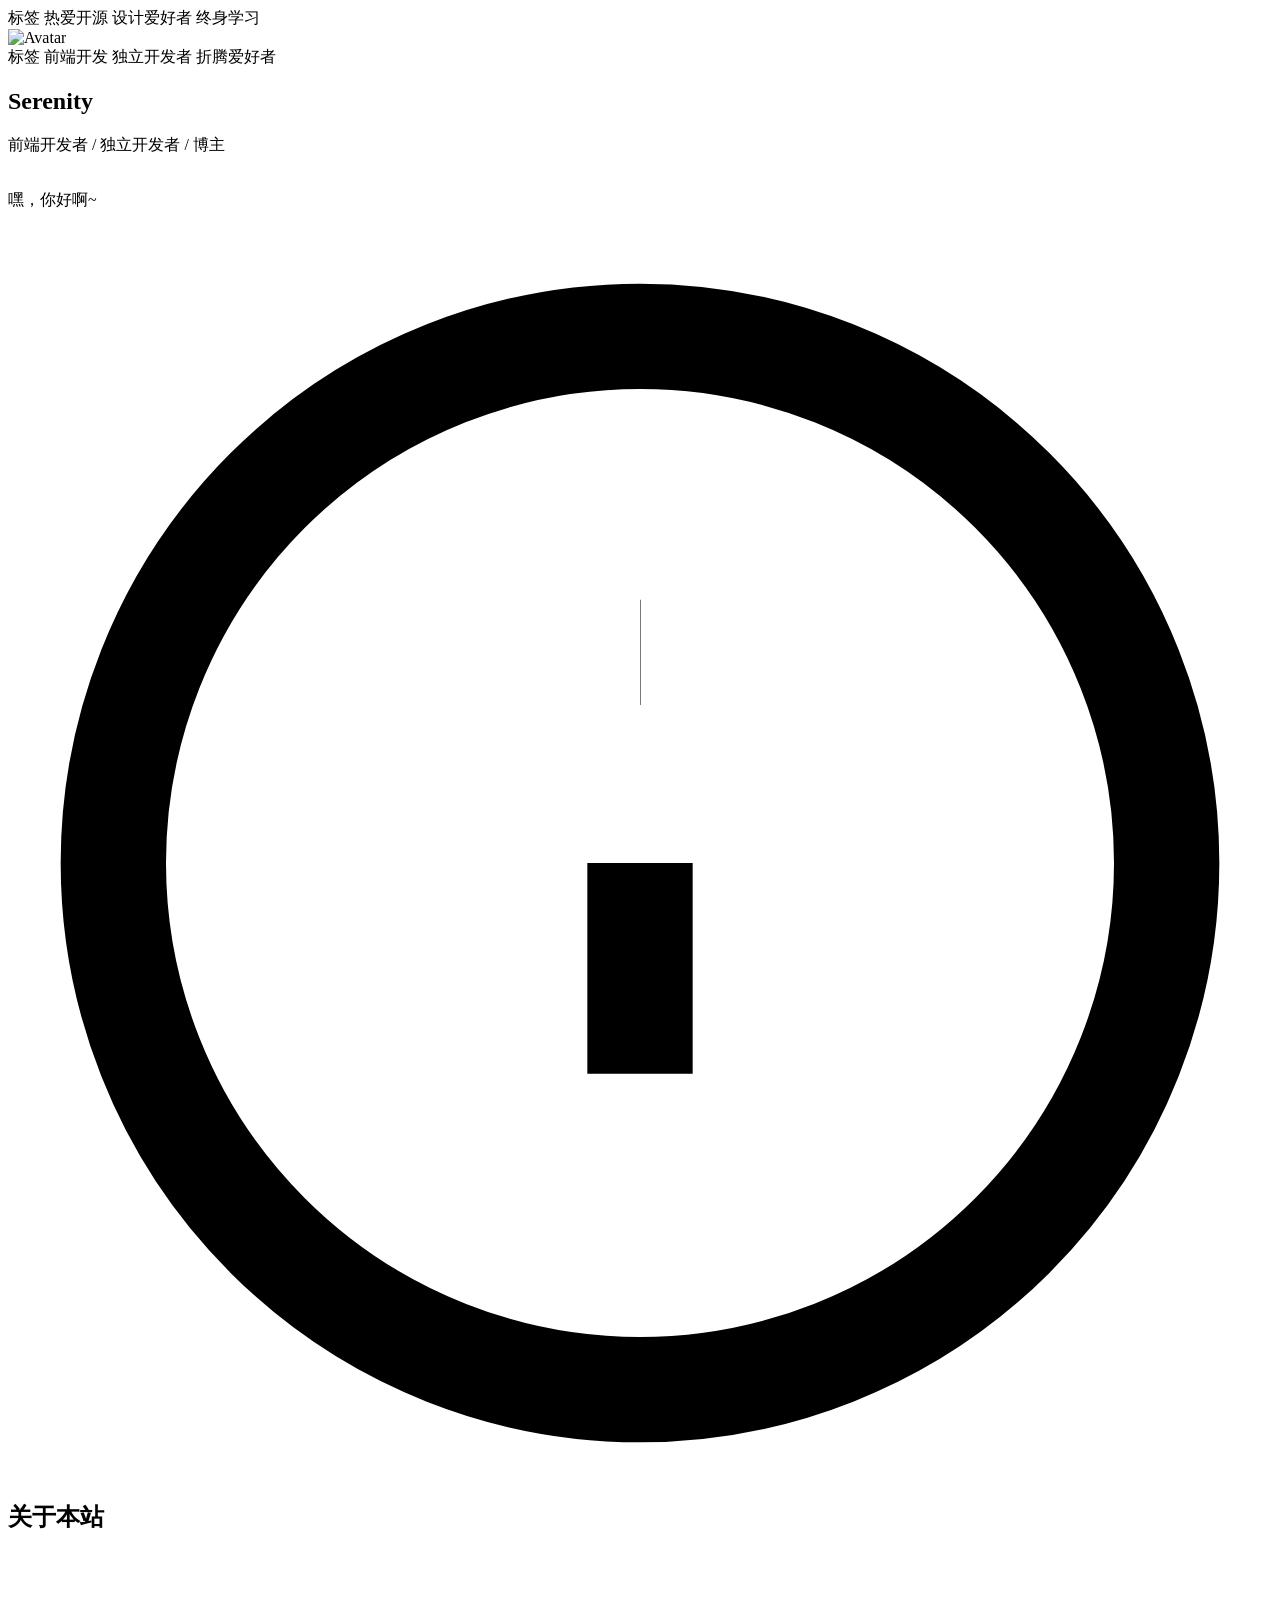
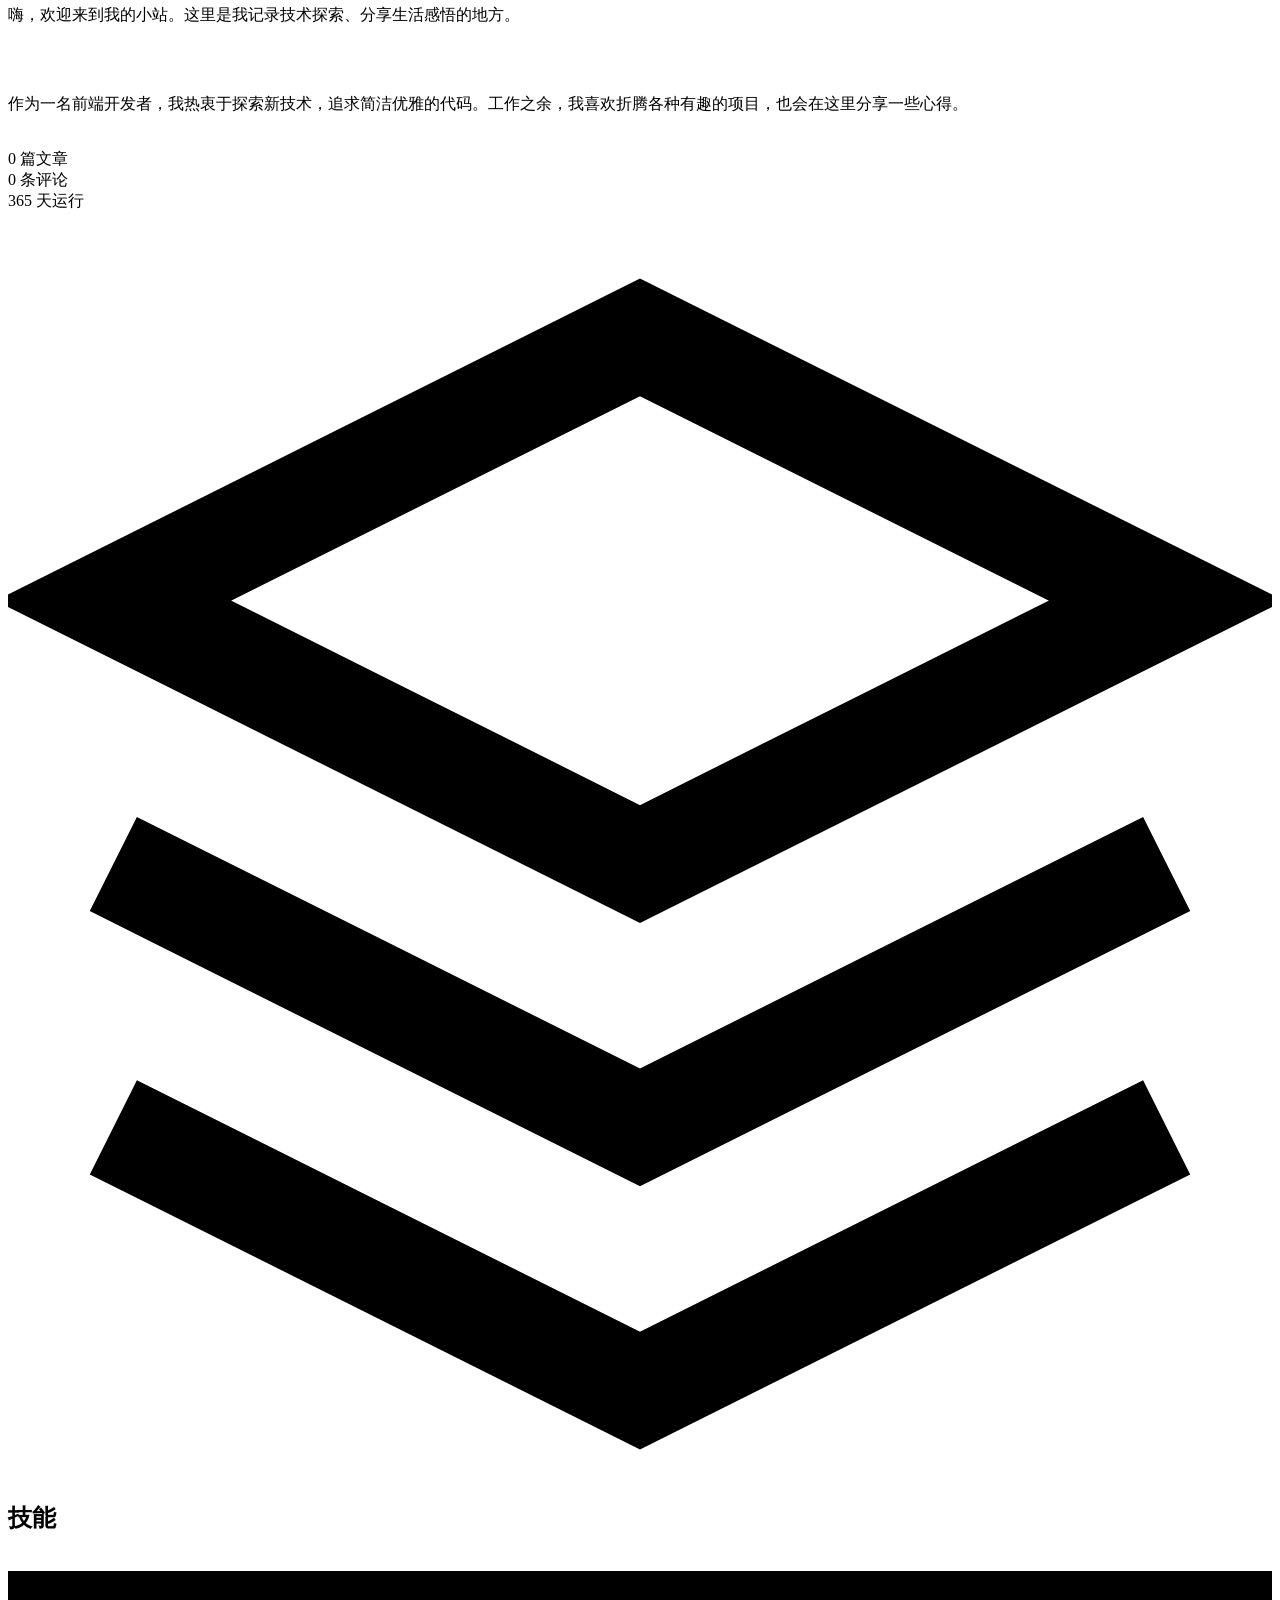
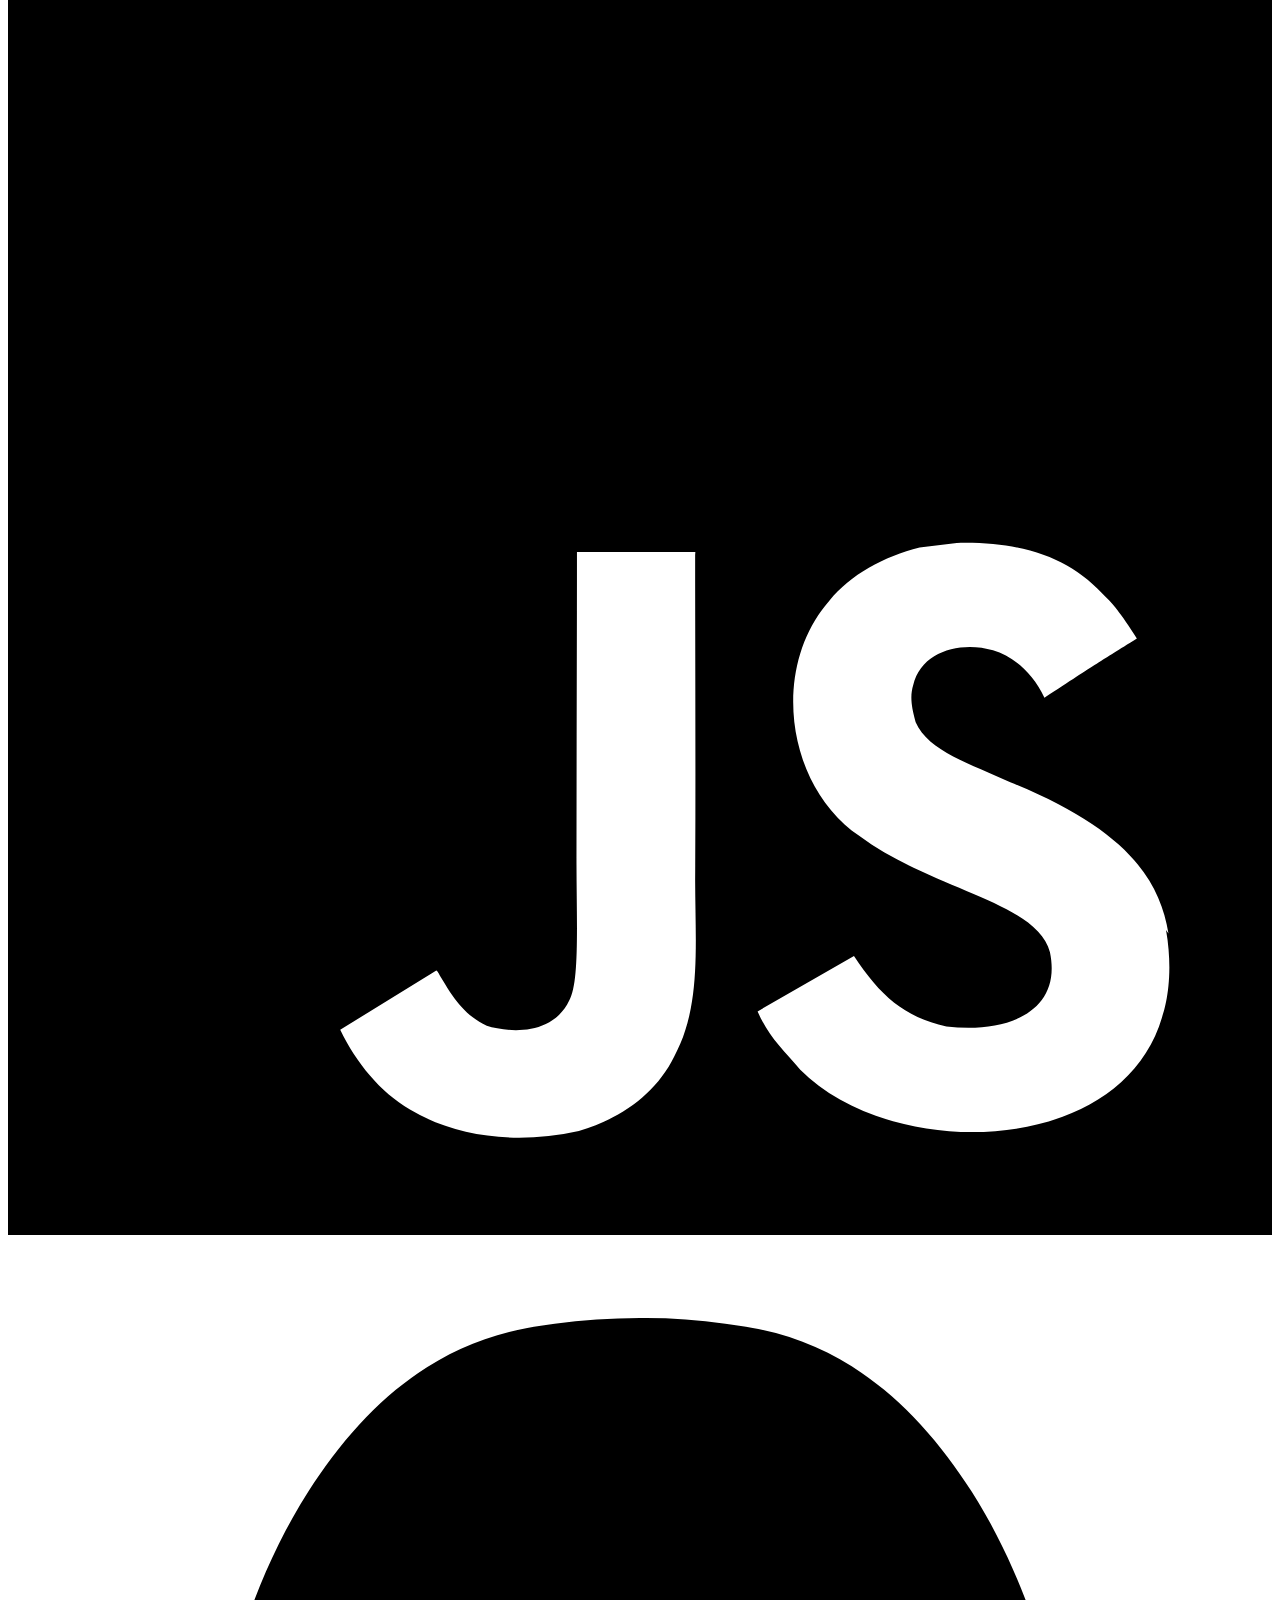
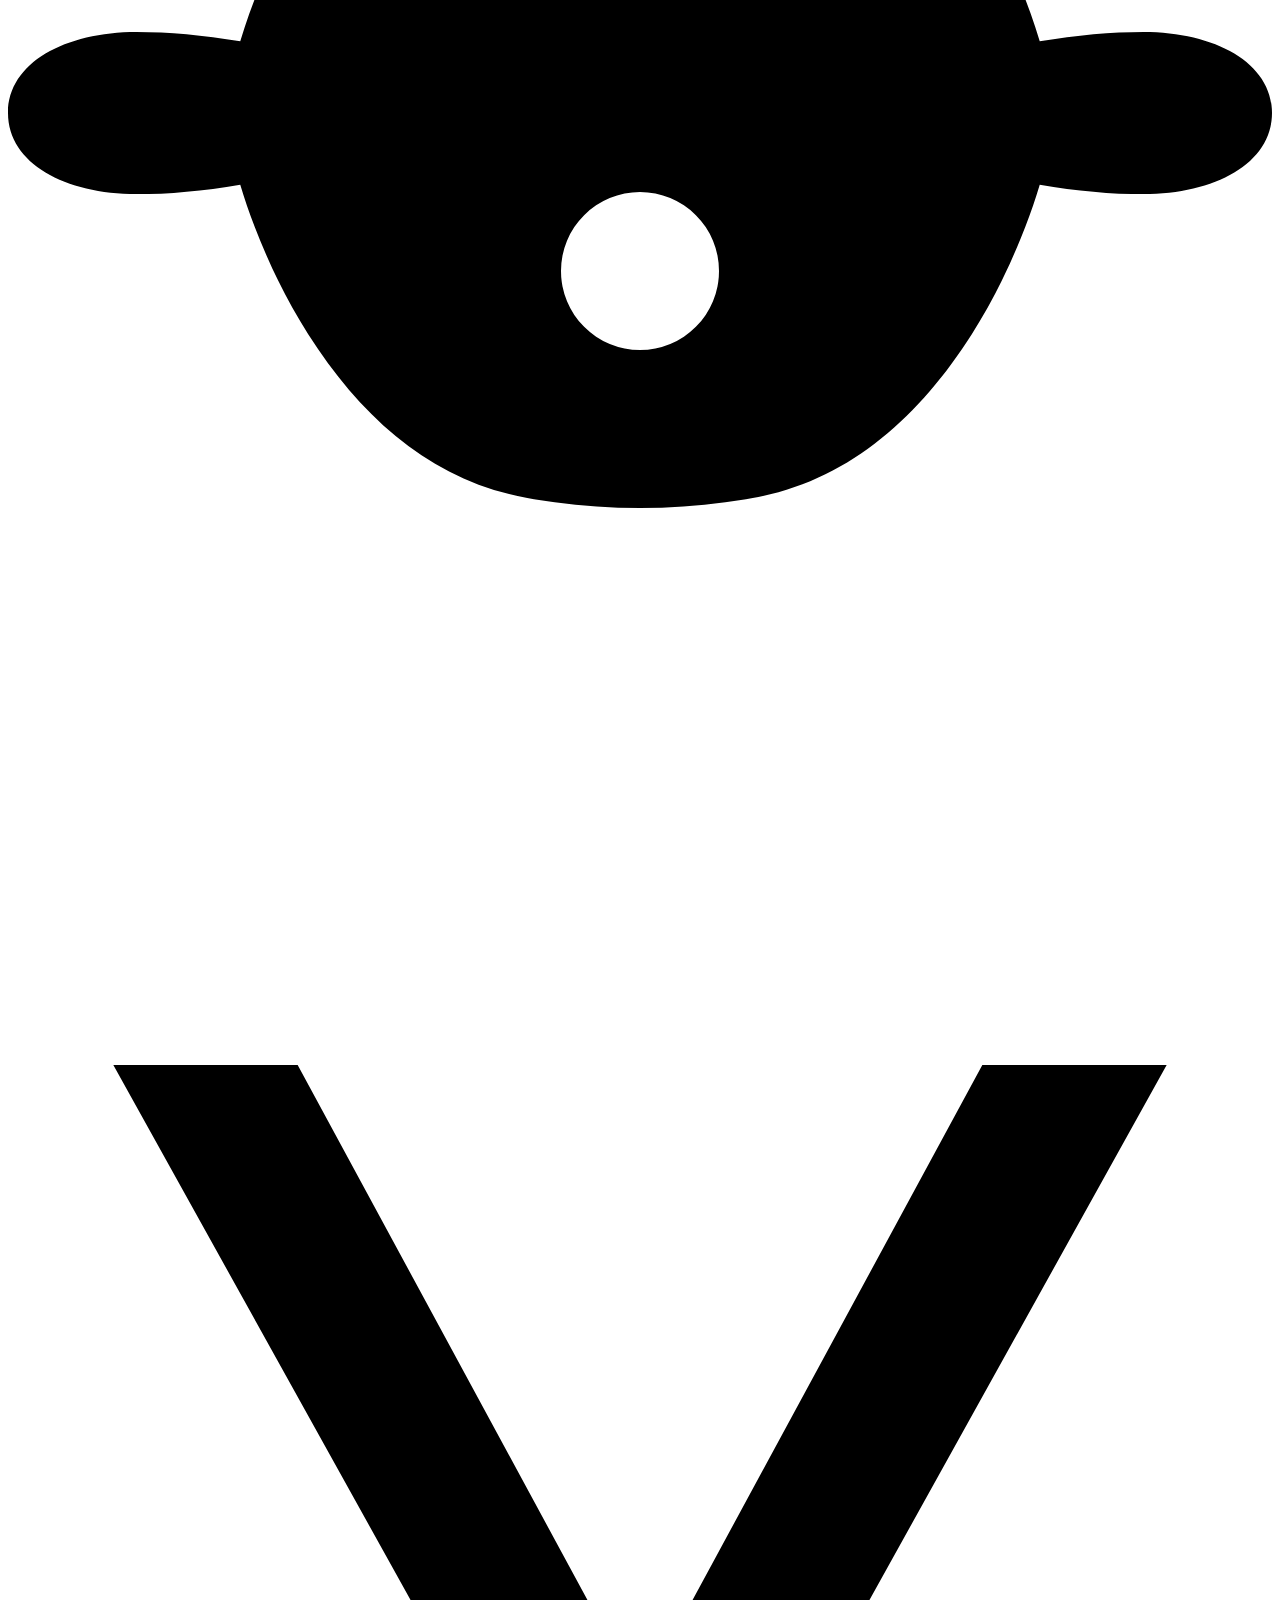
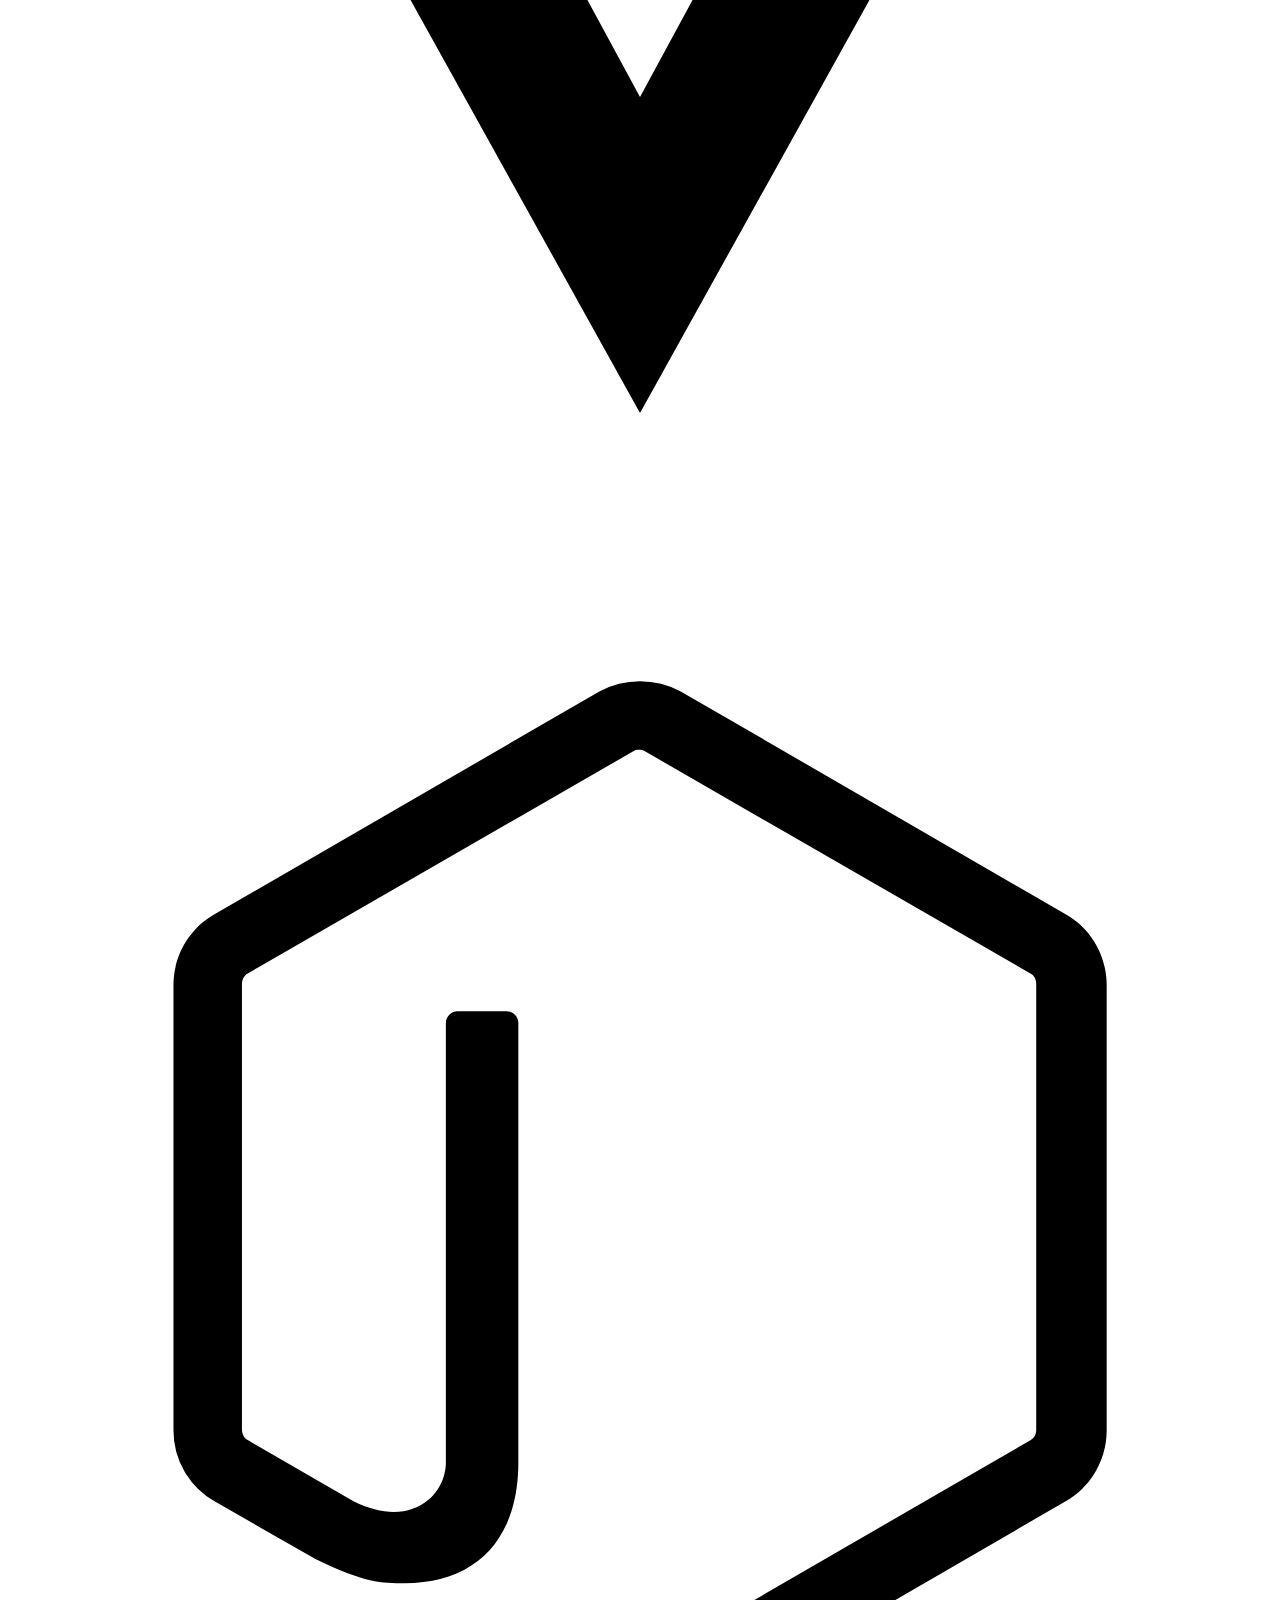
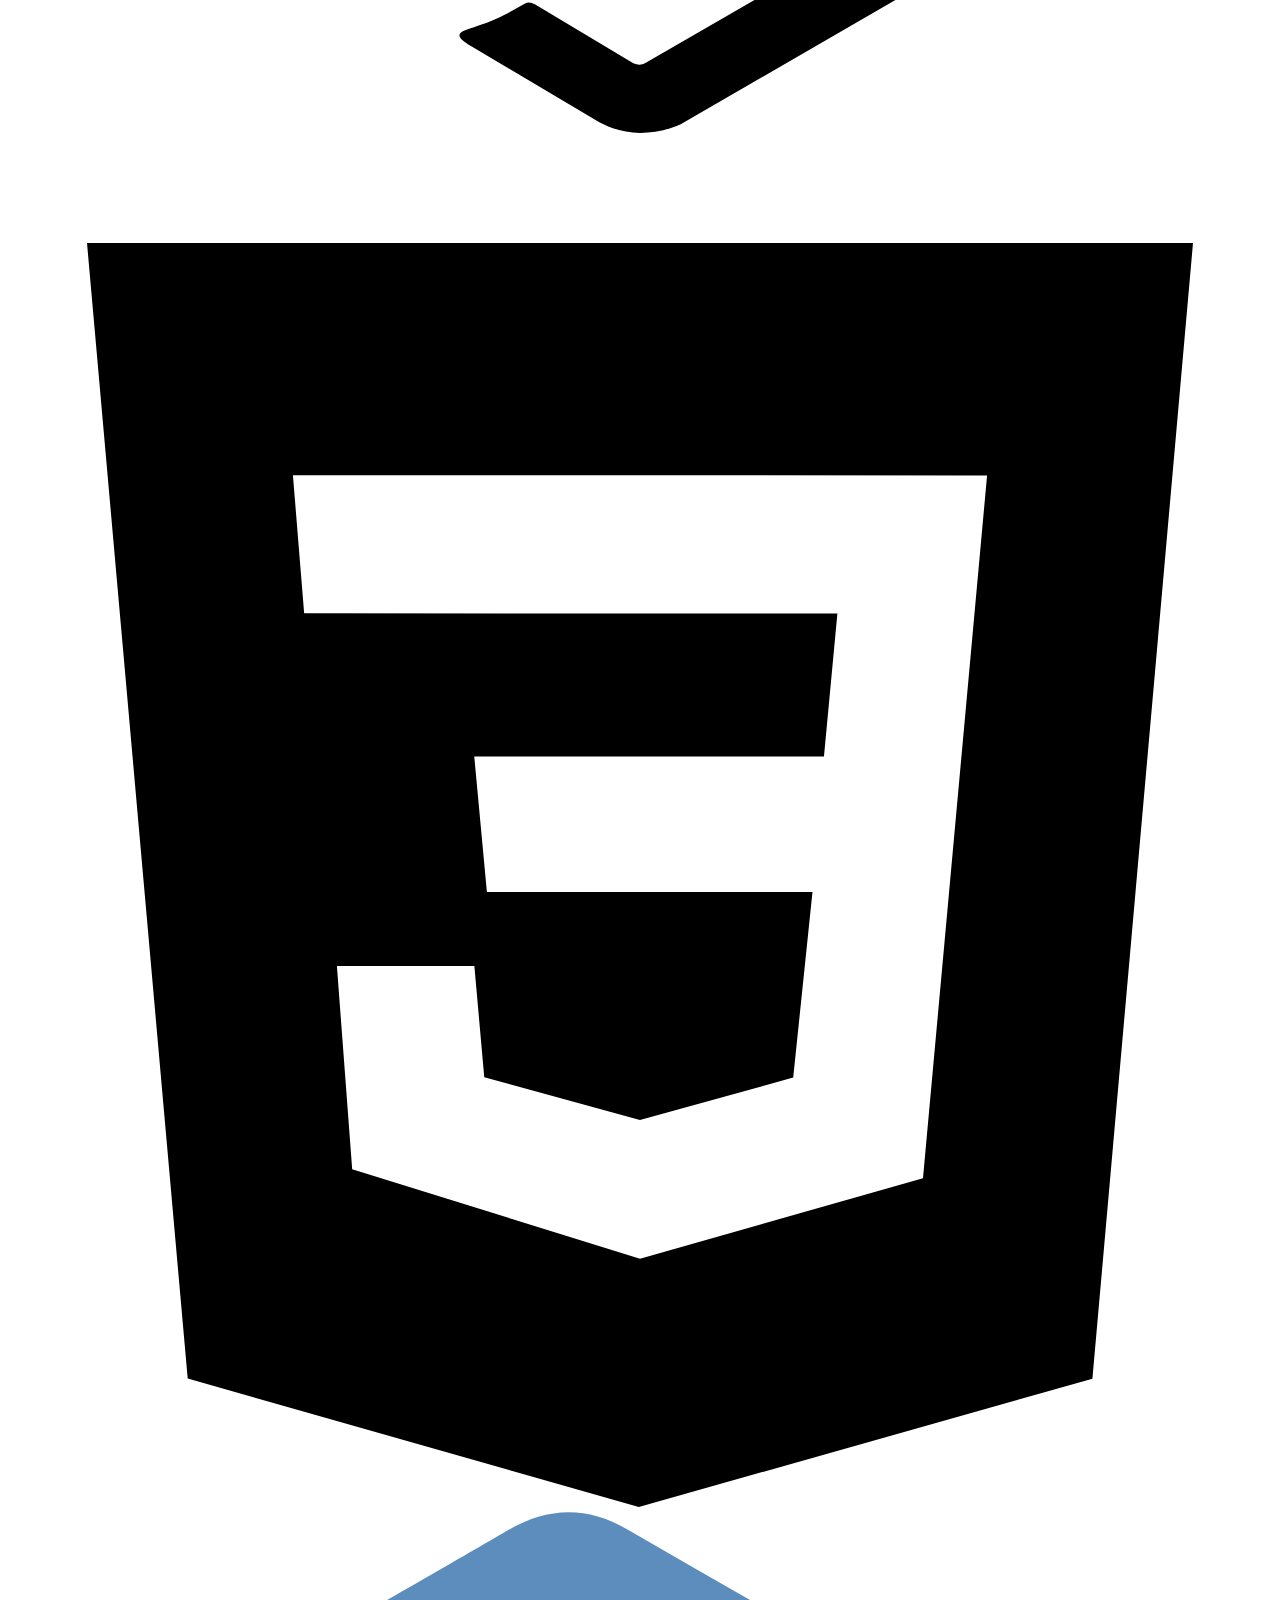
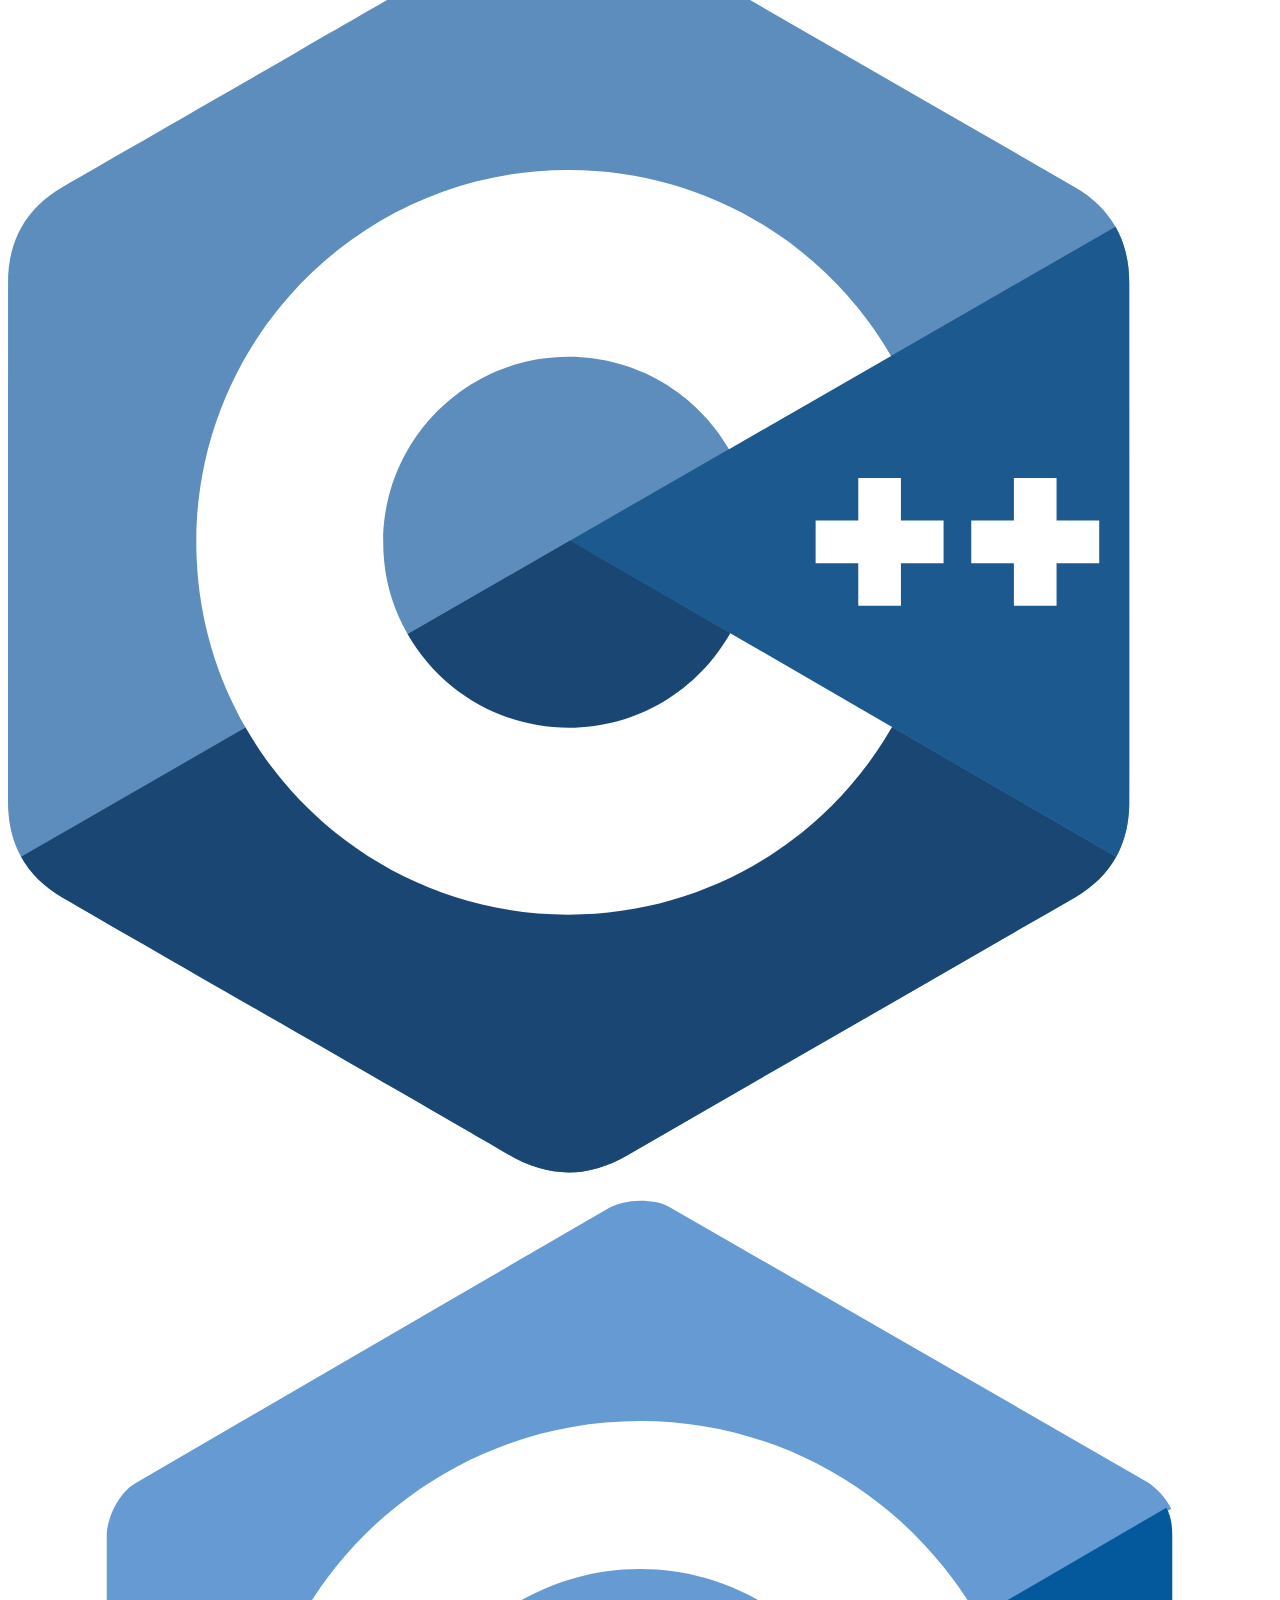
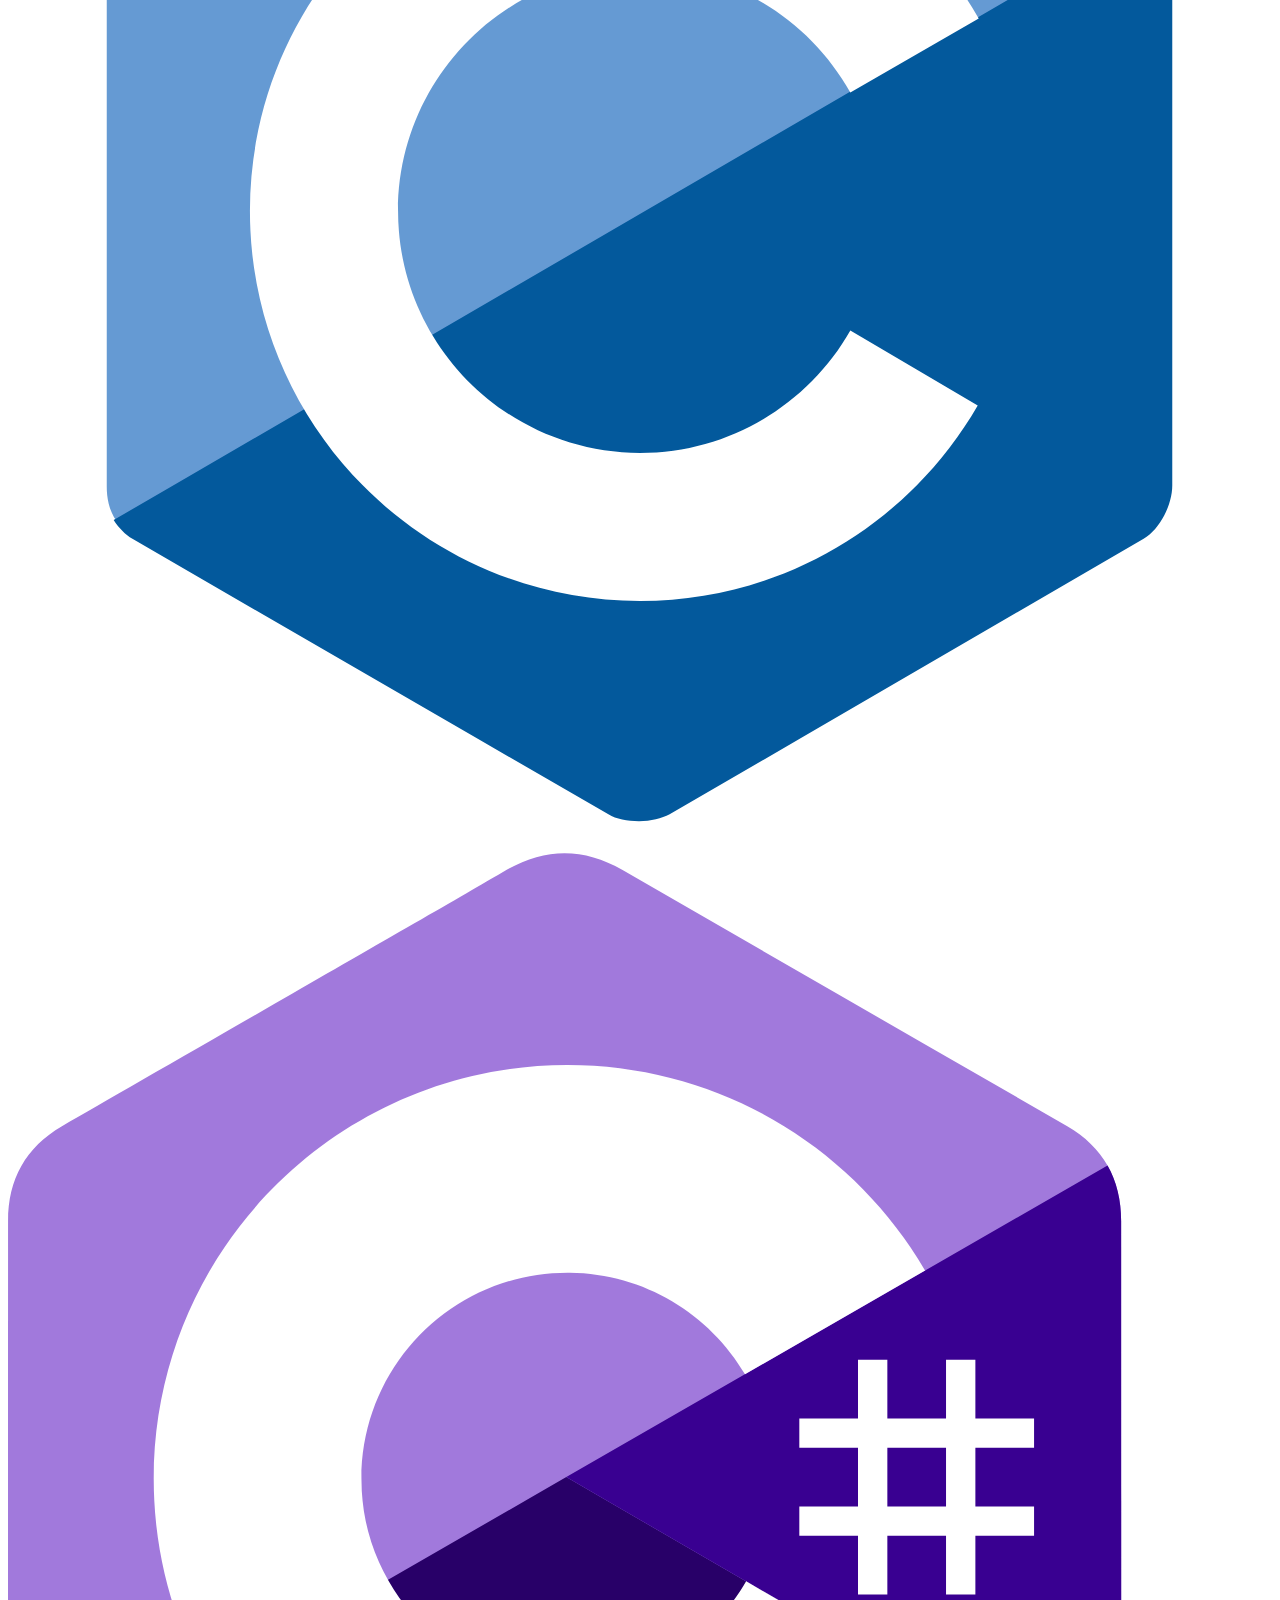
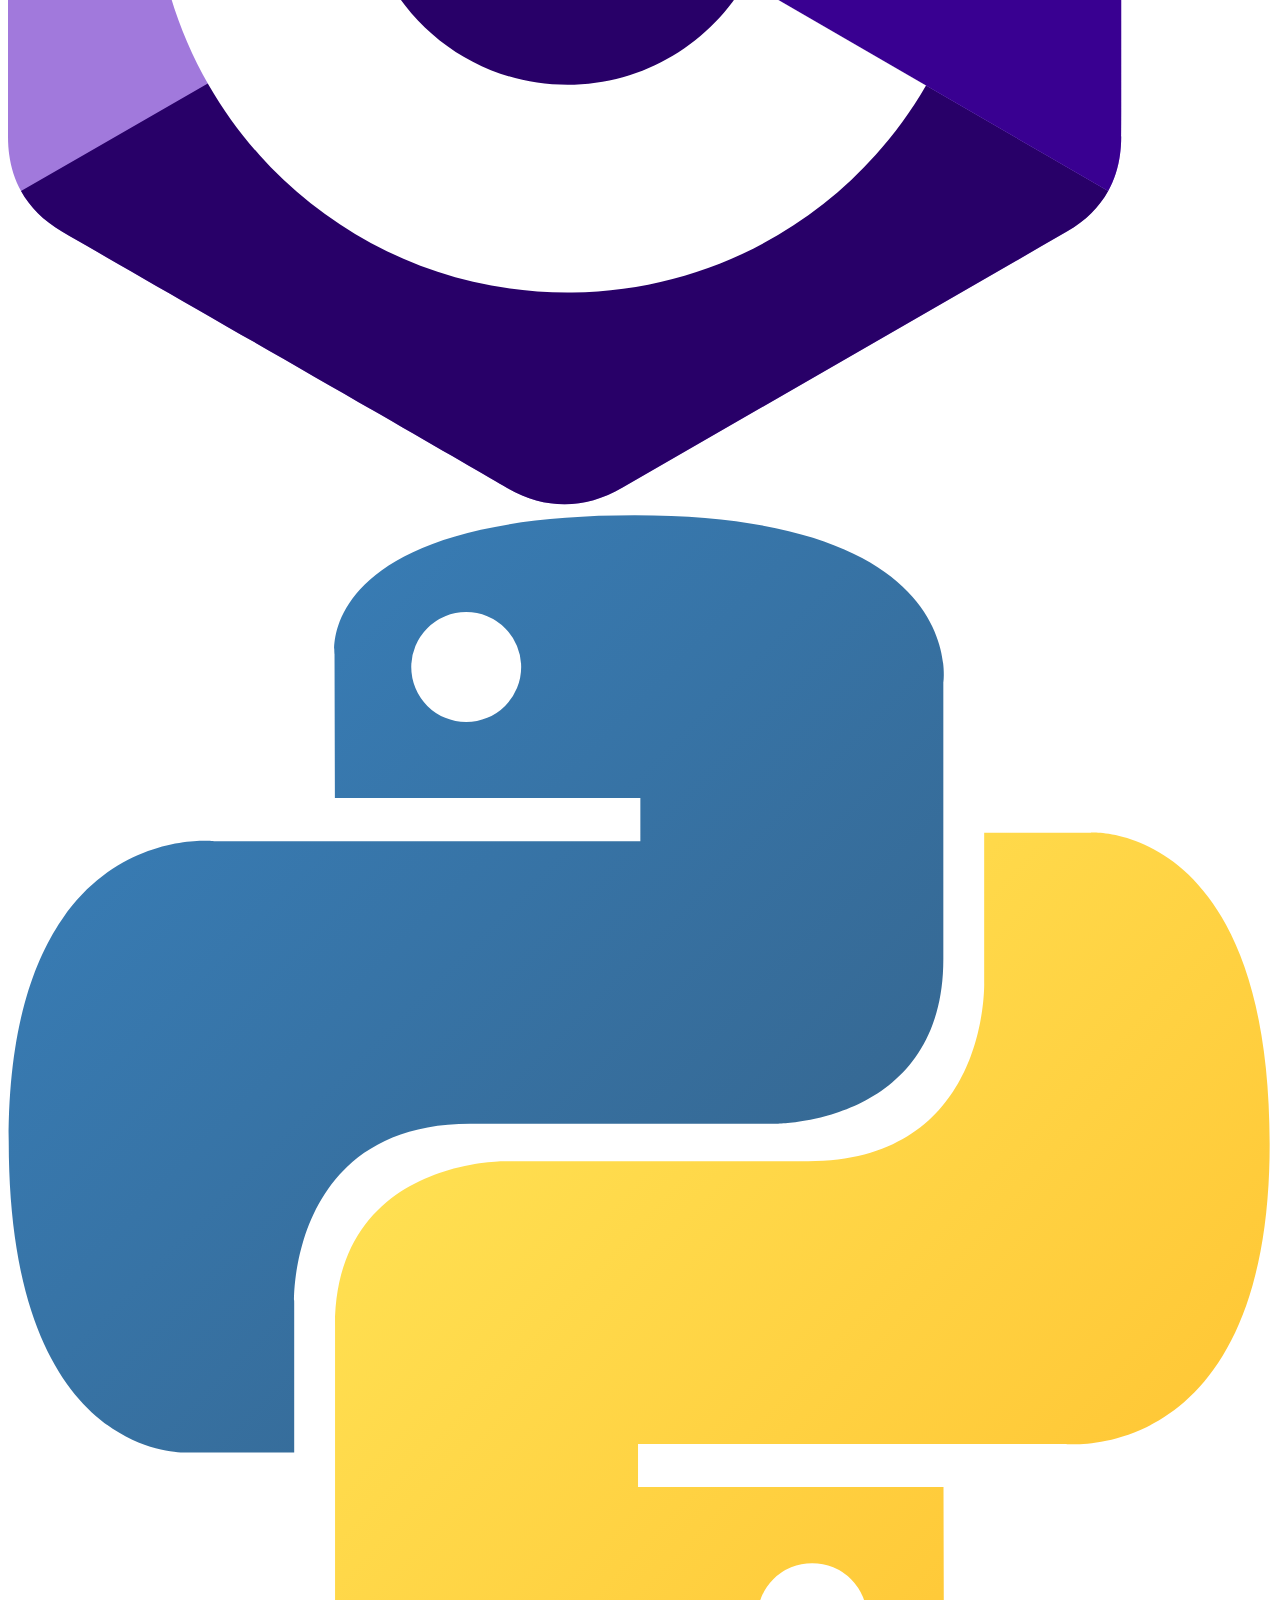
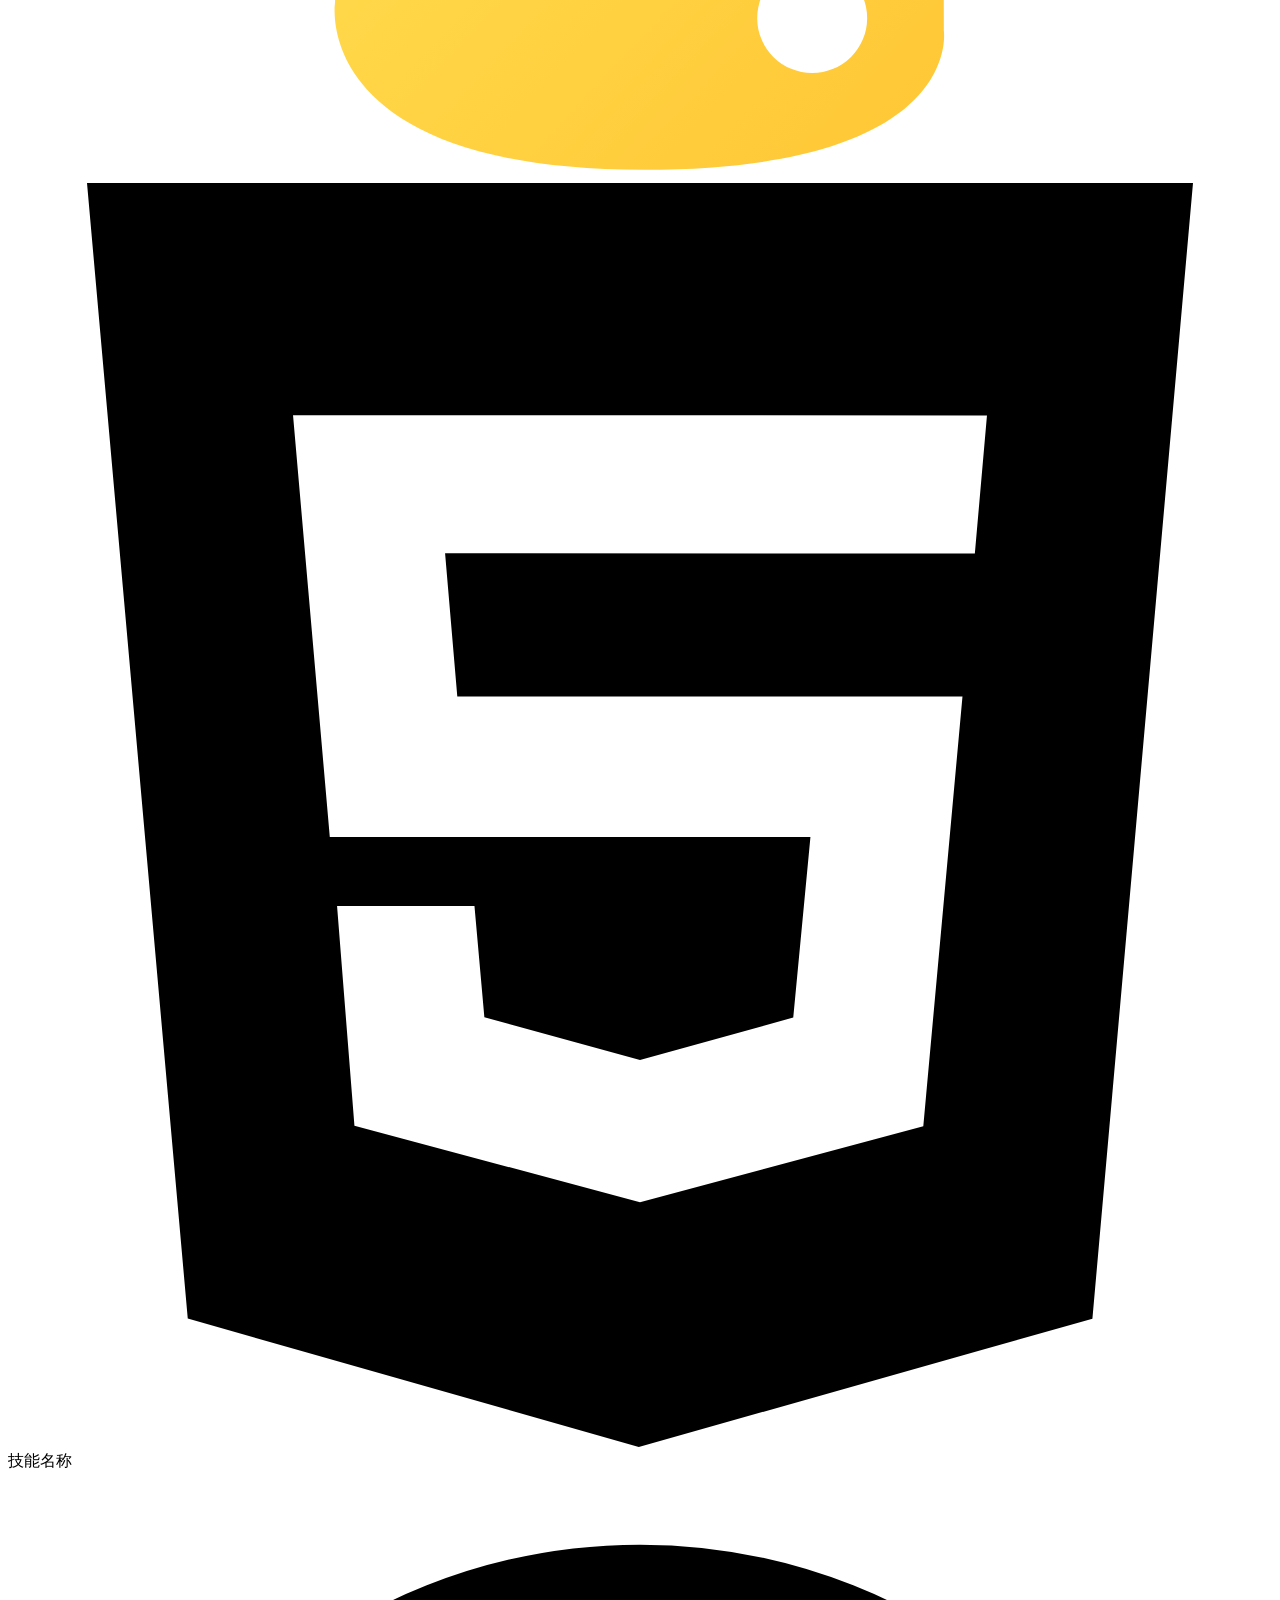
<file: templates/about.html>
<!doctype html>
<html xmlns:th="https://www.thymeleaf.org"
	th:replace="~{modules/layout :: html(title = ${singlePage.spec.title}, content = ~{::content}, head = ~{::head})}">
	<th:block th:fragment="head">
		<link rel="stylesheet" th:href="@{/assets/css/about.css}" />
		<link th:if="${theme.config.about != null && theme.config.about.showSteam}" rel="stylesheet"
			th:href="@{/assets/css/steam.css}" />
		<meta property="og:type" content="profile" />
		<meta property="og:title"
			th:content="${(singlePage.spec.title ?: '关于') + ' - ' + (theme.config.basic.title ?: site.title)}" />
		<meta property="og:description" th:content="${theme.config.basic.description ?: site.subtitle}" />
		<meta property="profile:username" th:content="${theme.config.basic.author ?: site.title}" />
		<meta name="twitter:title"
			th:content="${(singlePage.spec.title ?: '关于') + ' - ' + (theme.config.basic.title ?: site.title)}" />
		<meta name="twitter:description" th:content="${theme.config.basic.description ?: site.subtitle}" />
		<script
			th:if="${theme.config.seo != null && (theme.config.seo.enableJsonLd == null || theme.config.seo.enableJsonLd)}"
			type="application/ld+json" th:inline="javascript">
      {
        "@context": "https://schema.org",
        "@type": "ProfilePage",
        "mainEntity": {
          "@type": "Person",
          "name": /*[[${theme.config.basic.author ?: site.title}]]*/ "",
          "description": /*[[${theme.config.basic.description ?: site.subtitle}]]*/ "",
          "image": /*[[${theme.config.hero.avatar != null && !#strings.isEmpty(theme.config.hero.avatar) ? theme.config.hero.avatar : '/themes/theme-Serenity/assets/public/ics6.webp'}]]*/ "",
          "url": /*[[${site.url}]]*/ ""
        }
      }
    </script>
		<script th:src="@{/assets/js/iconify.min.js}" defer></script>
		<script th:if="${theme.config.about != null && theme.config.about.showForeverBlog}"
			th:src="@{/assets/js/about.js}" defer></script>
		<script th:if="${theme.config.about != null && theme.config.about.showSteam}" th:src="@{/assets/js/steam.js}"
			defer></script>
	</th:block>
	<th:block th:fragment="content">
		<div class="container">
			<section class="about-hero" data-aos="fade-up">
				<div class="about-hero-center">
					<div class="about-avatar-wrapper">
						<div class="hero-tags-left" data-aos="fade-right" data-aos-delay="100">
							<th:block th:if="${theme.config.about != null && theme.config.about.tagsLeft != null}">
								<span th:each="tag : ${theme.config.about.tagsLeft}" class="hero-tag"
									th:text="${tag.text}">标签</span>
							</th:block>
							<th:block th:if="${theme.config.about == null || theme.config.about.tagsLeft == null}">
								<span class="hero-tag">热爱开源</span>
								<span class="hero-tag">设计爱好者</span>
								<span class="hero-tag">终身学习</span>
							</th:block>
						</div>
						<div class="about-hero-avatar" data-aos="zoom-in" data-aos-delay="200">
							<img th:src="${theme.config.hero.avatar ?: '/themes/theme-Serenity/assets/public/ics6.webp'}"
								alt="Avatar" />
						</div>
						<div class="hero-tags-right" data-aos="fade-left" data-aos-delay="100">
							<th:block th:if="${theme.config.about != null && theme.config.about.tagsRight != null}">
								<span th:each="tag : ${theme.config.about.tagsRight}" class="hero-tag"
									th:text="${tag.text}">标签</span>
							</th:block>
							<th:block th:if="${theme.config.about == null || theme.config.about.tagsRight == null}">
								<span class="hero-tag">前端开发</span>
								<span class="hero-tag">独立开发者</span>
								<span class="hero-tag">折腾爱好者</span>
							</th:block>
						</div>
					</div>
					<div class="about-hero-info" data-aos="fade-up" data-aos-delay="300">
						<h1 class="about-name" th:text="${theme.config.basic.author ?: site.title}">
							Serenity
						</h1>
						<p class="about-bio" th:text="${site.subtitle}">
							前端开发者 / 独立开发者 / 博主
						</p>
					</div>
				</div>
			</section>
			<div class="about-card glass-card about-card-with-mascot" data-aos="fade-up" data-aos-delay="100"
				th:with="siteStats = ${siteStatsFinder.getStats()}">
				<!-- 站在卡片上的吉祥物 -->
				<th:block
					th:if="${theme.config.about == null || theme.config.about.showMascot == null || theme.config.about.showMascot}">
					<div class="about-card-mascot">
						<img th:src="${theme.config.about != null && theme.config.about.mascotImage != null && !#strings.isEmpty(theme.config.about.mascotImage) ? theme.config.about.mascotImage : '/themes/theme-Serenity/assets/images/about-mascot.gif'}"
							alt="" />
					</div>
					<span class="about-mascot-text"
						th:text="${theme.config.about != null && theme.config.about.mascotText != null && !#strings.isEmpty(theme.config.about.mascotText) ? theme.config.about.mascotText : '嘿，你好啊~'}">嘿，你好啊~</span>
				</th:block>
				<div class="card-decoration card-decoration-1"></div>
				<div class="card-decoration card-decoration-2"></div>
				<h2 class="about-section-title">
					<svg viewBox="0 0 24 24" fill="none" stroke="currentColor" stroke-width="2">
						<circle cx="12" cy="12" r="10" />
						<path d="M12 16v-4M12 8h.01" />
					</svg>
					关于本站
				</h2>
				<div class="about-content">
					<div class="about-text" style="white-space: pre-line"
						th:text="${theme.config.about != null ? theme.config.about.aboutSite : ''}">
						<p>
							嗨，欢迎来到我的小站。这里是我记录技术探索、分享生活感悟的地方。
						</p>
						<p>
							作为一名前端开发者，我热衷于探索新技术，追求简洁优雅的代码。工作之余，我喜欢折腾各种有趣的项目，也会在这里分享一些心得。
						</p>
					</div>
					<div class="about-stats">
						<div class="stat-item">
							<span class="stat-num" th:text="${postFinder.listAll().size()}">0</span>
							<span class="stat-label">篇文章</span>
						</div>
						<div class="stat-divider"></div>
						<div class="stat-item">
							<span class="stat-num" th:text="${siteStats.comment}">0</span>
							<span class="stat-label">条评论</span>
						</div>
						<div class="stat-divider"></div>
						<div class="stat-item">
							<span class="stat-num">365</span>
							<span class="stat-label">天运行</span>
						</div>
					</div>
				</div>
			</div>
			<div class="about-card glass-card" data-aos="fade-up" data-aos-delay="200">
				<div class="card-decoration card-decoration-3"></div>
				<h2 class="about-section-title">
					<svg viewBox="0 0 24 24" fill="none" stroke="currentColor" stroke-width="2">
						<path d="M12 2L2 7l10 5 10-5-10-5z" />
						<path d="M2 17l10 5 10-5" />
						<path d="M2 12l10 5 10-5" />
					</svg>
					技能
				</h2>
				<div class="skills-grid">
					<div class="skill-card"
						th:each="skill : ${theme.config.about != null ? theme.config.about.skills : {}}">
						<!-- 自定义图标图片（优先级最高） -->
						<div th:if="${skill.customIcon != null && !#strings.isEmpty(skill.customIcon)}"
							class="skill-icon skill-icon-custom"
							th:style="${skill.iconColor != null && !#strings.isEmpty(skill.iconColor) ? 'background:' + skill.iconColor : ''}">
							<img th:src="${skill.customIcon}" th:alt="${skill.name}" />
						</div>
						<!-- Iconify 图标（优先级第二） -->
						<div th:if="${(skill.customIcon == null || #strings.isEmpty(skill.customIcon)) && skill.iconifyIcon != null && !#strings.isEmpty(skill.iconifyIcon)}"
							class="skill-icon skill-icon-iconify"
							th:style="${skill.iconColor != null && !#strings.isEmpty(skill.iconColor) ? 'background:' + skill.iconColor : ''}">
							<span class="iconify" th:attr="data-icon=${skill.iconifyIcon}" data-width="24"
								data-height="24"></span>
						</div>
						<!-- 内置图标（兜底） -->
						<div th:if="${(skill.customIcon == null || #strings.isEmpty(skill.customIcon)) && (skill.iconifyIcon == null || #strings.isEmpty(skill.iconifyIcon))}"
							class="skill-icon" th:classappend="${skill.icon != null ? 'skill-icon-' + skill.icon : ''}"
							th:style="${skill.iconColor != null && !#strings.isEmpty(skill.iconColor) ? 'background:' + skill.iconColor : ''}">
							<svg th:if="${skill.icon == 'js'}" viewBox="0 0 24 24" fill="currentColor">
								<path
									d="M0 0h24v24H0V0zm22.034 18.276c-.175-1.095-.888-2.015-3.003-2.873-.736-.345-1.554-.585-1.797-1.14-.091-.33-.105-.51-.046-.705.15-.646.915-.84 1.515-.66.39.12.75.42.976.9 1.034-.676 1.034-.676 1.755-1.125-.27-.42-.404-.601-.586-.78-.63-.705-1.469-1.065-2.834-1.034l-.705.089c-.676.165-1.32.525-1.71 1.005-1.14 1.291-.811 3.541.569 4.471 1.365 1.02 3.361 1.244 3.616 2.205.24 1.17-.87 1.545-1.966 1.41-.811-.18-1.26-.586-1.755-1.336l-1.83 1.051c.21.48.45.689.81 1.109 1.74 1.756 6.09 1.666 6.871-1.004.029-.09.24-.705.074-1.65l.046.067zm-8.983-7.245h-2.248c0 1.938-.009 3.864-.009 5.805 0 1.232.063 2.363-.138 2.711-.33.689-1.18.601-1.566.48-.396-.196-.597-.466-.83-.855-.063-.105-.11-.196-.127-.196l-1.825 1.125c.305.63.75 1.172 1.324 1.517.855.51 2.004.675 3.207.405.783-.226 1.458-.691 1.811-1.411.51-.93.402-2.07.397-3.346.012-2.054 0-4.109 0-6.179l.004-.056z" />
							</svg>
							<svg th:if="${skill.icon == 'react'}" viewBox="0 0 24 24" fill="currentColor">
								<path
									d="M12 13.5a1.5 1.5 0 1 1 0-3 1.5 1.5 0 0 1 0 3zm0-12c-.56 0-1.1.04-1.62.11-.18.02-.35.05-.52.08C8.06 2.01 6.72 3.2 5.7 4.8c-.4.63-.74 1.32-1.02 2.05-.1.26-.19.52-.27.79-.7-.12-1.36-.18-1.97-.18C1.09 7.46 0 8.04 0 9c0 .96 1.09 1.54 2.44 1.54.61 0 1.27-.06 1.97-.18.08.27.17.53.27.79.28.73.62 1.42 1.02 2.05 1.02 1.6 2.36 2.79 4.16 3.11.17.03.34.06.52.08.52.07 1.06.11 1.62.11s1.1-.04 1.62-.11c.18-.02.35-.05.52-.08 1.8-.32 3.14-1.51 4.16-3.11.4-.63.74-1.32 1.02-2.05.1-.26.19-.52.27-.79.7.12 1.36.18 1.97.18 1.35 0 2.44-.58 2.44-1.54 0-.96-1.09-1.54-2.44-1.54-.61 0-1.27.06-1.97.18-.08-.27-.17-.53-.27-.79-.28-.73-.62-1.42-1.02-2.05-1.02-1.6-2.36-2.79-4.16-3.11-.17-.03-.34-.06-.52-.08A10.4 10.4 0 0 0 12 1.5z" />
							</svg>
							<svg th:if="${skill.icon == 'vue'}" viewBox="0 0 24 24" fill="currentColor">
								<path d="M2 3h3.5L12 15l6.5-12H22L12 21 2 3z" />
							</svg>
							<svg th:if="${skill.icon == 'node'}" viewBox="0 0 24 24" fill="currentColor">
								<path
									d="M12 21.985c-.275 0-.532-.074-.772-.202l-2.439-1.448c-.365-.203-.182-.277-.072-.314.496-.165.588-.201 1.101-.493.056-.037.129-.02.185.017l1.87 1.12c.074.036.166.036.221 0l7.319-4.237c.074-.036.11-.11.11-.202V7.768c0-.091-.036-.165-.11-.201l-7.319-4.219c-.073-.037-.165-.037-.221 0L4.552 7.566c-.073.036-.11.129-.11.201v8.457c0 .073.037.166.11.202l2 1.157c1.082.548 1.762-.095 1.762-.735V8.502c0-.11.091-.221.22-.221h.936c.108 0 .22.092.22.221v8.347c0 1.449-.788 2.294-2.164 2.294-.422 0-.752 0-1.688-.46l-1.925-1.099a1.55 1.55 0 0 1-.771-1.34V7.786c0-.55.293-1.064.771-1.339l7.316-4.237a1.637 1.637 0 0 1 1.544 0l7.317 4.237c.479.274.771.789.771 1.339v8.458c0 .549-.293 1.063-.771 1.34l-7.317 4.236c-.241.11-.516.165-.773.165z" />
							</svg>
							<svg th:if="${skill.icon == 'css'}" viewBox="0 0 24 24" fill="currentColor">
								<path
									d="M1.5 0h21l-1.91 21.563L11.977 24l-8.565-2.438L1.5 0zm17.09 4.413L5.41 4.41l.213 2.622 10.125.002-.255 2.716h-6.64l.24 2.573h6.182l-.366 3.523-2.91.804-2.956-.81-.188-2.11h-2.61l.29 3.855L12 19.288l5.373-1.53L18.59 4.414z" />
							</svg>
							<svg th:if="${skill.icon == 'cpp'}" viewBox="0 0 24 24" fill="none">
								<g transform="scale(0.0833, 0.0833)">
									<path
										d="M255.569 84.72c-.002-4.83-1.035-9.098-3.124-12.761-2.052-3.602-5.125-6.621-9.247-9.008-34.025-19.619-68.083-39.178-102.097-58.817-9.17-5.294-18.061-5.101-27.163.269C100.395 12.39 32.59 51.237 12.385 62.94 4.064 67.757.015 75.129.013 84.711 0 124.166.013 163.62 0 203.076c.002 4.724.991 8.909 2.988 12.517 2.053 3.711 5.169 6.813 9.386 9.254 20.206 11.703 88.02 50.547 101.56 58.536 9.106 5.373 17.997 5.565 27.17.269 34.015-19.64 68.075-39.198 102.105-58.817 4.217-2.44 7.333-5.544 9.386-9.252 1.994-3.608 2.985-7.793 2.987-12.518 0 0 0-78.889-.013-118.345"
										fill="#5C8DBC" />
									<path
										d="M128.182 143.509L2.988 215.593c2.053 3.711 5.169 6.813 9.386 9.254 20.206 11.703 88.02 50.547 101.56 58.536 9.106 5.373 17.997 5.565 27.17.269 34.015-19.64 68.075-39.198 102.105-58.817 4.217-2.44 7.333-5.544 9.386-9.252l-124.413-72.074"
										fill="#1A4674" />
									<path
										d="M91.101 164.861c7.285 12.718 20.98 21.296 36.69 21.296 15.807 0 29.58-8.687 36.828-21.541l-36.437-21.107-37.081 21.352"
										fill="#1A4674" />
									<path
										d="M255.569 84.72c-.002-4.83-1.035-9.098-3.124-12.761l-124.263 71.55 124.413 72.074c1.994-3.608 2.985-7.793 2.987-12.518 0 0 0-78.889-.013-118.345"
										fill="#1B598E" />
									<path
										d="M248.728 148.661h-9.722v9.724h-9.724v-9.724h-9.721v-9.721h9.721v-9.722h9.724v9.722h9.722v9.721M213.253 148.661h-9.721v9.724h-9.722v-9.724h-9.722v-9.721h9.722v-9.722h9.722v9.722h9.721v9.721"
										fill="#FFF" />
									<path
										d="M164.619 164.616c-7.248 12.854-21.021 21.541-36.828 21.541-15.71 0-29.405-8.578-36.69-21.296a42.062 42.062 0 0 1-5.574-20.968c0-23.341 18.923-42.263 42.264-42.263 15.609 0 29.232 8.471 36.553 21.059l36.941-21.272c-14.683-25.346-42.096-42.398-73.494-42.398-46.876 0-84.875 38-84.875 84.874 0 15.378 4.091 29.799 11.241 42.238 14.646 25.48 42.137 42.637 73.634 42.637 31.555 0 59.089-17.226 73.714-42.781l-36.886-21.371"
										fill="#FFF" />
								</g>
							</svg>
							<svg th:if="${skill.icon == 'c'}" viewBox="0 0 24 24" fill="none"
								xmlns="http://www.w3.org/2000/svg">
								<g transform="scale(0.1875)">
									<path fill="#659AD3"
										d="M115.4 30.7l-48.3-27.8c-.8-.5-1.9-.7-3.1-.7-1.2 0-2.3.3-3.1.7l-48 27.9c-1.7 1-2.9 3.5-2.9 5.4v55.7c0 1.1.2 2.4 1 3.5l106.8-62c-.6-1.2-1.5-2.1-2.4-2.7z" />
									<path fill="#03599C"
										d="M10.7 95.3c.5.8 1.2 1.5 1.9 1.9l48.2 27.9c.8.5 1.9.7 3.1.7 1.2 0 2.3-.3 3.1-.7l48-27.9c1.7-1 2.9-3.5 2.9-5.4v-55.7c0-.9-.1-1.9-.6-2.8l-106.6 62z" />
									<path fill="#fff"
										d="M85.3 76.1c-4.2 7.4-12.2 12.4-21.3 12.4-13.5 0-24.5-11-24.5-24.5s11-24.5 24.5-24.5c9.1 0 17.1 5 21.3 12.5l13-7.5c-6.8-11.9-19.6-20-34.3-20-21.8 0-39.5 17.7-39.5 39.5s17.7 39.5 39.5 39.5c14.6 0 27.4-8 34.2-19.8l-12.9-7.6z" />
								</g>
							</svg>
							<svg th:if="${skill.icon == 'cs'}" viewBox="0 0 24 24" fill="none"
								xmlns="http://www.w3.org/2000/svg">
								<g transform="scale(0.0827) translate(0, 1.428)">
									<path
										d="m255.569 84.452c-.002-4.83-1.035-9.098-3.124-12.76-2.052-3.603-5.125-6.622-9.247-9.009-34.025-19.619-68.083-39.178-102.097-58.817-9.17-5.294-18.061-5.1-27.163.27-13.543 7.986-81.348 46.833-101.553 58.536-8.321 4.818-12.37 12.19-12.372 21.771-.013 39.455 0 78.91-.013 118.365 0 4.724.991 8.91 2.988 12.517 2.053 3.711 5.169 6.813 9.386 9.254 20.206 11.703 88.02 50.547 101.56 58.536 9.106 5.373 17.997 5.565 27.17.27 34.015-19.64 68.075-39.199 102.105-58.818 4.217-2.44 7.333-5.544 9.386-9.252 1.994-3.608 2.987-7.793 2.987-12.518 0 0 0-78.889-.013-118.345"
										fill="#a179dc" />
									<path
										d="m128.182 143.241-125.194 72.084c2.053 3.711 5.169 6.813 9.386 9.254 20.206 11.703 88.02 50.547 101.56 58.536 9.106 5.373 17.997 5.565 27.17.27 34.015-19.64 68.075-39.199 102.105-58.818 4.217-2.44 7.333-5.544 9.386-9.252z"
										fill="#280068" />
									<path
										d="m255.569 84.452c-.002-4.83-1.035-9.098-3.124-12.76l-124.263 71.55 124.413 72.073c1.994-3.608 2.985-7.793 2.987-12.518 0 0 0-78.889-.013-118.345"
										fill="#390091" />
									<g fill="#fff">
										<path
											d="m201.892 116.294v13.474h13.474v-13.474h6.737v13.474h13.474v6.737h-13.474v13.473h13.474v6.737h-13.474v13.474h-6.737v-13.474h-13.474v13.474h-6.737v-13.474h-13.473v-6.737h13.473v-13.473h-13.473v-6.737h13.473v-13.474zm13.474 20.21h-13.474v13.474h13.474z" />
										<path
											d="m128.457 48.626c35.144 0 65.827 19.086 82.262 47.456l-.16-.273-41.35 23.808c-8.146-13.793-23.08-23.102-40.213-23.294l-.54-.003c-26.125 0-47.305 21.18-47.305 47.305a47.08 47.08 0 0 0 6.239 23.47c8.154 14.235 23.483 23.836 41.067 23.836 17.693 0 33.109-9.723 41.221-24.11l-.197.345 41.287 23.918c-16.255 28.13-46.518 47.157-81.253 47.536l-1.058.006c-35.255 0-66.025-19.204-82.419-47.724-8.003-13.923-12.582-30.064-12.582-47.277 0-52.466 42.532-95 95-95z" />
									</g>
								</g>
							</svg>
							<svg th:if="${skill.icon == 'python'}" viewBox="0 0 24 24"
								xmlns="http://www.w3.org/2000/svg">
								<defs>
									<linearGradient x1="12.959%" y1="12.039%" x2="79.639%" y2="78.201%" id="py-grad-a">
										<stop stop-color="#387EB8" offset="0%" />
										<stop stop-color="#366994" offset="100%" />
									</linearGradient>
									<linearGradient x1="19.128%" y1="20.579%" x2="90.742%" y2="88.429%" id="py-grad-b">
										<stop stop-color="#FFE052" offset="0%" />
										<stop stop-color="#FFC331" offset="100%" />
									</linearGradient>
								</defs>
								<g transform="scale(0.09375)">
									<path
										d="M126.916.072c-64.832 0-60.784 28.115-60.784 28.115l.072 29.128h61.868v8.745H41.631S.145 61.355.145 126.77c0 65.417 36.21 63.097 36.21 63.097h21.61v-30.356s-1.165-36.21 35.632-36.21h61.362s34.475.557 34.475-33.319V33.97S194.67.072 126.916.072zM92.802 19.66a11.12 11.12 0 0 1 11.13 11.13 11.12 11.12 0 0 1-11.13 11.13 11.12 11.12 0 0 1-11.13-11.13 11.12 11.12 0 0 1 11.13-11.13z"
										fill="url(#py-grad-a)" />
									<path
										d="M128.757 254.126c64.832 0 60.784-28.115 60.784-28.115l-.072-29.127H127.6v-8.745h86.441s41.486 4.705 41.486-60.712c0-65.416-36.21-63.096-36.21-63.096h-21.61v30.355s1.165 36.21-35.632 36.21h-61.362s-34.475-.557-34.475 33.32v56.013s-5.235 33.897 62.518 33.897zm34.114-19.586a11.12 11.12 0 0 1-11.13-11.13 11.12 11.12 0 0 1 11.13-11.131 11.12 11.12 0 0 1 11.13 11.13 11.12 11.12 0 0 1-11.13 11.13z"
										fill="url(#py-grad-b)" />
								</g>
							</svg>
							<svg th:if="${skill.icon == 'html'}" viewBox="0 0 24 24" fill="currentColor">
								<path
									d="M1.5 0h21l-1.91 21.563L11.977 24l-8.564-2.438L1.5 0zm7.031 9.75l-.232-2.718 10.059.003.23-2.622L5.412 4.41l.698 8.01h9.126l-.326 3.426-2.91.804-2.955-.81-.188-2.11H6.248l.33 4.171L12 19.351l5.379-1.443.744-8.157H8.531z" />
							</svg>
						</div>
						<div class="skill-info">
							<span class="skill-name" th:text="${skill.name}">技能名称</span>
							<div class="skill-bar">
								<div class="skill-fill" th:style="|width: ${skill.level}%|"></div>
							</div>
						</div>
					</div>
				</div>
			</div>
			<div class="about-card glass-card" data-aos="fade-up" data-aos-delay="300">
				<th:block th:replace="~{modules/watermark :: watermark('about-card-watermark')}" />
				<div class="card-decoration card-decoration-2"></div>
				<h2 class="about-section-title">
					<svg viewBox="0 0 24 24" fill="none" stroke="currentColor" stroke-width="2">
						<circle cx="12" cy="12" r="10" />
						<polyline points="12 6 12 12 16 14" />
					</svg>
					建站历程
				</h2>
				<div class="about-history" style="white-space: pre-line"
					th:text="${theme.config.about != null ? theme.config.about.siteHistory : ''}">
					<p>
						始建于<span class="highlight">2024年</span>，纯个人兴趣建站，记录技术与生活。
					</p>
					<p>
						最初使用 Hexo 搭建，后迁移至
						<span class="highlight">Halo</span>，体验更现代化的博客系统。
					</p>
					<p>
						记录生活中的点滴，分享技术探索的心得，收藏有趣的发现，顺便当做备忘录。
					</p>
					<p>
						经历了多次改版、换主题、折腾服务器，一直靠<span class="highlight">热爱</span>支撑，毕竟它承载着成长和回忆。
					</p>
					<p>更新随缘，有时勤快有时懒，因为不知道写什么，全看心情。</p>
					<p>
						如需联系，请 Email：<a href="mailto:hi@sepo.cc" class="history-link">hi@sepo.cc</a>，或到评论区留言。
					</p>
				</div>
			</div>
			<!-- Steam 个人资料卡片 -->
			<div th:if="${theme.config.about != null && theme.config.about.showSteam}" class="about-card glass-card"
				data-aos="fade-up" data-aos-delay="350">
				<div class="card-decoration card-decoration-1"></div>
				<h2 class="about-section-title">
					<svg viewBox="0 0 24 24" fill="currentColor">
						<path
							d="M11.979 0C5.678 0 .511 4.86.022 11.037l6.432 2.658c.545-.371 1.203-.59 1.912-.59.063 0 .125.004.188.006l2.861-4.142V8.91c0-2.495 2.028-4.524 4.524-4.524 2.494 0 4.524 2.031 4.524 4.527s-2.03 4.525-4.524 4.525h-.105l-4.076 2.911c0 .052.004.105.004.159 0 1.875-1.515 3.396-3.39 3.396-1.635 0-3.016-1.173-3.331-2.727L.436 15.27C1.862 20.307 6.486 24 11.979 24c6.627 0 12-5.373 12-12S18.605 0 11.979 0zM7.54 18.21l-1.473-.61c.262.543.714.999 1.314 1.25 1.297.539 2.793-.076 3.332-1.375.263-.63.264-1.319.005-1.949s-.75-1.121-1.377-1.383c-.624-.26-1.29-.249-1.878-.03l1.523.63c.956.4 1.409 1.5 1.009 2.455-.397.957-1.497 1.41-2.454 1.012zm11.415-9.303c0-1.662-1.353-3.015-3.015-3.015-1.665 0-3.015 1.353-3.015 3.015 0 1.665 1.35 3.015 3.015 3.015 1.663 0 3.015-1.35 3.015-3.015z" />
					</svg>
					Steam 游戏
				</h2>
				<div id="steamProfileCard" class="steam-profile-card">
					<div class="steam-loading">
						<div class="steam-loading-spinner"></div>
						<span>加载 Steam 资料中...</span>
					</div>
				</div>
			</div>
			<div th:if="${theme.config.about != null && theme.config.about.showForeverBlog}"
				class="about-card glass-card forever-blog-card" data-aos="fade-up" data-aos-delay="400">
				<div class="card-decoration card-decoration-1"></div>
				<div class="forever-blog-header">
					<a href="https://www.foreverblog.cn/" target="_blank" rel="noopener noreferrer"
						class="forever-blog-logo">
						<img th:src="@{/assets/public/logo_en_default.png}" alt="十年之约" />
					</a>
					<div class="forever-blog-info">
						<h3 class="forever-blog-title">十年之约</h3>
						<p class="forever-blog-desc">一个人的寂寞，一群人的狂欢</p>
					</div>
				</div>
				<div class="forever-blog-progress">
					<div class="progress-bar">
						<div class="progress-fill" id="progressFill"></div>
					</div>
					<div class="progress-text">
						<span>已坚持 <strong id="progressPercent">0</strong>%</span>
						<span id="remainingTime" class="remaining-time">0年:0天:00时:00分:00秒</span>
						<span class="progress-target">目标：10年</span>
					</div>
				</div>
			</div>
			<!-- 爱发电赞助者 -->
			<div th:if="${theme.config.about != null && theme.config.about.showAfdian}" class="about-card glass-card"
				data-aos="fade-up" data-aos-delay="450"
				th:with="sponsorData = ${afdianFinder != null ? afdianFinder.listAllSponsor() : null}">
				<div class="card-decoration card-decoration-2"></div>
				<h2 class="about-section-title">
					<svg viewBox="0 0 24 24" fill="none" stroke="currentColor" stroke-width="2">
						<path
							d="M20.84 4.61a5.5 5.5 0 0 0-7.78 0L12 5.67l-1.06-1.06a5.5 5.5 0 0 0-7.78 7.78l1.06 1.06L12 21.23l7.78-7.78 1.06-1.06a5.5 5.5 0 0 0 0-7.78z" />
					</svg>
					感谢赞助
				</h2>

				<div class="afdian-sponsors">
					<th:block th:with="autoSponsors = ${afdianFinder.listAllSponsor()}, manualSponsors = ${theme.config.about.manuallyAddedSponsors}">
						
						<th:block th:if="${(autoSponsors != null && !autoSponsors.isEmpty()) || (manualSponsors != null && !manualSponsors.isEmpty())}">
							
							<div class="sponsor-item" th:each="sponsor : ${autoSponsors}">
								<div class="sponsor-avatar">
									<img th:src="${sponsor.path('user').path('avatar').asText()}" 
										 th:alt="${sponsor.path('user').path('name').asText()}" loading="lazy" />
								</div>
								<div class="sponsor-info">
									<span class="sponsor-name" th:title="${sponsor.path('user').path('name').asText()}"
										  th:text="${sponsor.path('user').path('name').asText()}">用户名</span>
									<div class="sponsor-meta">
										<span class="sponsor-amount" th:text="|¥${sponsor.path('all_sum_amount').asText()}|">¥0</span>
										<span class="sponsor-time" 
											  th:text="${afdianFinder.parseTime(sponsor.path('last_pay_time').asLong())}">2024-01-01</span>
									</div>
								</div>
							</div>
				
							<div class="sponsor-item" th:each="ms : ${manualSponsors}">
								<div class="sponsor-avatar">
									<img th:src="${ms.avatar}" th:alt="${ms.name}" loading="lazy" />
								</div>
								<div class="sponsor-info">
									<span class="sponsor-name" th:title="${ms.name}" th:text="${ms.name}">用户名</span>
									<div class="sponsor-meta">
										<span class="sponsor-amount" th:text="|¥${ms.number}|">¥0</span>
										<span class="sponsor-time" th:text="${ms.date}">2024-01-01</span>
									</div>
								</div>
							</div>
						</th:block>
				
						<th:block th:if="${(autoSponsors == null || autoSponsors.isEmpty()) && (manualSponsors == null || manualSponsors.isEmpty())}">
							<div class="afdian-empty">
								<svg viewBox="0 0 24 24" fill="none" stroke="currentColor" stroke-width="2">
									<path d="M20.84 4.61a5.5 5.5 0 0 0-7.78 0L12 5.67l-1.06-1.06a5.5 5.5 0 0 0-7.78 7.78l1.06 1.06L12 21.23l7.78-7.78 1.06-1.06a5.5 5.5 0 0 0 0-7.78z" />
								</svg>
								<p>暂无赞助者，成为第一个吧~</p>
							</div>
						</th:block>
						
					</th:block>
				</div>
				<div class="afdian-footer"
					th:if="${theme.config.about != null && theme.config.about.afdianUrl != null && !#strings.isEmpty(theme.config.about.afdianUrl)}">
					<a th:href="${theme.config.about.afdianUrl}" class="afdian-btn sponsor-link" target="_blank"
						rel="noopener">
						<svg viewBox="0 0 24 24" fill="none" stroke="currentColor" stroke-width="2">
							<path
								d="M20.84 4.61a5.5 5.5 0 0 0-7.78 0L12 5.67l-1.06-1.06a5.5 5.5 0 0 0-7.78 7.78l1.06 1.06L12 21.23l7.78-7.78 1.06-1.06a5.5 5.5 0 0 0 0-7.78z" />
						</svg>
						成为赞助者(悬停或点击)
						<div class="sponsor-qrcode" style="z-index: 1000">
							<div class="sponsor-qrcode-img">
								<img th:src="${theme.config.social.sponsorQrCode}" alt="赞助二维码" />
							</div>
							<div class="sponsor-qrcode-content">
								<h4 class="sponsor-qrcode-title"
									th:text="${theme.config.social.sponsorTitle ?: '赞赏支持'}">
									赞赏支持
								</h4>
								<p class="sponsor-qrcode-text"
									th:text="${theme.config.social.sponsorText ?: '感谢你的支持 ❤️'}">
									感谢你的支持 ❤️
								</p>
							</div>
						</div>
					</a>
				</div>
			</div>
			<div class="about-card glass-card" data-aos="fade-up" data-aos-delay="500">
				<h2 class="about-section-title">
					<svg viewBox="0 0 24 24" fill="none" stroke="currentColor" stroke-width="2">
						<path d="M4 4h16c1.1 0 2 .9 2 2v12c0 1.1-.9 2-2 2H4c-1.1 0-2-.9-2-2V6c0-1.1.9-2 2-2z" />
						<polyline points="22,6 12,13 2,6" />
					</svg>
					联系我
				</h2>
				<div class="about-contact">
					<th:block th:if="${theme.config.social != null && theme.config.social.links != null}">
						<th:block th:each="link : ${theme.config.social.links}">
							<a th:if="${link.url != null && !#strings.isEmpty(link.url)}"
								th:href="${link.icon == 'email' && (link.iconifyIcon == null || #strings.isEmpty(link.iconifyIcon)) ? 'mailto:' + link.url : link.url}"
								th:title="${link.name}" class="contact-link" target="_blank" rel="noopener">
								<!-- Iconify 图标（优先） -->
								<span th:if="${link.iconifyIcon != null && !#strings.isEmpty(link.iconifyIcon)}"
									class="iconify" th:attr="data-icon=${link.iconifyIcon}" data-width="20"
									data-height="20"></span>
								<!-- 内置图标（fallback） -->
								<th:block th:if="${link.iconifyIcon == null || #strings.isEmpty(link.iconifyIcon)}">
									<svg th:if="${link.icon == 'github'}" viewBox="0 0 24 24" fill="currentColor">
										<path
											d="M12 0C5.37 0 0 5.37 0 12c0 5.31 3.435 9.795 8.205 11.385.6.105.825-.255.825-.57 0-.285-.015-1.23-.015-2.235-3.015.555-3.795-.735-4.035-1.41-.135-.345-.72-1.41-1.23-1.695-.42-.225-1.02-.78-.015-.795.945-.015 1.62.87 1.845 1.23 1.08 1.815 2.805 1.305 3.495.99.105-.78.42-1.305.765-1.605-2.67-.3-5.46-1.335-5.46-5.925 0-1.305.465-2.385 1.23-3.225-.12-.3-.54-1.53.12-3.18 0 0 1.005-.315 3.3 1.23.96-.27 1.98-.405 3-.405s2.04.135 3 .405c2.295-1.56 3.3-1.23 3.3-1.23.66 1.65.24 2.88.12 3.18.765.84 1.23 1.905 1.23 3.225 0 4.605-2.805 5.625-5.475 5.925.435.375.81 1.095.81 2.22 0 1.605-.015 2.895-.015 3.3 0 .315.225.69.825.57A12.02 12.02 0 0024 12c0-6.63-5.37-12-12-12z" />
									</svg>
									<svg th:if="${link.icon == 'twitter'}" viewBox="0 0 24 24" fill="currentColor">
										<path
											d="M18.244 2.25h3.308l-7.227 8.26 8.502 11.24H16.17l-5.214-6.817L4.99 21.75H1.68l7.73-8.835L1.254 2.25H8.08l4.713 6.231zm-1.161 17.52h1.833L7.084 4.126H5.117z" />
									</svg>
									<svg th:if="${link.icon == 'email'}" viewBox="0 0 24 24" fill="none"
										stroke="currentColor" stroke-width="2">
										<path
											d="M4 4h16c1.1 0 2 .9 2 2v12c0 1.1-.9 2-2 2H4c-1.1 0-2-.9-2-2V6c0-1.1.9-2 2-2z" />
										<polyline points="22,6 12,13 2,6" />
									</svg>
									<svg th:if="${link.icon == 'weibo'}" viewBox="0 0 24 24" fill="currentColor">
										<path
											d="M9.31 14.69c-1.48.46-2.77-.16-2.88-1.38-.11-1.22.96-2.59 2.44-3.05 1.48-.46 2.77.16 2.88 1.38.11 1.22-.96 2.59-2.44 3.05zm5.73-3.95c-.25-.07-.42-.12-.29-.44.29-.7.32-1.3.01-1.73-.58-.81-2.17-.77-4.01-.02 0 0-.58.25-.43-.2.28-.9.24-1.65-.19-2.08-.98-.98-3.58.04-5.82 2.28C2.7 10.15 2 11.82 2 13.31c0 2.82 3.61 4.53 7.14 4.53 4.63 0 7.71-2.69 7.71-4.82 0-1.29-1.08-2.02-1.81-2.28zM8.68 17.19c-2.83.28-5.27-1-5.45-2.86-.18-1.86 1.97-3.57 4.8-3.85 2.83-.28 5.27 1 5.45 2.86.18 1.86-1.97 3.57-4.8 3.85z" />
										<path
											d="M18.24 7.67c-.82-.82-1.99-1.19-3.13-1.05-.31.04-.52.33-.48.64.04.31.33.52.64.48.82-.1 1.66.17 2.25.76.59.59.86 1.43.76 2.25-.04.31.17.6.48.64h.08c.28 0 .52-.21.56-.48.14-1.14-.23-2.31-1.05-3.13l-.11-.11zm1.46-1.46c-1.58-1.58-3.85-2.29-6.06-1.92-.31.05-.53.34-.48.65.05.31.34.53.65.48 1.93-.32 3.91.3 5.29 1.68 1.38 1.38 2 3.36 1.68 5.29-.05.31.17.6.48.65h.08c.28 0 .52-.21.57-.48.37-2.21-.34-4.48-1.92-6.06l-.29-.29z" />
									</svg>
									<svg th:if="${link.icon == 'bilibili'}" viewBox="0 0 24 24" fill="currentColor">
										<path
											d="M17.813 4.653h.854c1.51.054 2.769.578 3.773 1.574 1.004.995 1.524 2.249 1.56 3.76v7.36c-.036 1.51-.556 2.769-1.56 3.773s-2.262 1.524-3.773 1.56H5.333c-1.51-.036-2.769-.556-3.773-1.56S.036 18.858 0 17.347v-7.36c.036-1.511.556-2.765 1.56-3.76 1.004-.996 2.262-1.52 3.773-1.574h.774l-1.174-1.12a1.234 1.234 0 0 1-.373-.906c0-.356.124-.658.373-.907l.027-.027c.267-.249.573-.373.92-.373.347 0 .653.124.92.373L9.653 4.44c.071.071.134.142.187.213h4.267a.836.836 0 0 1 .16-.213l2.853-2.747c.267-.249.573-.373.92-.373.347 0 .662.151.929.4.267.249.391.551.391.907 0 .355-.124.657-.373.906zM5.333 7.24c-.746.018-1.373.276-1.88.773-.506.498-.769 1.13-.786 1.894v7.52c.017.764.28 1.395.786 1.893.507.498 1.134.756 1.88.773h13.334c.746-.017 1.373-.275 1.88-.773.506-.498.769-1.129.786-1.893v-7.52c-.017-.765-.28-1.396-.786-1.894-.507-.497-1.134-.755-1.88-.773zM8 11.107c.373 0 .684.124.933.373.25.249.383.569.4.96v1.173c-.017.391-.15.711-.4.96-.249.25-.56.374-.933.374s-.684-.125-.933-.374c-.25-.249-.383-.569-.4-.96V12.44c0-.373.129-.689.386-.947.258-.257.574-.386.947-.386zm8 0c.373 0 .684.124.933.373.25.249.383.569.4.96v1.173c-.017.391-.15.711-.4.96-.249.25-.56.374-.933.374s-.684-.125-.933-.374c-.25-.249-.383-.569-.4-.96V12.44c.017-.391.15-.711.4-.96.249-.249.56-.373.933-.373Z" />
									</svg>
									<svg th:if="${link.icon == 'zhihu'}" viewBox="0 0 24 24" fill="currentColor">
										<path
											d="M5.721 0C4.12 0 2.82 1.3 2.82 2.9v18.2C2.82 22.7 4.12 24 5.721 24h12.558c1.601 0 2.901-1.3 2.901-2.9V2.9C21.18 1.3 19.88 0 18.279 0H5.72zM8.48 5.079h2.364v9.172H8.48V5.08zm.04 10.672h2.324l2.244 3.862 2.684-3.862h-2.684l-1.64 2.324-1.928-2.324zm5.32-10.672h1.6c1.6 0 2.4.8 2.4 2.4v6.772h-1.6V7.479c0-.8-.4-1.2-1.2-1.2h-1.2v7.972h-1.6V5.08h1.6z" />
									</svg>
									<svg th:if="${link.icon == 'telegram'}" viewBox="0 0 24 24" fill="currentColor">
										<path
											d="M12 0C5.373 0 0 5.373 0 12s5.373 12 12 12 12-5.373 12-12S18.627 0 12 0zm5.894 8.221l-1.97 9.28c-.145.658-.537.818-1.084.508l-3-2.21-1.446 1.394c-.14.18-.357.295-.6.295-.002 0-.003 0-.005 0l.213-3.054 5.56-5.022c.24-.213-.054-.334-.373-.121l-6.869 4.326-2.96-.924c-.64-.203-.658-.64.135-.954l11.566-4.458c.538-.196 1.006.128.832.941z" />
									</svg>
									<svg th:if="${link.icon == 'discord'}" viewBox="0 0 24 24" fill="currentColor">
										<path
											d="M20.317 4.37a19.791 19.791 0 0 0-4.885-1.515.074.074 0 0 0-.079.037c-.21.375-.444.864-.608 1.25a18.27 18.27 0 0 0-5.487 0 12.64 12.64 0 0 0-.617-1.25.077.077 0 0 0-.079-.037A19.736 19.736 0 0 0 3.677 4.37a.07.07 0 0 0-.032.027C.533 9.046-.32 13.58.099 18.057a.082.082 0 0 0 .031.057 19.9 19.9 0 0 0 5.993 3.03.078.078 0 0 0 .084-.028c.462-.63.874-1.295 1.226-1.994a.076.076 0 0 0-.041-.106 13.107 13.107 0 0 1-1.872-.892.077.077 0 0 1-.008-.128 10.2 10.2 0 0 0 .372-.292.074.074 0 0 1 .077-.01c3.928 1.793 8.18 1.793 12.062 0a.074.074 0 0 1 .078.01c.12.098.246.198.373.292a.077.077 0 0 1-.006.127 12.299 12.299 0 0 1-1.873.892.077.077 0 0 0-.041.107c.36.698.772 1.362 1.225 1.993a.076.076 0 0 0 .084.028 19.839 19.839 0 0 0 6.002-3.03.077.077 0 0 0 .032-.054c.5-5.177-.838-9.674-3.549-13.66a.061.061 0 0 0-.031-.03zM8.02 15.33c-1.183 0-2.157-1.085-2.157-2.419 0-1.333.956-2.419 2.157-2.419 1.21 0 2.176 1.096 2.157 2.42 0 1.333-.956 2.418-2.157 2.418zm7.975 0c-1.183 0-2.157-1.085-2.157-2.419 0-1.333.955-2.419 2.157-2.419 1.21 0 2.176 1.096 2.157 2.42 0 1.333-.946 2.418-2.157 2.418z" />
									</svg>
								</th:block>
								<span th:text="${link.name}">Social</span>
							</a>
						</th:block>
					</th:block>
					<a th:href="@{/rss.xml}" class="contact-link" title="RSS">
						<svg viewBox="0 0 24 24" fill="none" stroke="currentColor" stroke-width="2">
							<path d="M4 11a9 9 0 0 1 9 9" />
							<path d="M4 4a16 16 0 0 1 16 16" />
							<circle cx="5" cy="19" r="1" />
						</svg>
						<span>RSS</span>
					</a>
				</div>
			</div>
		</div>
		<script th:if="${theme.config.about != null && theme.config.about.showForeverBlog}" th:inline="javascript">
			window.FOREVER_BLOG_START_DATE =
        /*[[${theme.config.about.foreverBlogStartDate ?: '2024-01-01'}]]*/ "2024-01-01";
		</script>
	</th:block>

</html>
</file>
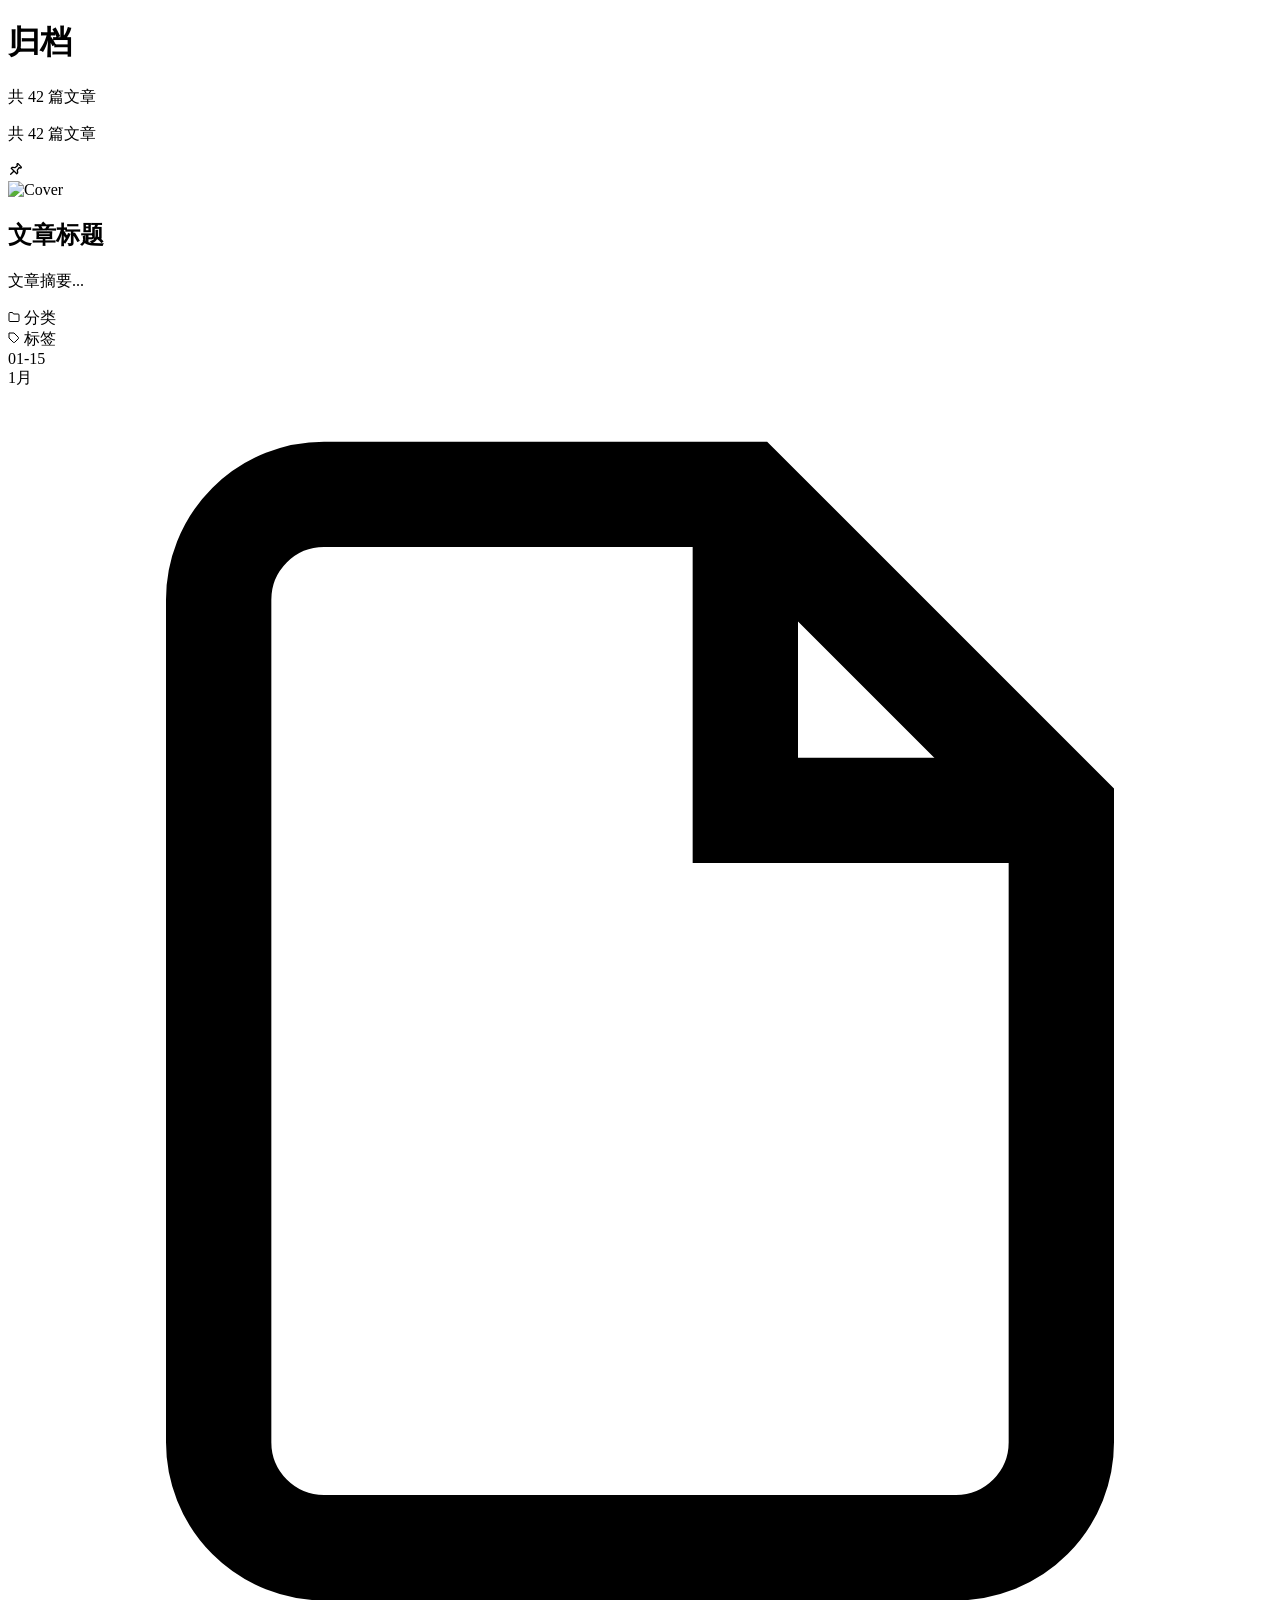
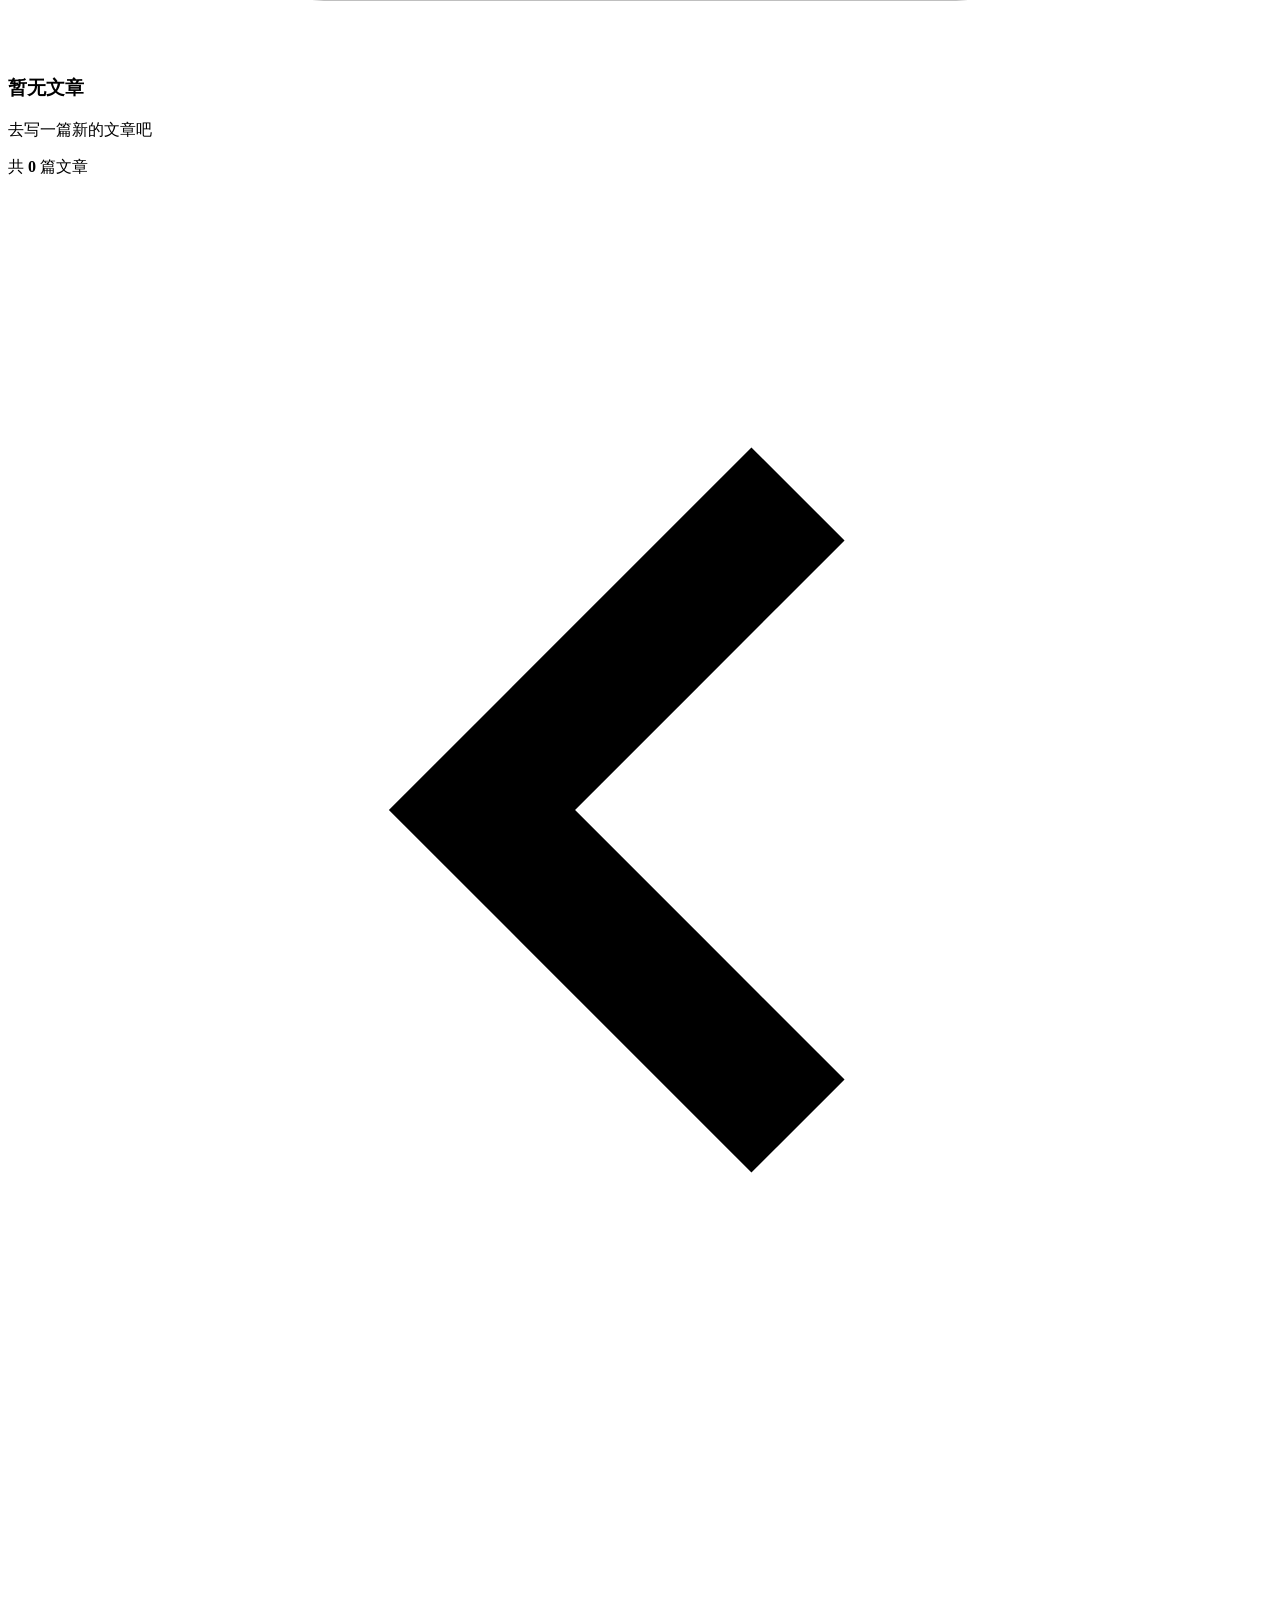
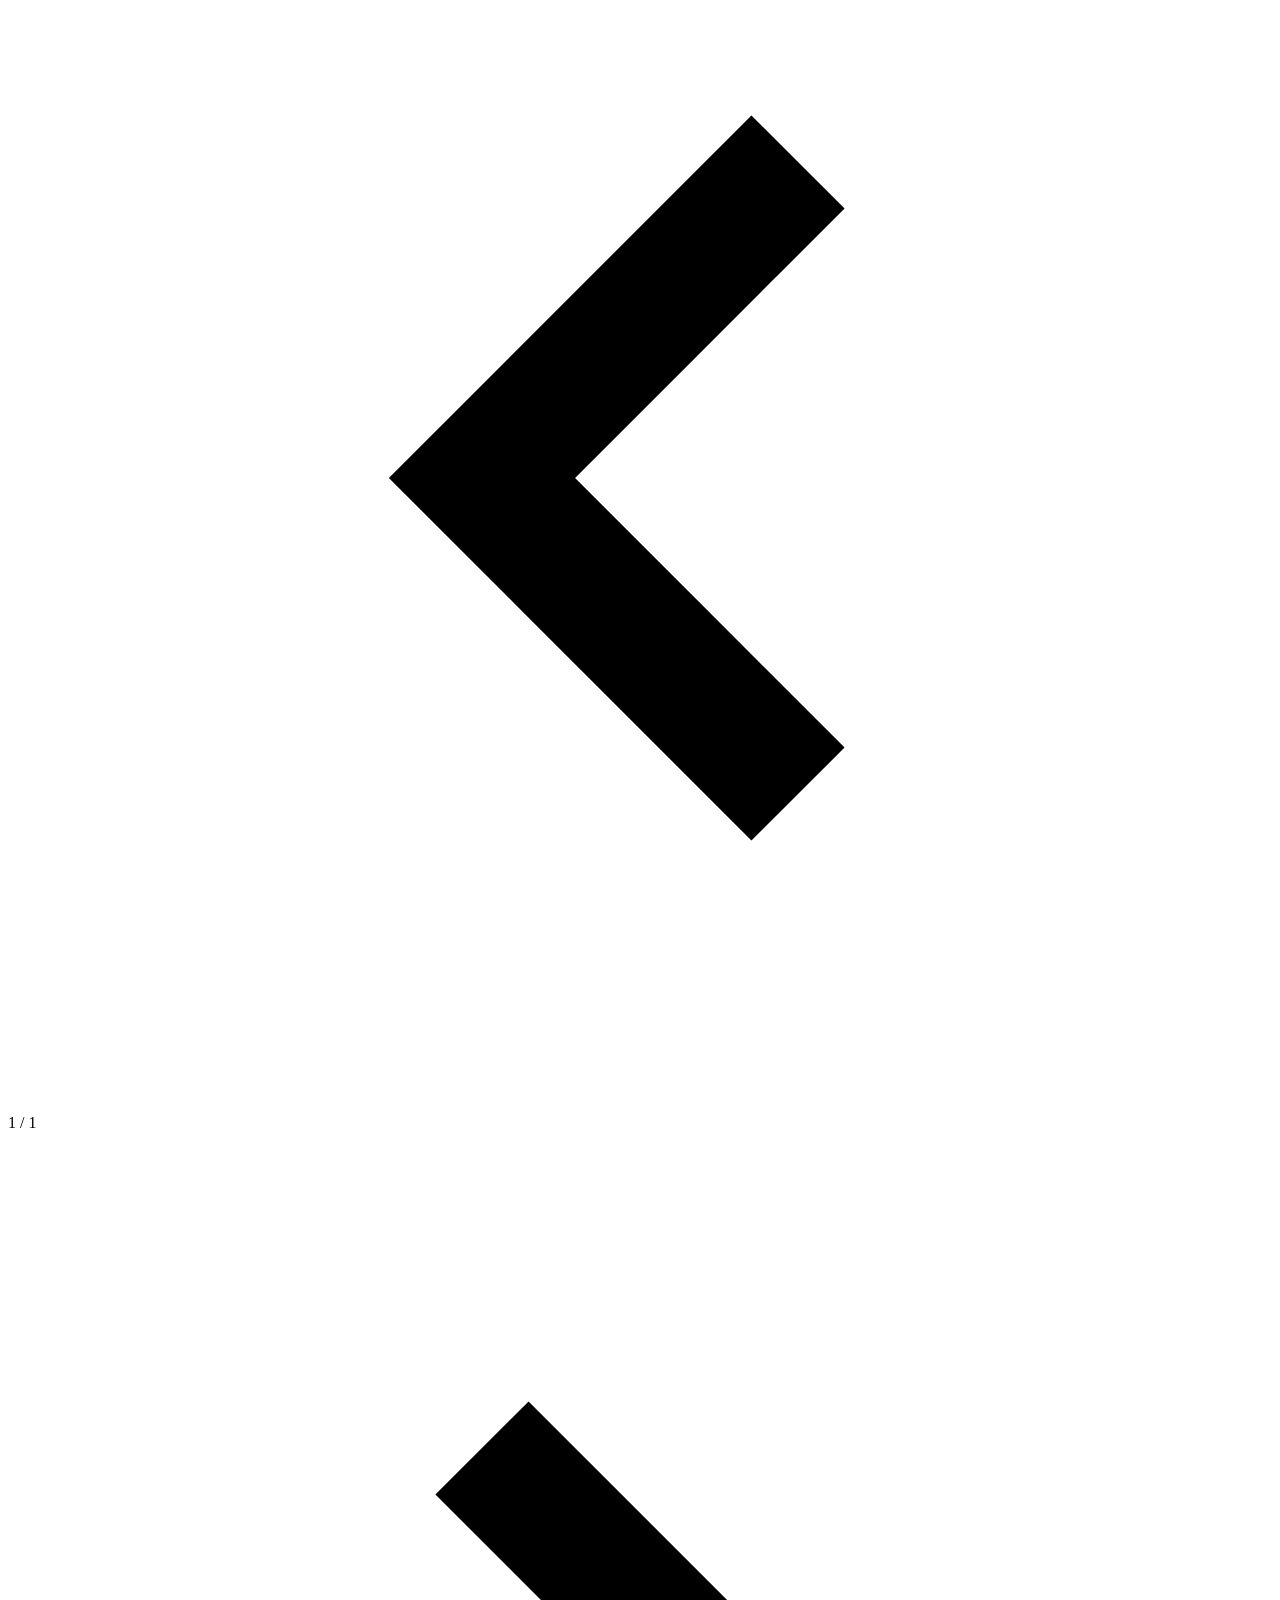
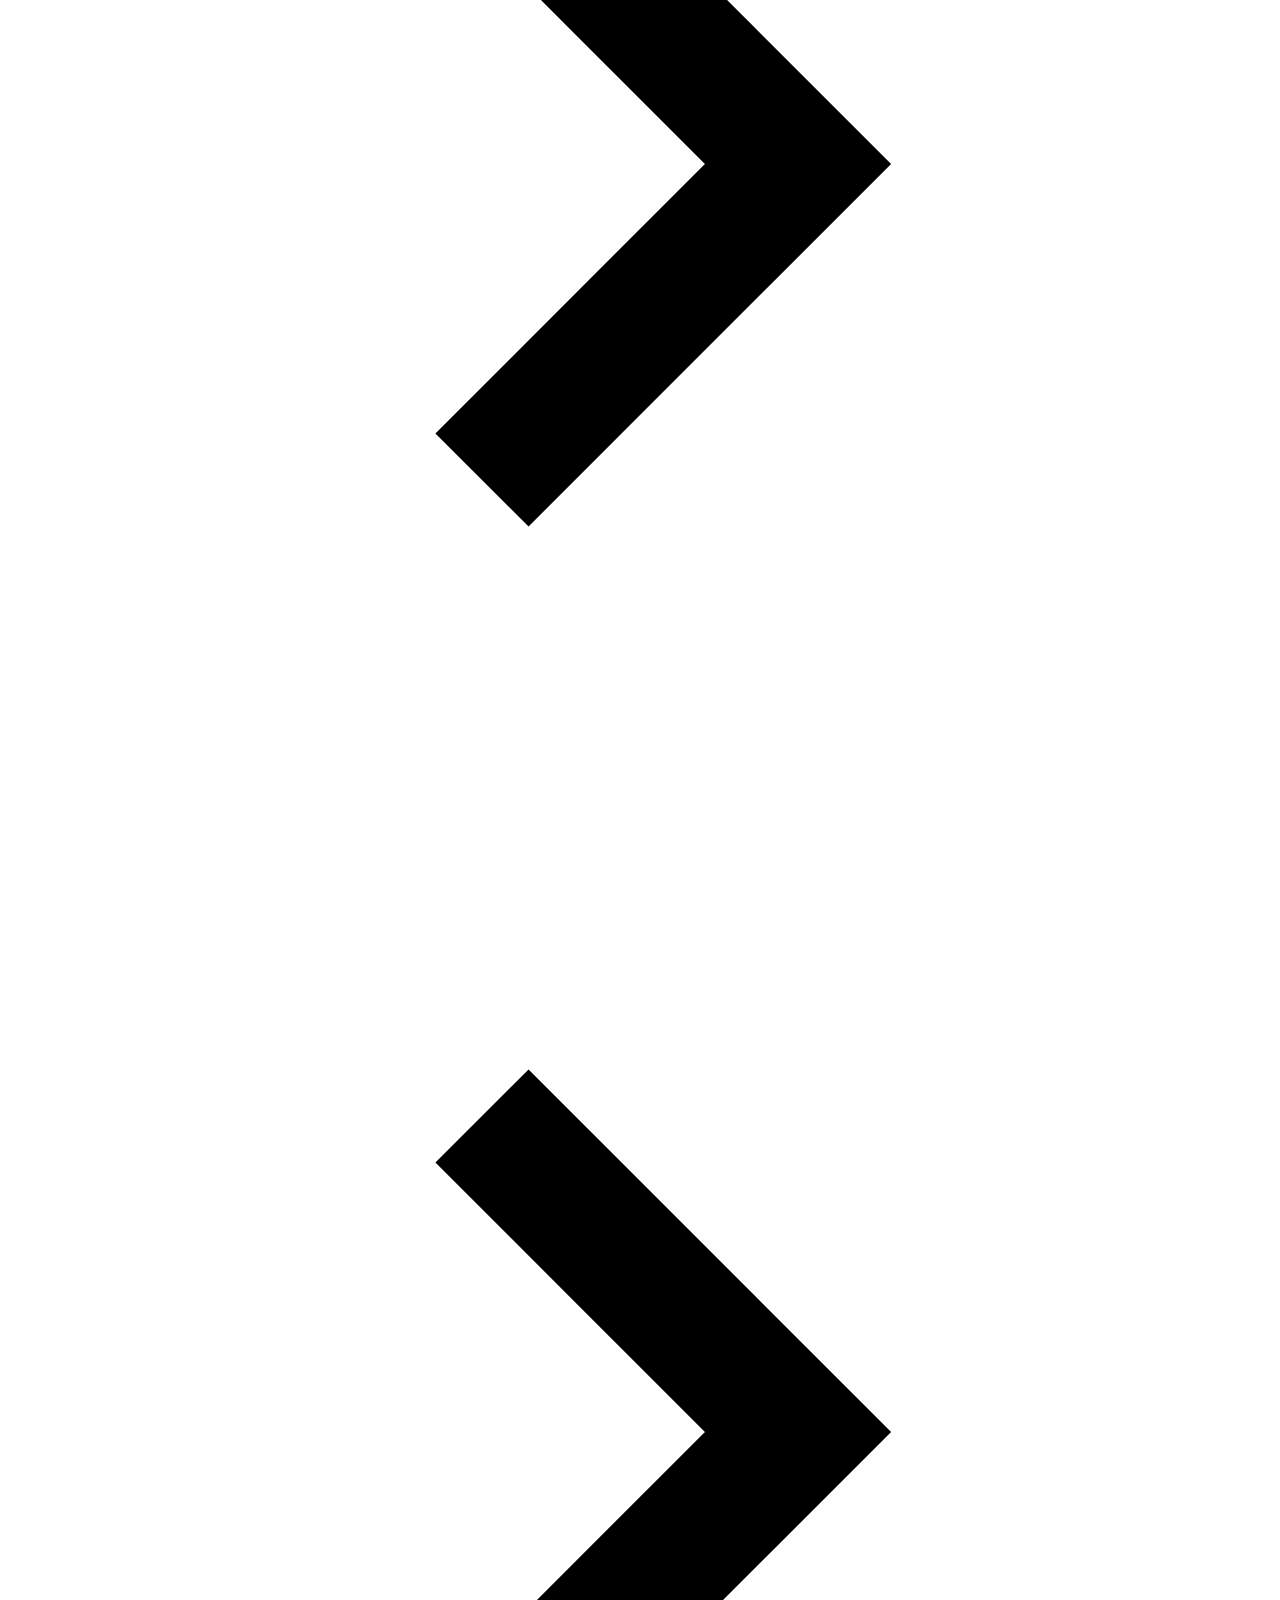
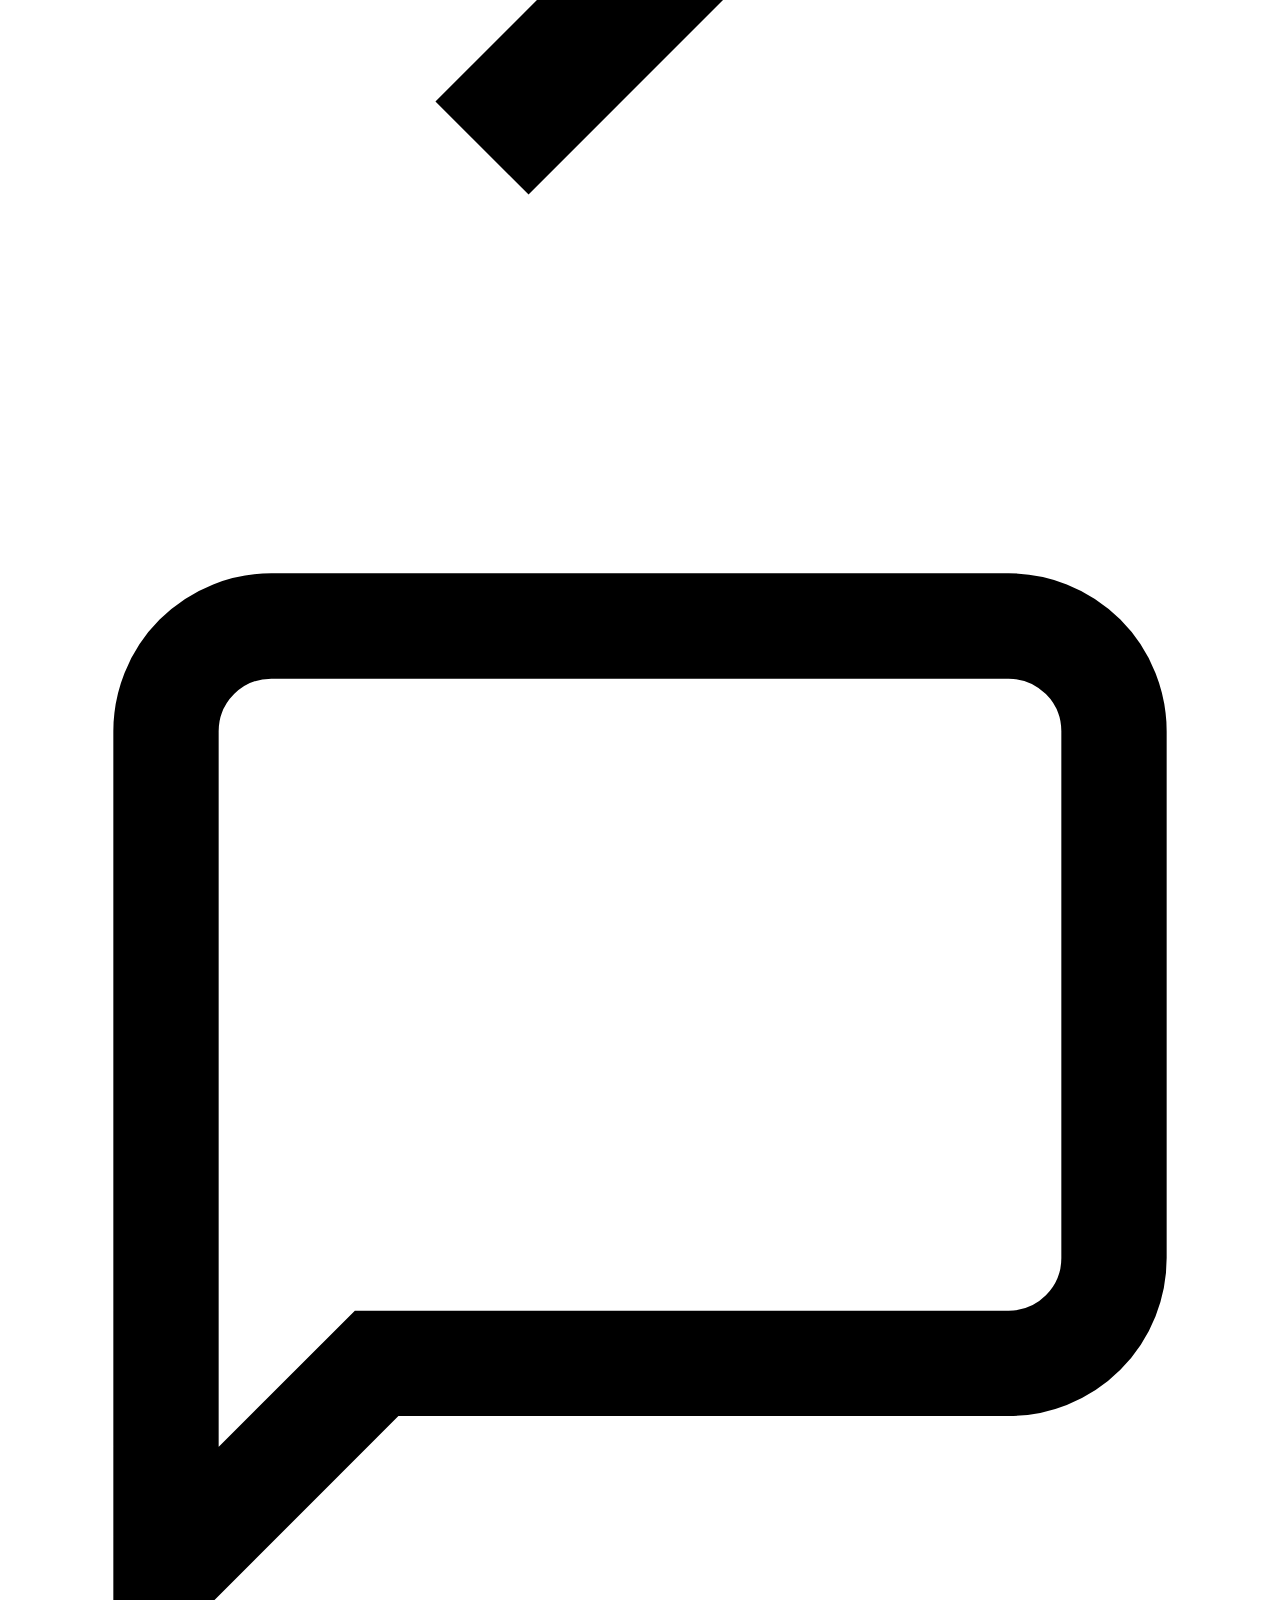
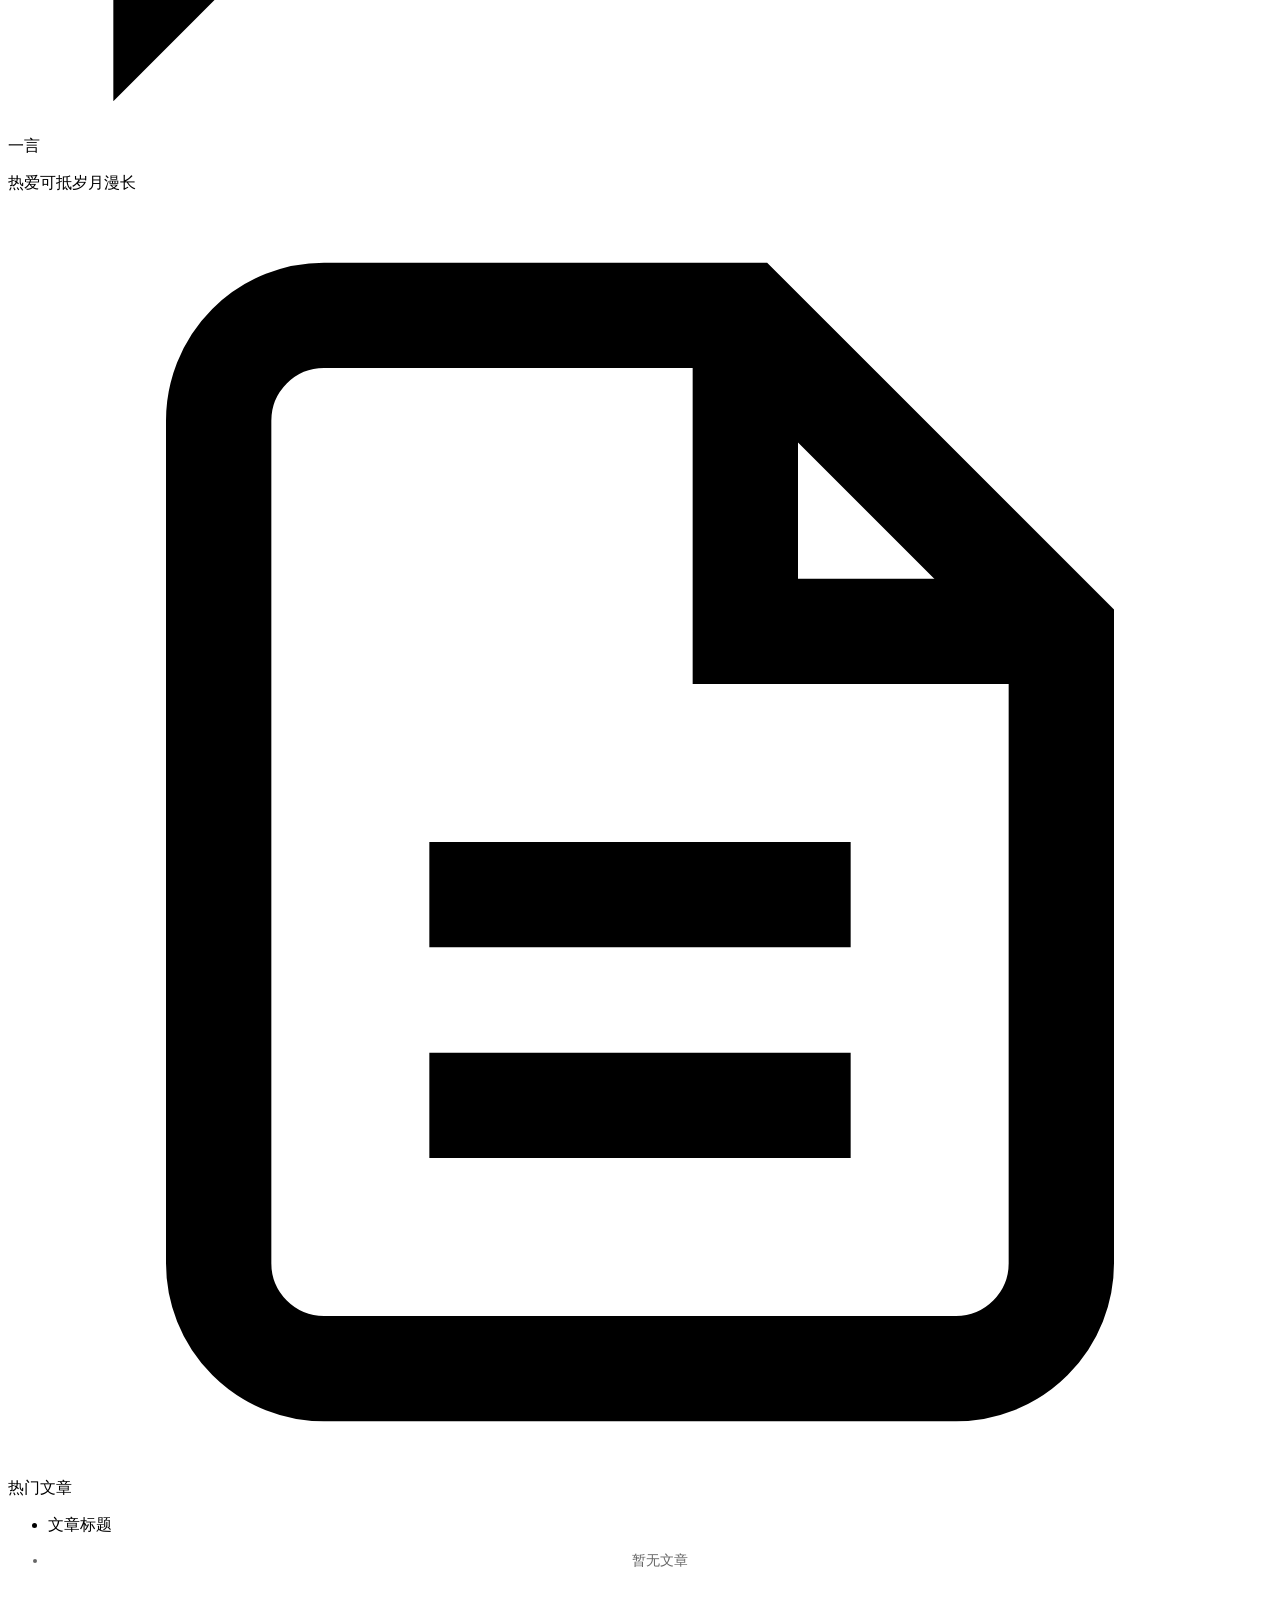
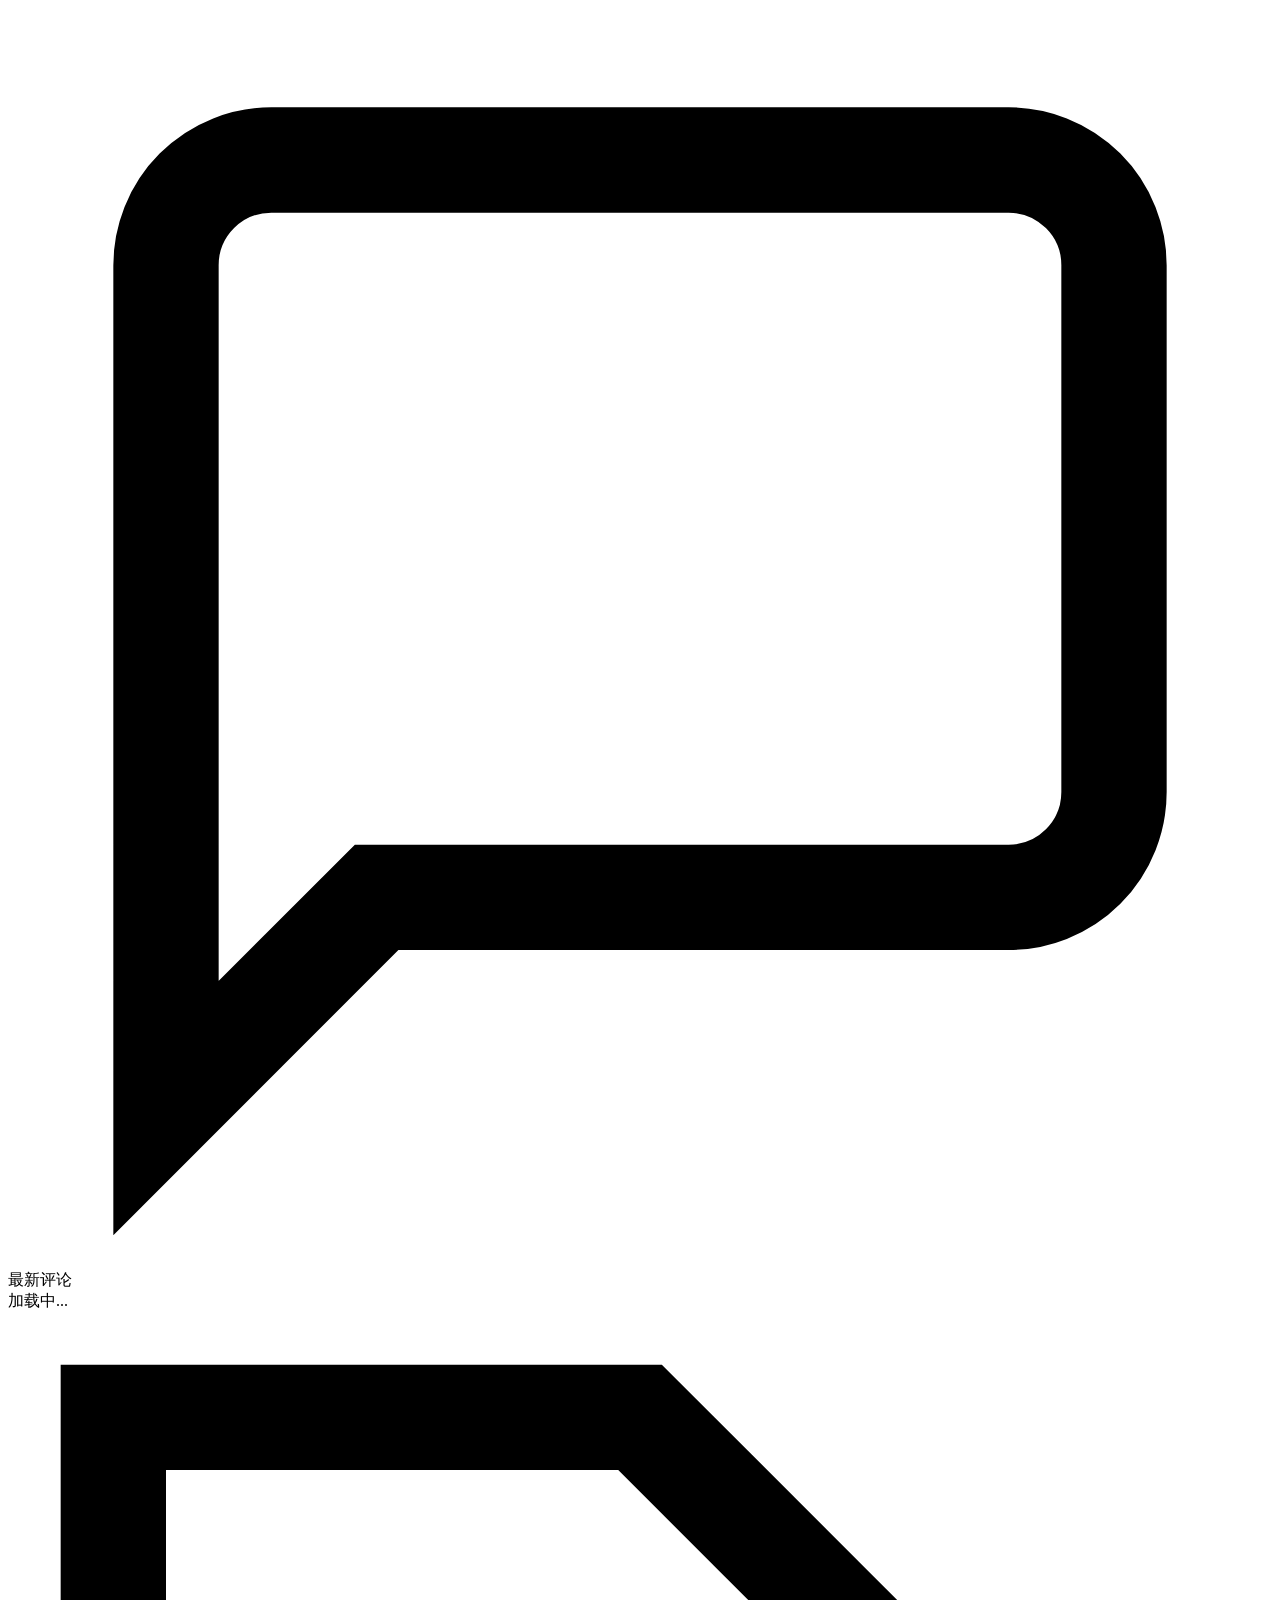
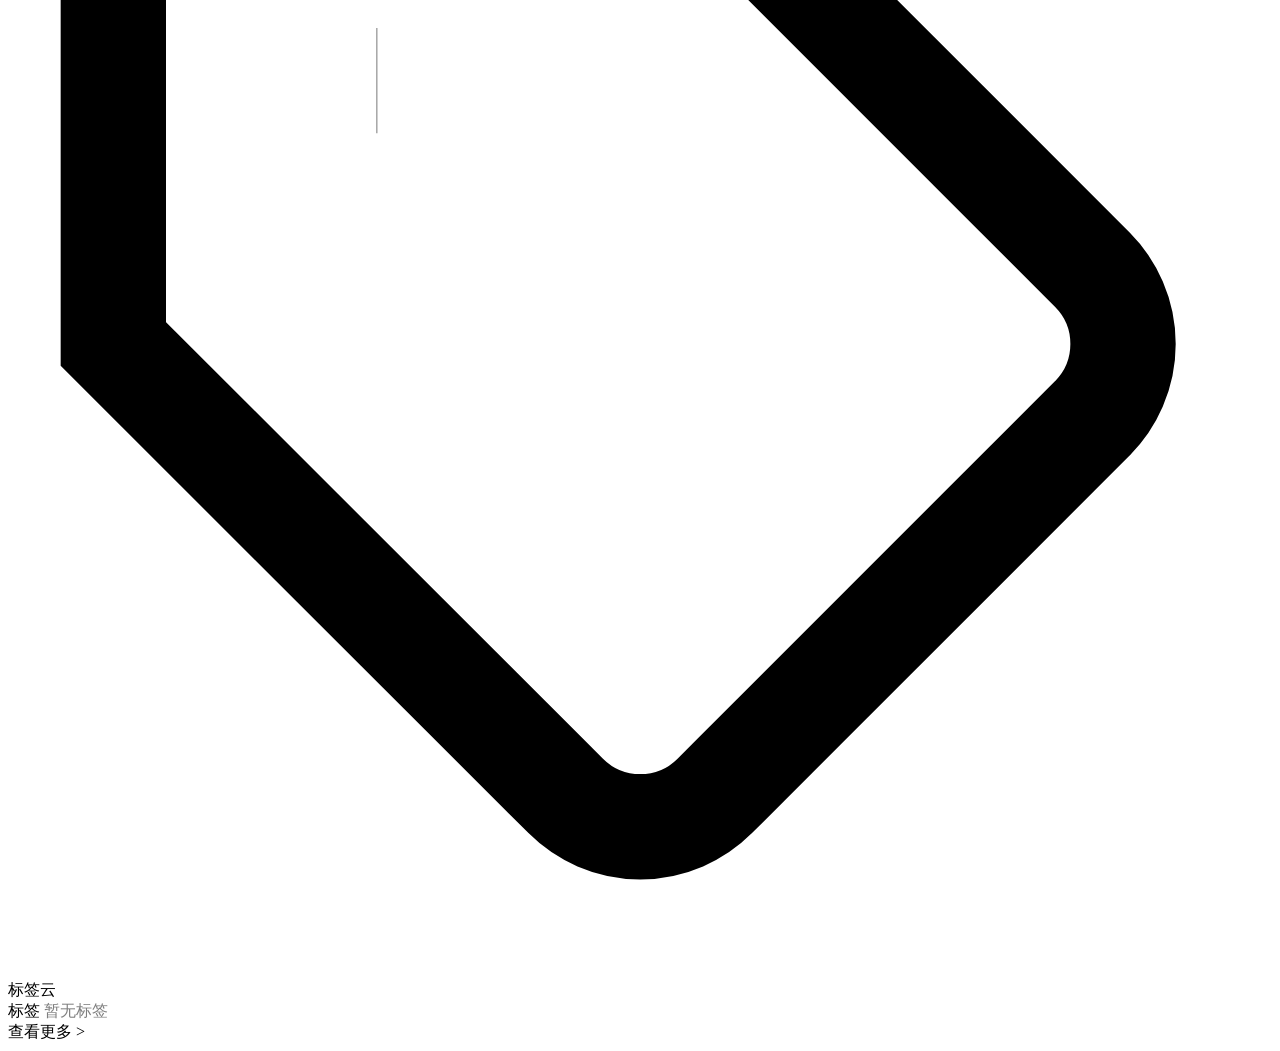
<file: templates/archives.html>
<!DOCTYPE html>
<html xmlns:th="https://www.thymeleaf.org"
  th:replace="~{modules/layout :: html(title = '归档', content = ~{::content}, head = ~{::head})}">
  <th:block th:fragment="head">
    <link rel="stylesheet" th:href="@{/assets/css/archives.css}" />
    <script th:src="@{/assets/js/archives.js}" defer></script>
    <meta property="og:type" content="website" />
    <meta property="og:title" th:content="${'归档 - ' + (theme.config.basic.title ?: site.title)}" />
    <meta property="og:description" th:content="${'全部文章归档列表'}" />
    <meta name="twitter:title" th:content="${'归档 - ' + (theme.config.basic.title ?: site.title)}" />
    <meta name="twitter:description" th:content="${'全部文章归档列表'}" />
  </th:block>
  <th:block th:fragment="content">
    <div class="container">
      <header class="page-header" data-aos="fade-up">
        <h1 class="page-title">归档</h1>
        <p class="page-desc" th:if="${archives.total}">共 <span th:text="${archives.total}">42</span> 篇文章</p>
        <p class="page-desc" th:unless="${archives.total}">共 42 篇文章</p>
      </header>

      <div class="archive-layout">
        <div class="archive-main" data-aos="fade-up" data-aos-delay="100">
          <div class="archive-list">
            <th:block th:if="${not #lists.isEmpty(archives.items)}">
              <th:block th:each="archive : ${archives.items}">
                <th:block th:each="month : ${archive.months}">
                  <a th:each="post : ${month.posts}" th:href="@{${post.status.permalink}}" class="archive-card"
                    th:classappend="${post.spec.pinned ? 'pinned' : ''}" data-aos="fade-up" data-aos-delay="200">
                    <!-- 置顶标识 -->
                    <span class="archive-card-pin" th:if="${post.spec.pinned}" title="置顶文章">
                      <svg viewBox="0 0 1024 1024" width="16" height="16">
                        <path
                          d="M618.666667 209.066667V213.333333v-4.266666zM870.4 345.6l-196.266667-196.266667h-4.266666c-12.8-12.8-34.133333-21.333333-55.466667-21.333333s-42.666667 8.533333-55.466667 25.6H554.666667v4.266667c-17.066667 21.333333-25.6 46.933333-17.066667 76.8l17.066667 59.733333L435.2 384l-128-21.333333h-4.266667c-17.066667-4.266667-38.4 0-51.2 12.8-8.533333 0-12.8 4.266667-17.066666 8.533333l-51.2 51.2c-12.8 12.8-17.066667 21.333333-17.066667 34.133333 0 12.8 4.266667 21.333333 12.8 29.866667L324.266667 640l-183.466667 183.466667c-8.533333 12.8-12.8 21.333333-12.8 34.133333 0 12.8 4.266667 21.333333 12.8 29.866667s17.066667 8.533333 29.866667 8.533333c12.8 0 21.333333-4.266667 29.866666-12.8L384 699.733333l145.066667 145.066667c8.533333 8.533333 17.066667 12.8 29.866666 12.8 12.8 0 21.333333-4.266667 29.866667-12.8l51.2-51.2c4.266667-4.266667 8.533333-8.533333 8.533333-17.066667 8.533333-17.066667 12.8-34.133333 12.8-55.466666l-21.333333-128 89.6-119.466667 59.733333 17.066667h4.266667c21.333333 4.266667 42.666667 0 59.733333-8.533334 17.066667-12.8 29.866667-25.6 38.4-51.2 8.533333-34.133333 4.266667-59.733333-21.333333-85.333333zM810.666667 405.333333l-89.6-25.6c-17.066667-4.266667-34.133333 0-42.666667 17.066667L563.2 554.666667c-8.533333 8.533333-8.533333 21.333333-8.533333 29.866666l21.333333 145.066667c-4.266667 4.266667-4.266667 8.533333-8.533333 8.533333l-12.8 17.066667L268.8 469.333333l12.8-12.8c4.266667 0 8.533333-4.266667 12.8-8.533333l145.066667 21.333333c12.8 0 21.333333 0 29.866666-8.533333L627.2 341.333333c17.066667-12.8 21.333333-25.6 17.066667-42.666666l-25.6-85.333334L810.666667 405.333333z"
                          fill="currentColor" />
                      </svg>
                    </span>
                    <div class="archive-card-cover">
                      <img th:src="${post.spec.cover ?: 'https://picsum.photos/seed/post/300/200'}"
                        th:alt="${post.spec.title}" alt="Cover" />
                    </div>
                    <div class="archive-card-content">
                      <h2 class="archive-card-title" th:text="${post.spec.title}">文章标题</h2>
                      <p class="archive-card-desc" th:text="${post.status.excerpt ?: '暂无摘要...'}">文章摘要...</p>
                      <div class="archive-card-meta">
                        <div class="archive-card-categories"
                          th:if="${post.categories != null and not #lists.isEmpty(post.categories)}">
                          <span th:each="category : ${post.categories}" class="archive-category">
                            <svg viewBox="0 0 24 24" fill="none" stroke="currentColor" stroke-width="2" width="12"
                              height="12">
                              <path d="M22 19a2 2 0 0 1-2 2H4a2 2 0 0 1-2-2V5a2 2 0 0 1 2-2h5l2 3h9a2 2 0 0 1 2 2z" />
                            </svg>
                            <span th:text="${category.spec.displayName}">分类</span>
                          </span>
                        </div>
                        <div class="archive-card-tags" th:if="${post.tags != null and not #lists.isEmpty(post.tags)}">
                          <span th:each="tag : ${post.tags}" class="archive-tag">
                            <svg viewBox="0 0 24 24" fill="none" stroke="currentColor" stroke-width="2" width="12"
                              height="12">
                              <path
                                d="M20.59 13.41l-7.17 7.17a2 2 0 0 1-2.83 0L2 12V2h10l8.59 8.59a2 2 0 0 1 0 2.82z" />
                              <line x1="7" y1="7" x2="7.01" y2="7" />
                            </svg>
                            <span th:text="${tag.spec.displayName}">标签</span>
                          </span>
                        </div>
                        <time class="archive-card-date"
                          th:text="${#temporals.format(post.spec.publishTime, 'MM-dd')}">01-15</time>
                      </div>
                    </div>
                    <span class="archive-card-month"
                      th:text="${#temporals.format(post.spec.publishTime, 'M') + '月'}">1月</span>
                    <th:block th:replace="~{modules/watermark :: watermark('archive-card-watermark')}" />
                  </a>
                </th:block>
              </th:block>
            </th:block>
            <div th:if="${#lists.isEmpty(archives.items)}" class="plugin-notice" data-aos="fade-up">
              <div class="plugin-notice-icon">
                <svg viewBox="0 0 24 24" fill="none" stroke="currentColor" stroke-width="2">
                  <path d="M14 2H6a2 2 0 0 0-2 2v16a2 2 0 0 0 2 2h12a2 2 0 0 0 2-2V8z" />
                  <polyline points="14 2 14 8 20 8" />
                </svg>
              </div>
              <h3 class="plugin-notice-title">暂无文章</h3>
              <p class="plugin-notice-desc">去写一篇新的文章吧</p>
            </div>

          </div>

          <nav class="pagination">
            <div class="pagination-info">
              <span>共 <strong th:text="${archives.total}">0</strong> 篇文章</span>
            </div>

            <div class="pagination-controls">
              <a th:if="${archives.hasPrevious()}" class="pagination-arrow" th:href="@{${archives.prevUrl}}" title="上一页"
                aria-label="上一页">
                <svg viewBox="0 0 24 24" fill="none" stroke="currentColor" stroke-width="2.5">
                  <path d="M15 18l-6-6 6-6" />
                </svg>
              </a>
              <span th:unless="${archives.hasPrevious()}" class="pagination-arrow disabled">
                <svg viewBox="0 0 24 24" fill="none" stroke="currentColor" stroke-width="2.5">
                  <path d="M15 18l-6-6 6-6" />
                </svg>
              </span>

              <span class="pagination-current">
                <span th:text="${archives.page}">1</span> / <span th:text="${archives.totalPages}">1</span>
              </span>

              <a th:if="${archives.hasNext()}" class="pagination-arrow" th:href="@{${archives.nextUrl}}" title="下一页"
                aria-label="下一页">
                <svg viewBox="0 0 24 24" fill="none" stroke="currentColor" stroke-width="2.5">
                  <path d="M9 18l6-6-6-6" />
                </svg>
              </a>
              <span th:unless="${archives.hasNext()}" class="pagination-arrow disabled">
                <svg viewBox="0 0 24 24" fill="none" stroke="currentColor" stroke-width="2.5">
                  <path d="M9 18l6-6-6-6" />
                </svg>
              </span>
            </div>
          </nav>
        </div>

        <aside class="archive-sidebar">
          <div class="sidebar-widget"
            th:if="${theme.config.sidebar == null || theme.config.sidebar.showFortune == null || theme.config.sidebar.showFortune}">
            <div class="widget-header">
              <svg class="widget-icon" viewBox="0 0 24 24" fill="none" stroke="currentColor" stroke-width="2">
                <path d="M21 15a2 2 0 0 1-2 2H7l-4 4V5a2 2 0 0 1 2-2h14a2 2 0 0 1 2 2z" />
              </svg>
              <span class="widget-divider"></span>
              <span class="widget-title">一言</span>
            </div>
            <div class="widget-hitokoto" id="hitokoto-widget"
              th:attr="data-api=${theme.config.sidebar != null && theme.config.sidebar.hitokotoApi != null && !#strings.isEmpty(theme.config.sidebar.hitokotoApi) ? theme.config.sidebar.hitokotoApi : 'https://v1.hitokoto.cn/?c=a&c=b&c=c&c=d&c=i&c=k'}">
              <p class="hitokoto-text" id="hitokoto-text">热爱可抵岁月漫长</p>
              <p class="hitokoto-from" id="hitokoto-from"></p>
            </div>
          </div>

          <div class="sidebar-widget"
            th:if="${theme.config.sidebar == null || theme.config.sidebar.showHotPosts == null || theme.config.sidebar.showHotPosts}"
            th:with="hotPostsCount = ${theme.config.sidebar != null && theme.config.sidebar.hotPostsCount != null ? theme.config.sidebar.hotPostsCount : 5}">
            <div class="widget-header">
              <svg class="widget-icon" viewBox="0 0 24 24" fill="none" stroke="currentColor" stroke-width="2">
                <path d="M14 2H6a2 2 0 0 0-2 2v16a2 2 0 0 0 2 2h12a2 2 0 0 0 2-2V8z" />
                <polyline points="14 2 14 8 20 8" />
                <line x1="16" y1="13" x2="8" y2="13" />
                <line x1="16" y1="17" x2="8" y2="17" />
              </svg>
              <span class="widget-divider"></span>
              <span class="widget-title">热门文章</span>
            </div>
            <ul class="widget-list">
              <th:block th:if="${not #lists.isEmpty(postFinder.list(1, hotPostsCount).items)}">
                <li th:each="post : ${postFinder.list(1, hotPostsCount).items}">
                  <a th:href="@{${post.status.permalink}}" th:text="${post.spec.title}">文章标题</a>
                </li>
              </th:block>
              <th:block th:if="${#lists.isEmpty(postFinder.list(1, hotPostsCount).items)}">
                <li
                  style="text-align:center;padding:1rem 0;color:var(--color-text-muted);opacity:0.6;font-size:0.85rem;">
                  暂无文章</li>
              </th:block>
            </ul>
          </div>

          <div class="sidebar-widget"
            th:if="${theme.config.sidebar == null || theme.config.sidebar.showRecentComments == null || theme.config.sidebar.showRecentComments}"
            th:attr="data-comment-count=${theme.config.sidebar != null && theme.config.sidebar.recentCommentsCount != null ? theme.config.sidebar.recentCommentsCount : 3}">
            <div class="widget-header">
              <svg class="widget-icon" viewBox="0 0 24 24" fill="none" stroke="currentColor" stroke-width="2">
                <path d="M21 15a2 2 0 0 1-2 2H7l-4 4V5a2 2 0 0 1 2-2h14a2 2 0 0 1 2 2z" />
              </svg>
              <span class="widget-divider"></span>
              <span class="widget-title">最新评论</span>
            </div>
            <div class="widget-comments" id="latestComments">
              <div class="comment-loading">加载中...</div>
            </div>
          </div>

          <div class="sidebar-widget"
            th:if="${theme.config.sidebar == null || theme.config.sidebar.showTagCloud == null || theme.config.sidebar.showTagCloud}">
            <div class="widget-header">
              <svg class="widget-icon" viewBox="0 0 24 24" fill="none" stroke="currentColor" stroke-width="2">
                <path d="M20.59 13.41l-7.17 7.17a2 2 0 0 1-2.83 0L2 12V2h10l8.59 8.59a2 2 0 0 1 0 2.82z" />
                <line x1="7" y1="7" x2="7.01" y2="7" />
              </svg>
              <span class="widget-divider"></span>
              <span class="widget-title">标签云</span>
            </div>
            <div class="widget-tags">
              <th:block th:if="${not #lists.isEmpty(tagFinder.listAll())}">
                <a th:each="tag : ${tagFinder.listAll()}" th:href="@{${tag.status.permalink}}" class="widget-tag"
                  th:text="${tag.spec.displayName}">标签</a>
              </th:block>
              <th:block th:if="${#lists.isEmpty(tagFinder.listAll())}">
                <span class="widget-tag" style="opacity:0.5;cursor:default;">暂无标签</span>
              </th:block>
            </div>
            <a th:if="${#lists.size(tagFinder.listAll()) > 6}" th:href="@{/tags}" class="widget-tags-more">
              查看更多 <span>&gt;</span>
            </a>
          </div>
        </aside>
      </div>
    </div>

  </th:block>

</html>
</file>
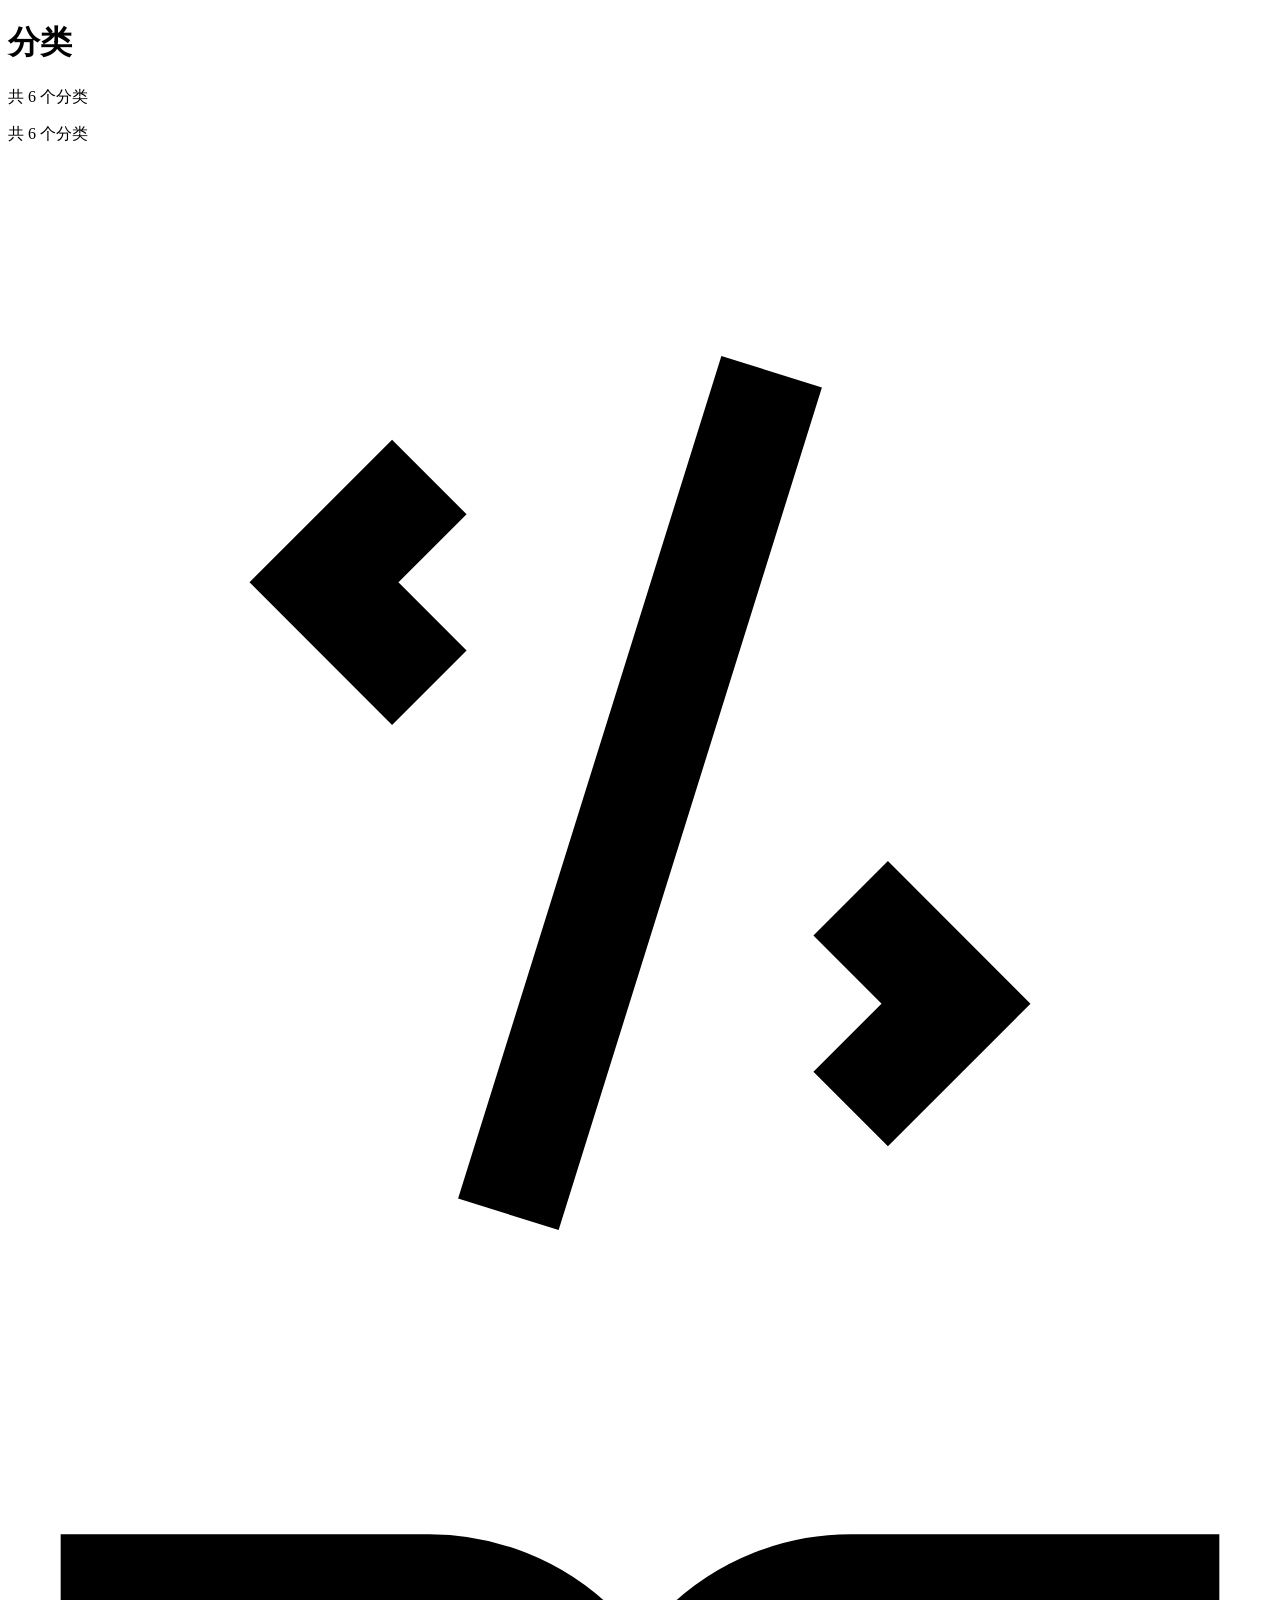
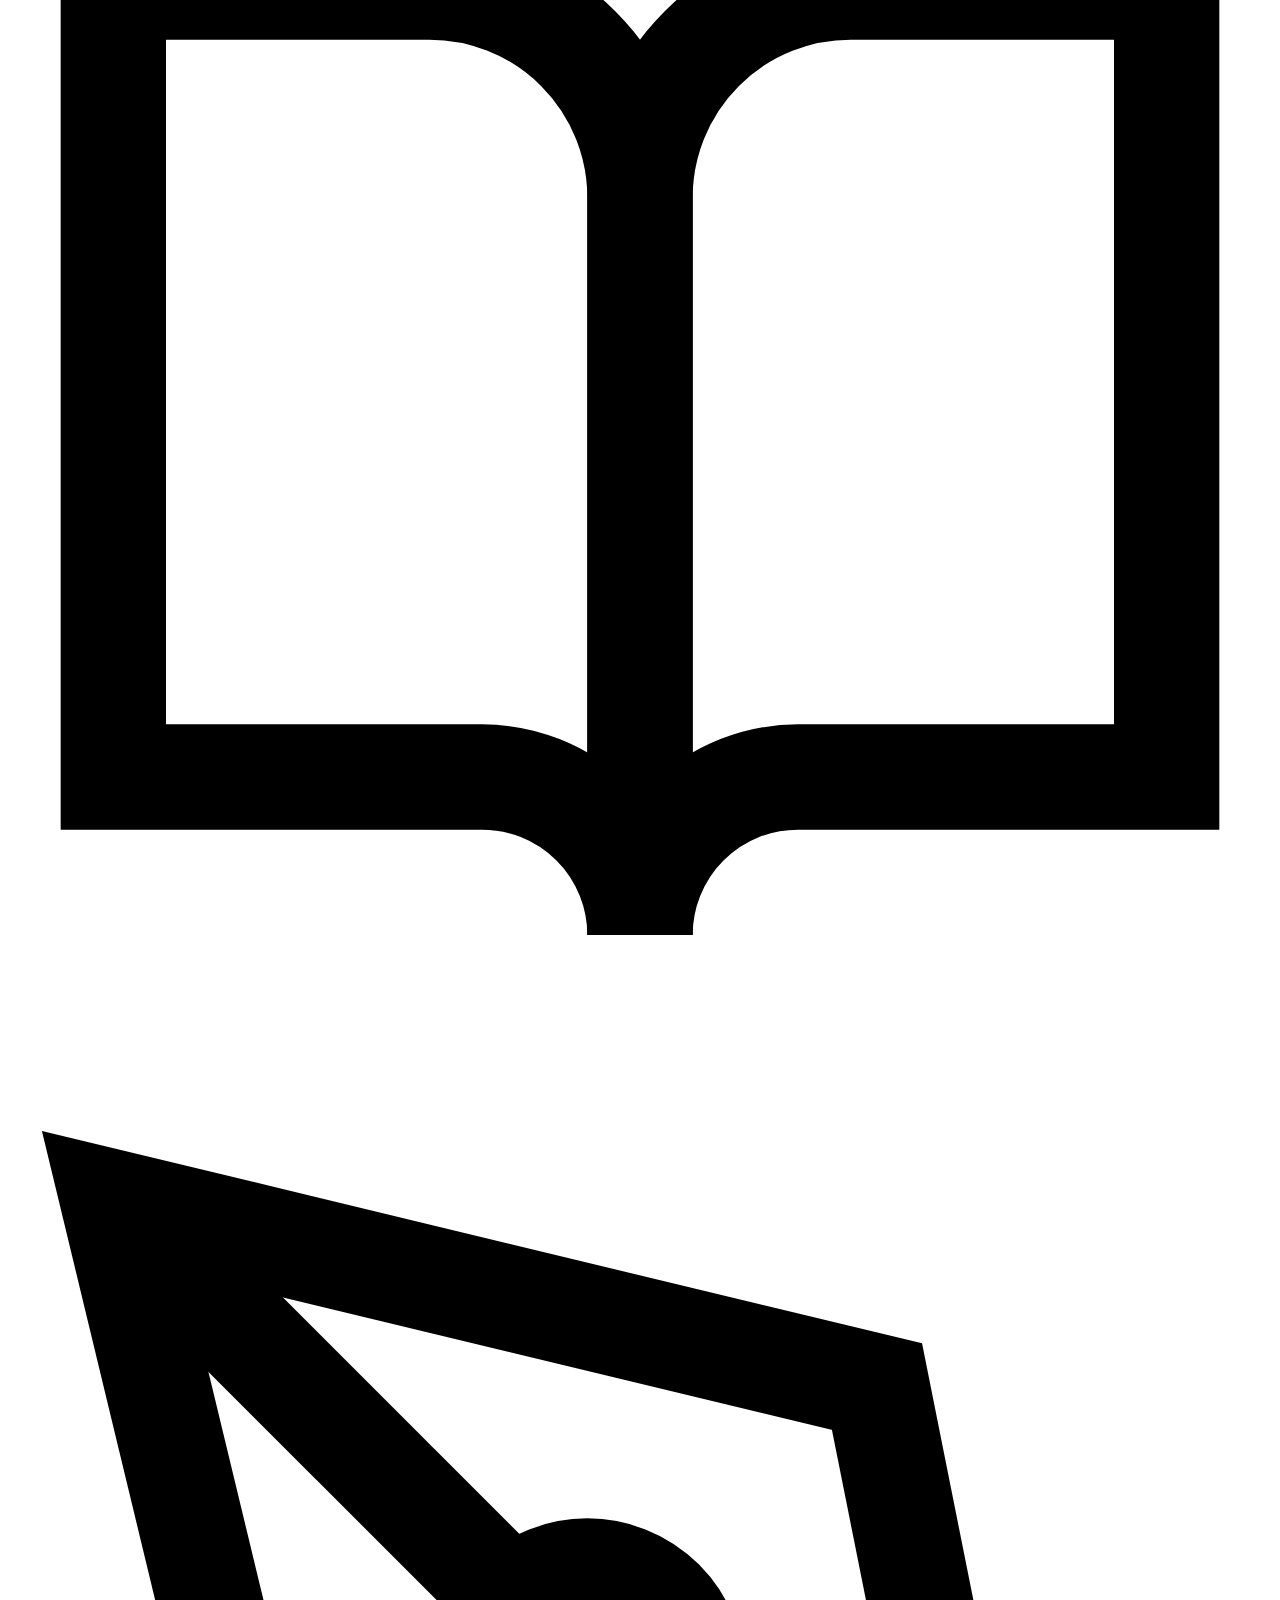
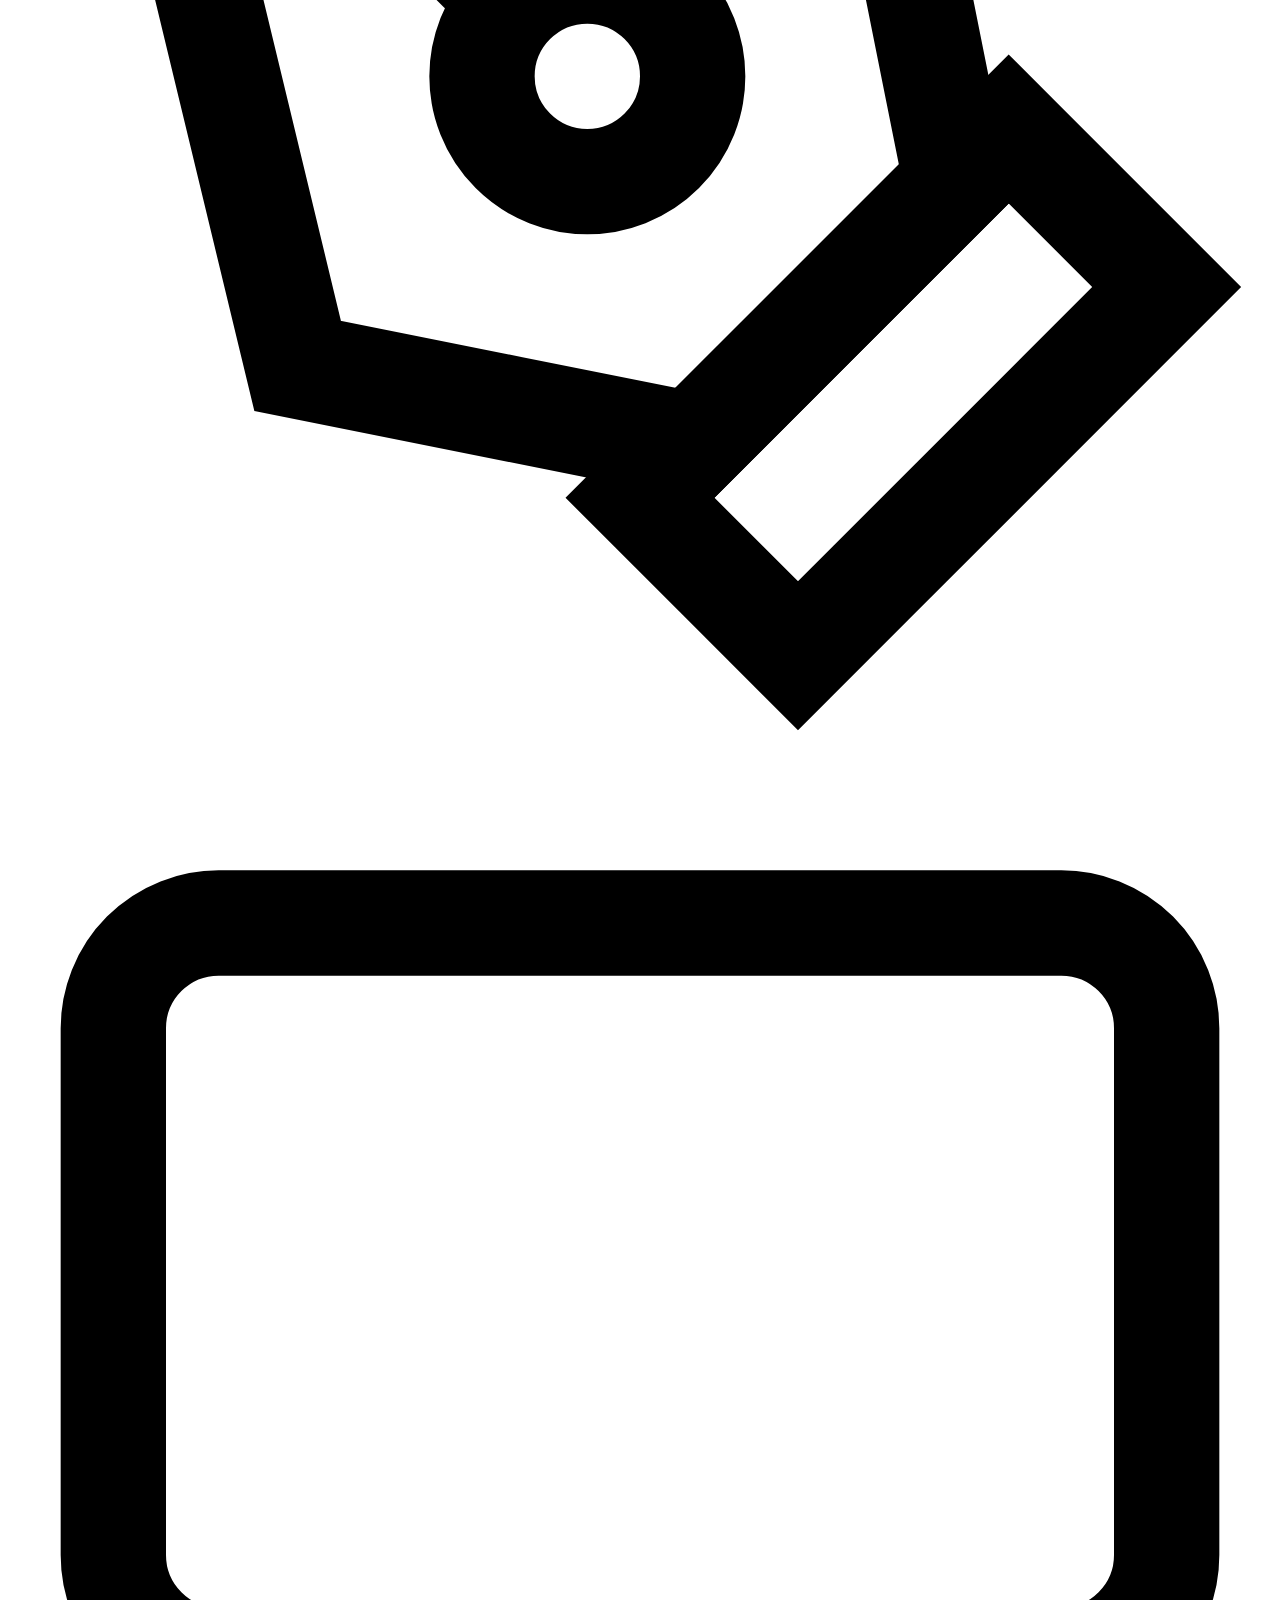
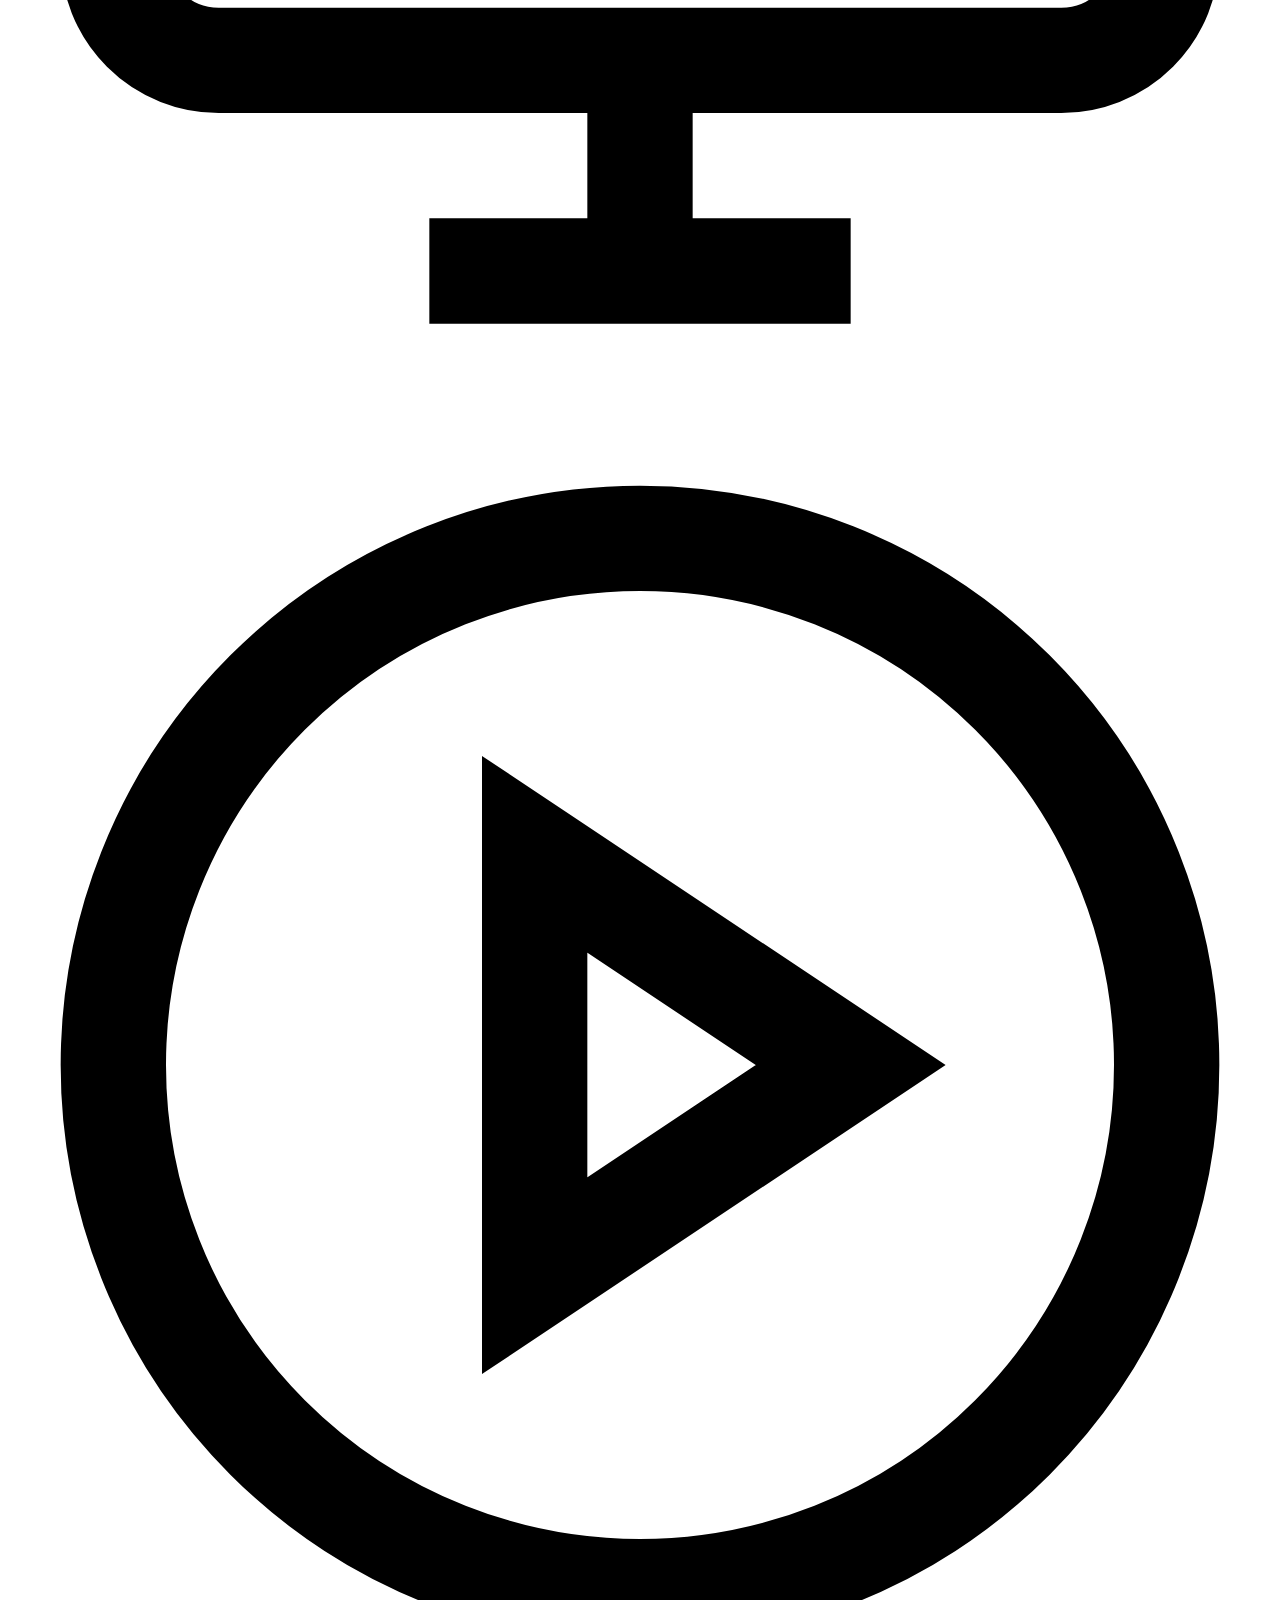
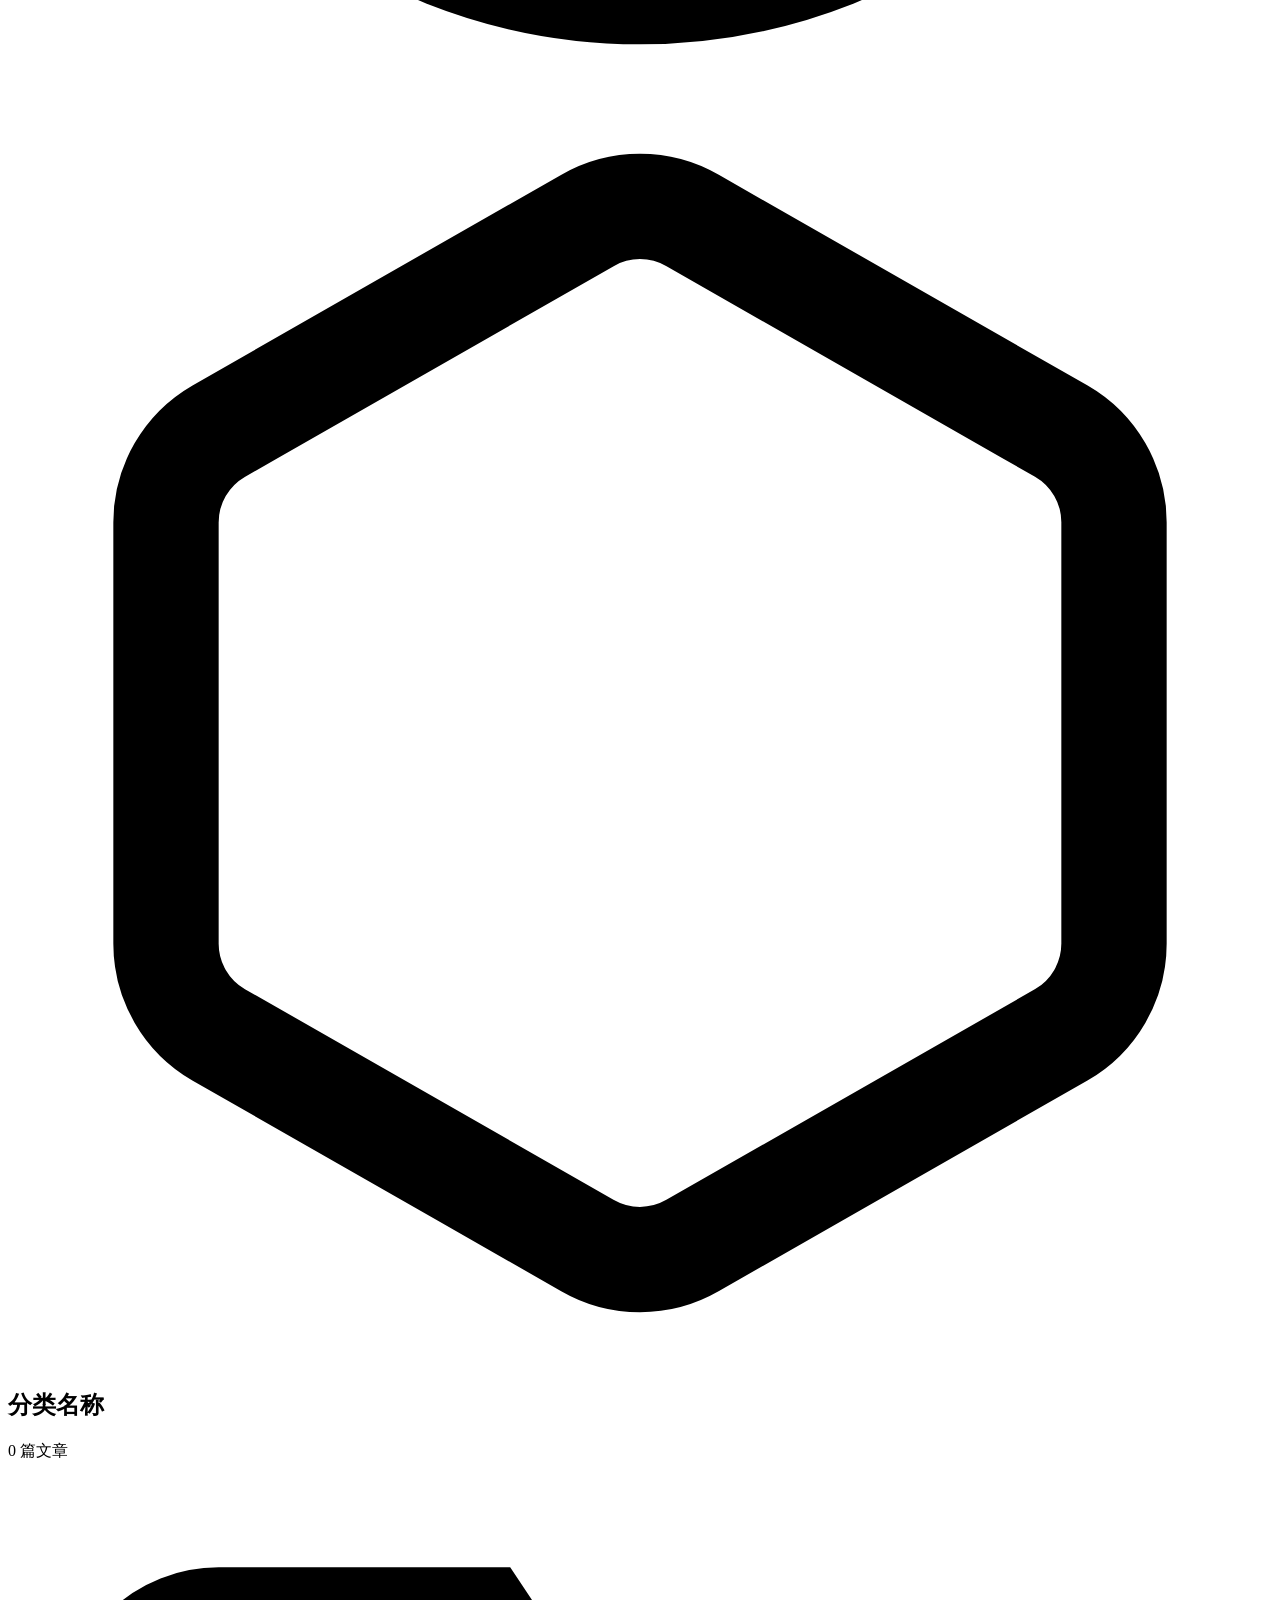
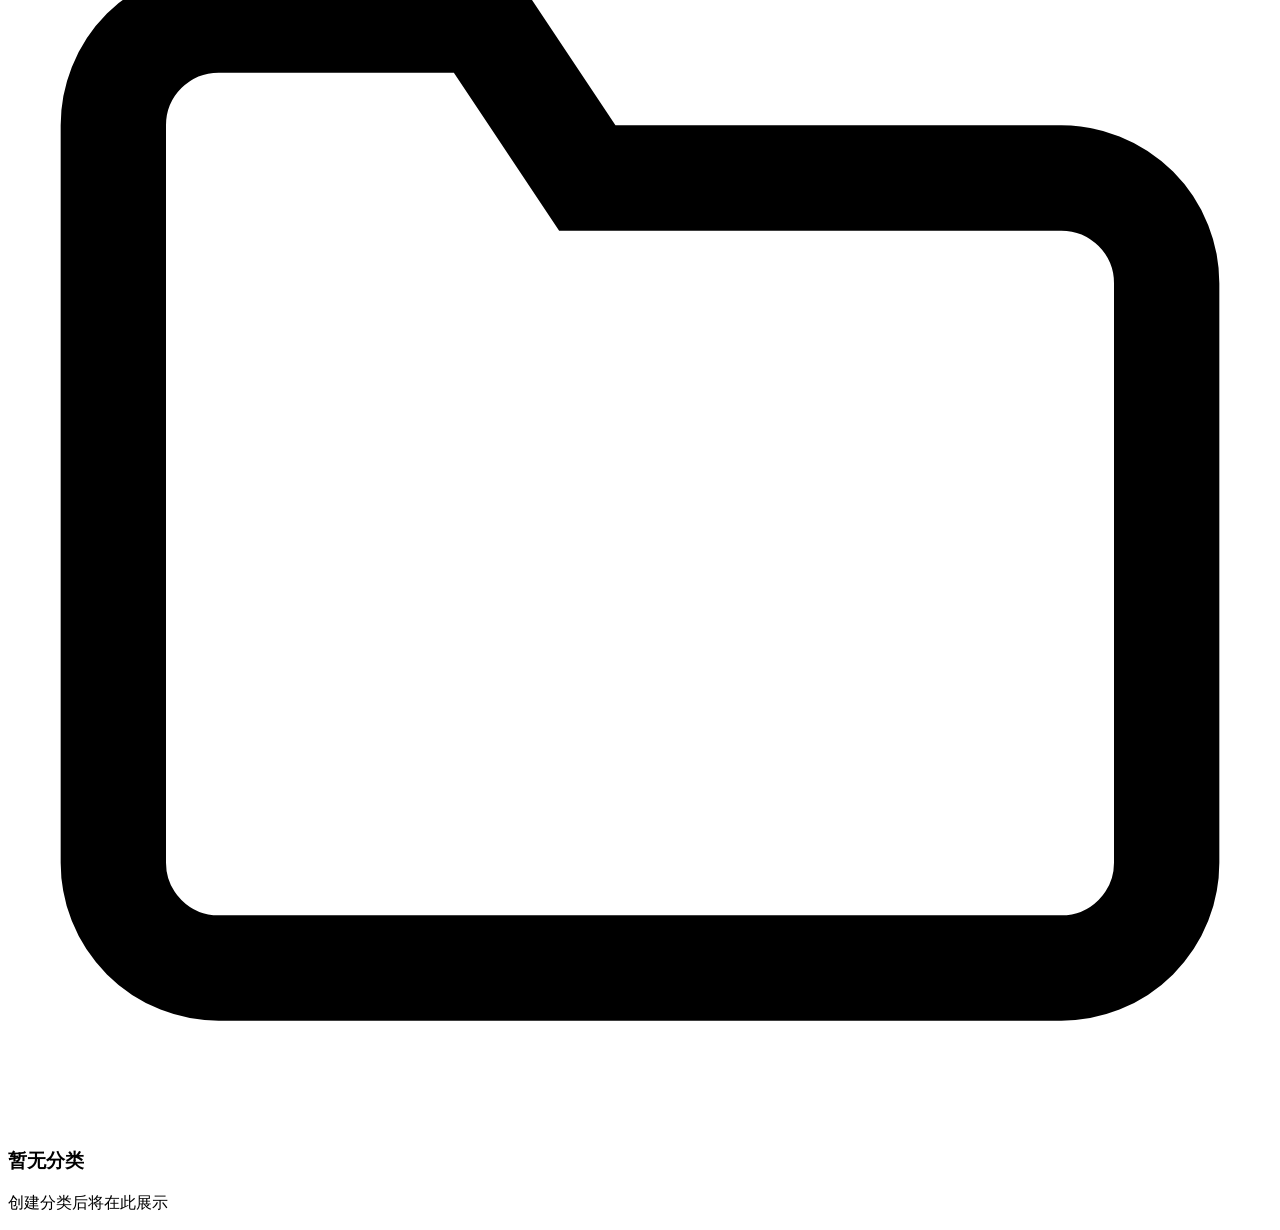
<file: templates/categories.html>
<!DOCTYPE html>
<html xmlns:th="https://www.thymeleaf.org"
  th:replace="~{modules/layout :: html(title = '分类', content = ~{::content}, head = ~{::head})}">
  <th:block th:fragment="head">
    <link rel="stylesheet" th:href="@{/assets/css/tags.css}" />
  </th:block>
  <th:block th:fragment="content">
    <div class="container">
      <header class="page-header" data-aos="fade-up">
        <h1 class="page-title">分类</h1>
        <p class="page-desc" th:if="${not #lists.isEmpty(categories)}">
          共 <span th:text="${#lists.size(categories)}">6</span> 个分类
        </p>
        <p class="page-desc" th:unless="${not #lists.isEmpty(categories)}">共 6 个分类</p>
      </header>

      <div class="categories-list">
        <th:block th:if="${not #lists.isEmpty(categories)}">
          <a th:each="category, iterStat : ${categories}" th:href="@{${category.status.permalink}}"
            class="category-card" data-aos="fade-up" th:attr="data-aos-delay=${100 + iterStat.index * 50}">
            <div class="category-icon">
              <!-- 默认SVG图标 -->
              <th:block th:switch="${iterStat.index % 6}">
                <svg th:case="0" viewBox="0 0 24 24" fill="none" stroke="currentColor" stroke-width="2">
                  <path d="M16 18l2-2-2-2" />
                  <path d="M8 6L6 8l2 2" />
                  <path d="M14.5 4l-5 16" />
                </svg>
                <svg th:case="1" viewBox="0 0 24 24" fill="none" stroke="currentColor" stroke-width="2">
                  <path d="M2 3h6a4 4 0 0 1 4 4v14a3 3 0 0 0-3-3H2z" />
                  <path d="M22 3h-6a4 4 0 0 0-4 4v14a3 3 0 0 1 3-3h7z" />
                </svg>
                <svg th:case="2" viewBox="0 0 24 24" fill="none" stroke="currentColor" stroke-width="2">
                  <path d="M12 19l7-7 3 3-7 7-3-3z" />
                  <path d="M18 13l-1.5-7.5L2 2l3.5 14.5L13 18l5-5z" />
                  <path d="M2 2l7.586 7.586" />
                  <circle cx="11" cy="11" r="2" />
                </svg>
                <svg th:case="3" viewBox="0 0 24 24" fill="none" stroke="currentColor" stroke-width="2">
                  <rect x="2" y="3" width="20" height="14" rx="2" ry="2" />
                  <line x1="8" y1="21" x2="16" y2="21" />
                  <line x1="12" y1="17" x2="12" y2="21" />
                </svg>
                <svg th:case="4" viewBox="0 0 24 24" fill="none" stroke="currentColor" stroke-width="2">
                  <circle cx="12" cy="12" r="10" />
                  <polygon points="10 8 16 12 10 16 10 8" />
                </svg>
                <svg th:case="5" viewBox="0 0 24 24" fill="none" stroke="currentColor" stroke-width="2">
                  <path
                    d="M21 16V8a2 2 0 0 0-1-1.73l-7-4a2 2 0 0 0-2 0l-7 4A2 2 0 0 0 3 8v8a2 2 0 0 0 1 1.73l7 4a2 2 0 0 0 2 0l7-4A2 2 0 0 0 21 16z" />
                </svg>
              </th:block>
            </div>
            <div class="category-info">
              <h2 class="category-name" th:text="${category.spec.displayName}">分类名称</h2>
              <span class="category-count">
                <span th:text="${category.status.postCount}">0</span> 篇文章
              </span>
            </div>
            <th:block th:replace="~{modules/watermark :: watermark('category-watermark')}" />
          </a>
        </th:block>

        <th:block th:if="${#lists.isEmpty(categories)}">

          <div class="plugin-notice" data-aos="fade-up">
            <div class="plugin-notice-icon">
              <svg viewBox="0 0 24 24" fill="none" stroke="currentColor" stroke-width="2">
                <path d="M22 19a2 2 0 0 1-2 2H4a2 2 0 0 1-2-2V5a2 2 0 0 1 2-2h5l2 3h9a2 2 0 0 1 2 2z" />
              </svg>
            </div>
            <h3 class="plugin-notice-title">暂无分类</h3>
            <p class="plugin-notice-desc">创建分类后将在此展示</p>
          </div>
        </th:block>
      </div>
      <!-- 根据分类slug匹配自定义图标 -->
      <script th:inline="javascript">
        var rawIcons = /*[[${theme.config.basic.categoryIcons}]]*/[];
        var categoryIcons = rawIcons.map(function (item) { return item.realNode; }).filter(function (item) { return item && item.slug; });
        var categories = /*[[${categories}]]*/[];

        document.querySelectorAll('.category-card').forEach(function (card, index) {
          var iconDiv = card.querySelector('.category-icon');
          var svg = iconDiv ? iconDiv.querySelector('svg') : null;
          var categorySlug = categories[index] ? categories[index].spec.slug : null;

          var matchedConfig = null;
          categoryIcons.forEach(function (config) {
            if (config.slug === categorySlug) matchedConfig = config;
          });

          if (matchedConfig && matchedConfig.icon) {
            var customIcon = document.createElement('i');
            customIcon.className = 'custom-category-icon ' + matchedConfig.icon;
            customIcon.style.color = matchedConfig.color || '';
            if (svg) {
              iconDiv.insertBefore(customIcon, svg);
              svg.style.display = 'none';
            } else {
              iconDiv.appendChild(customIcon);
            }
          }
        });
      </script>
    </div>
  </th:block>

</html>
</file>
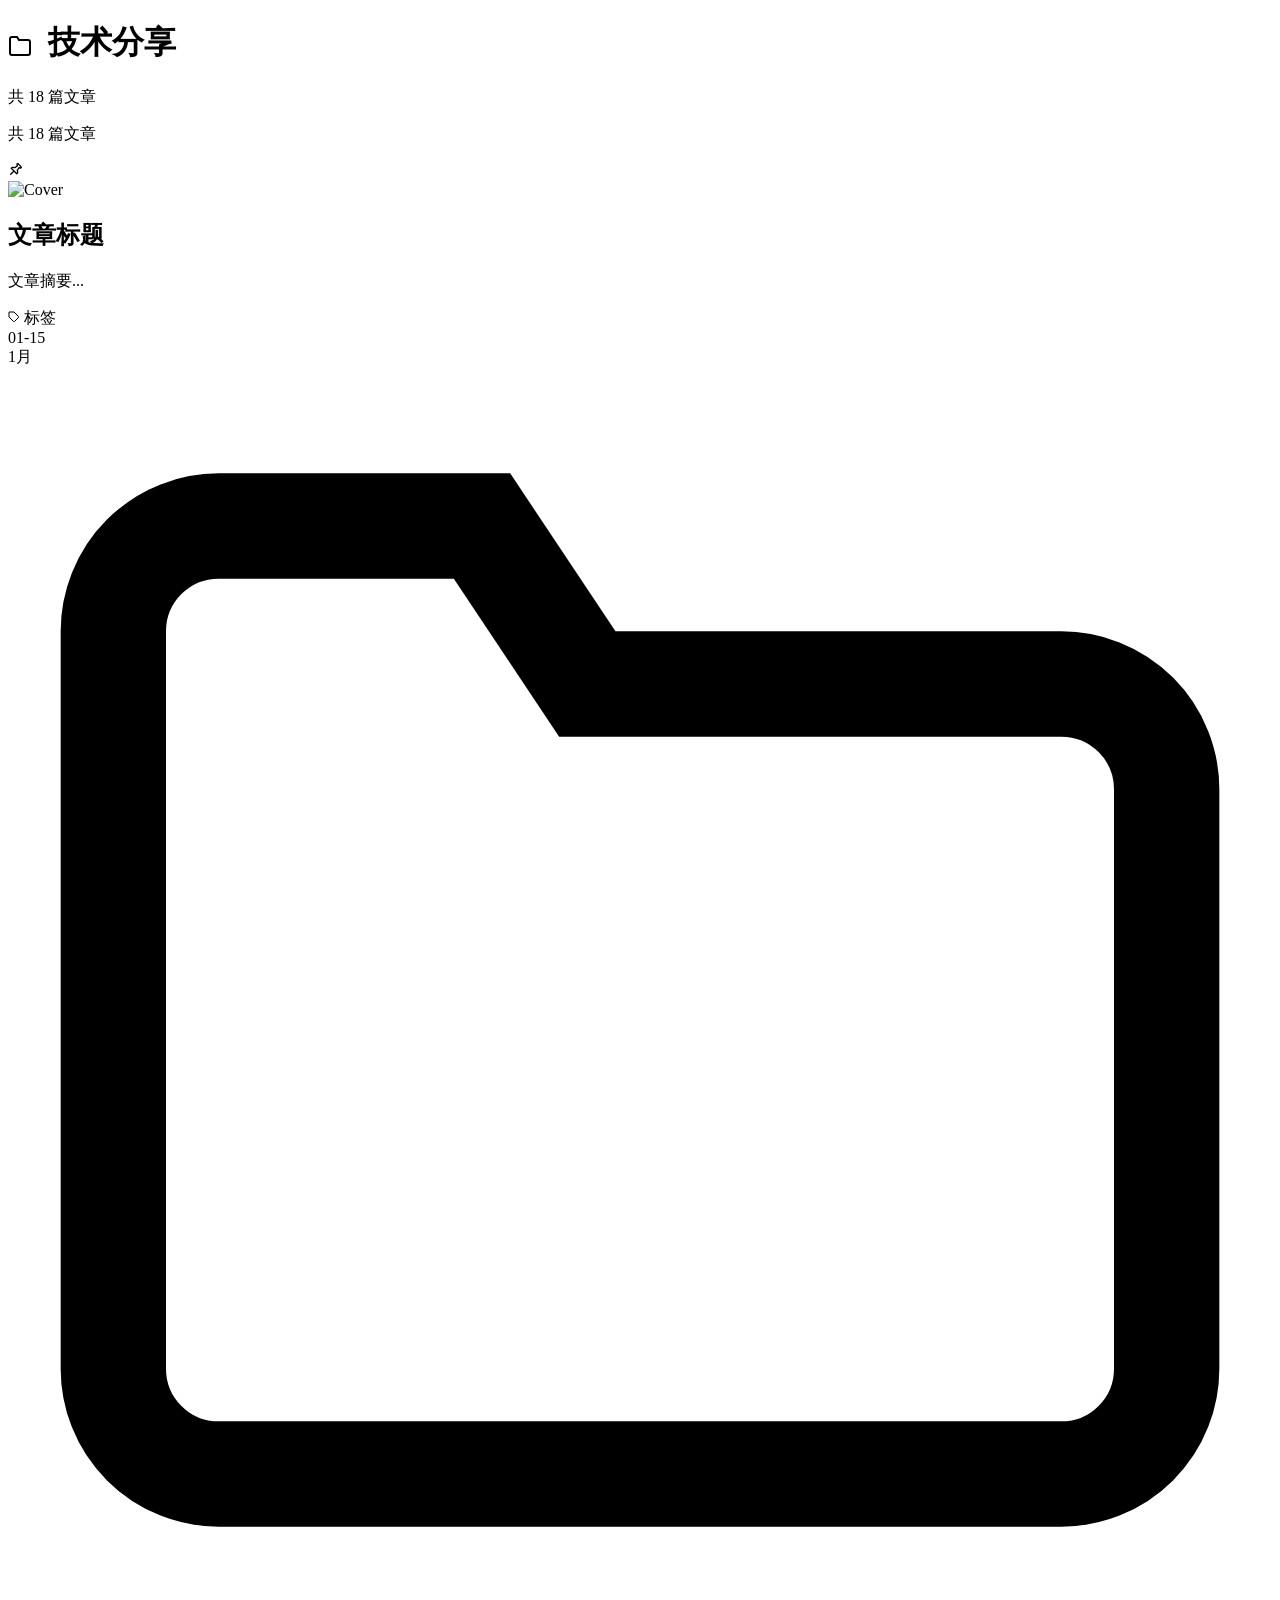
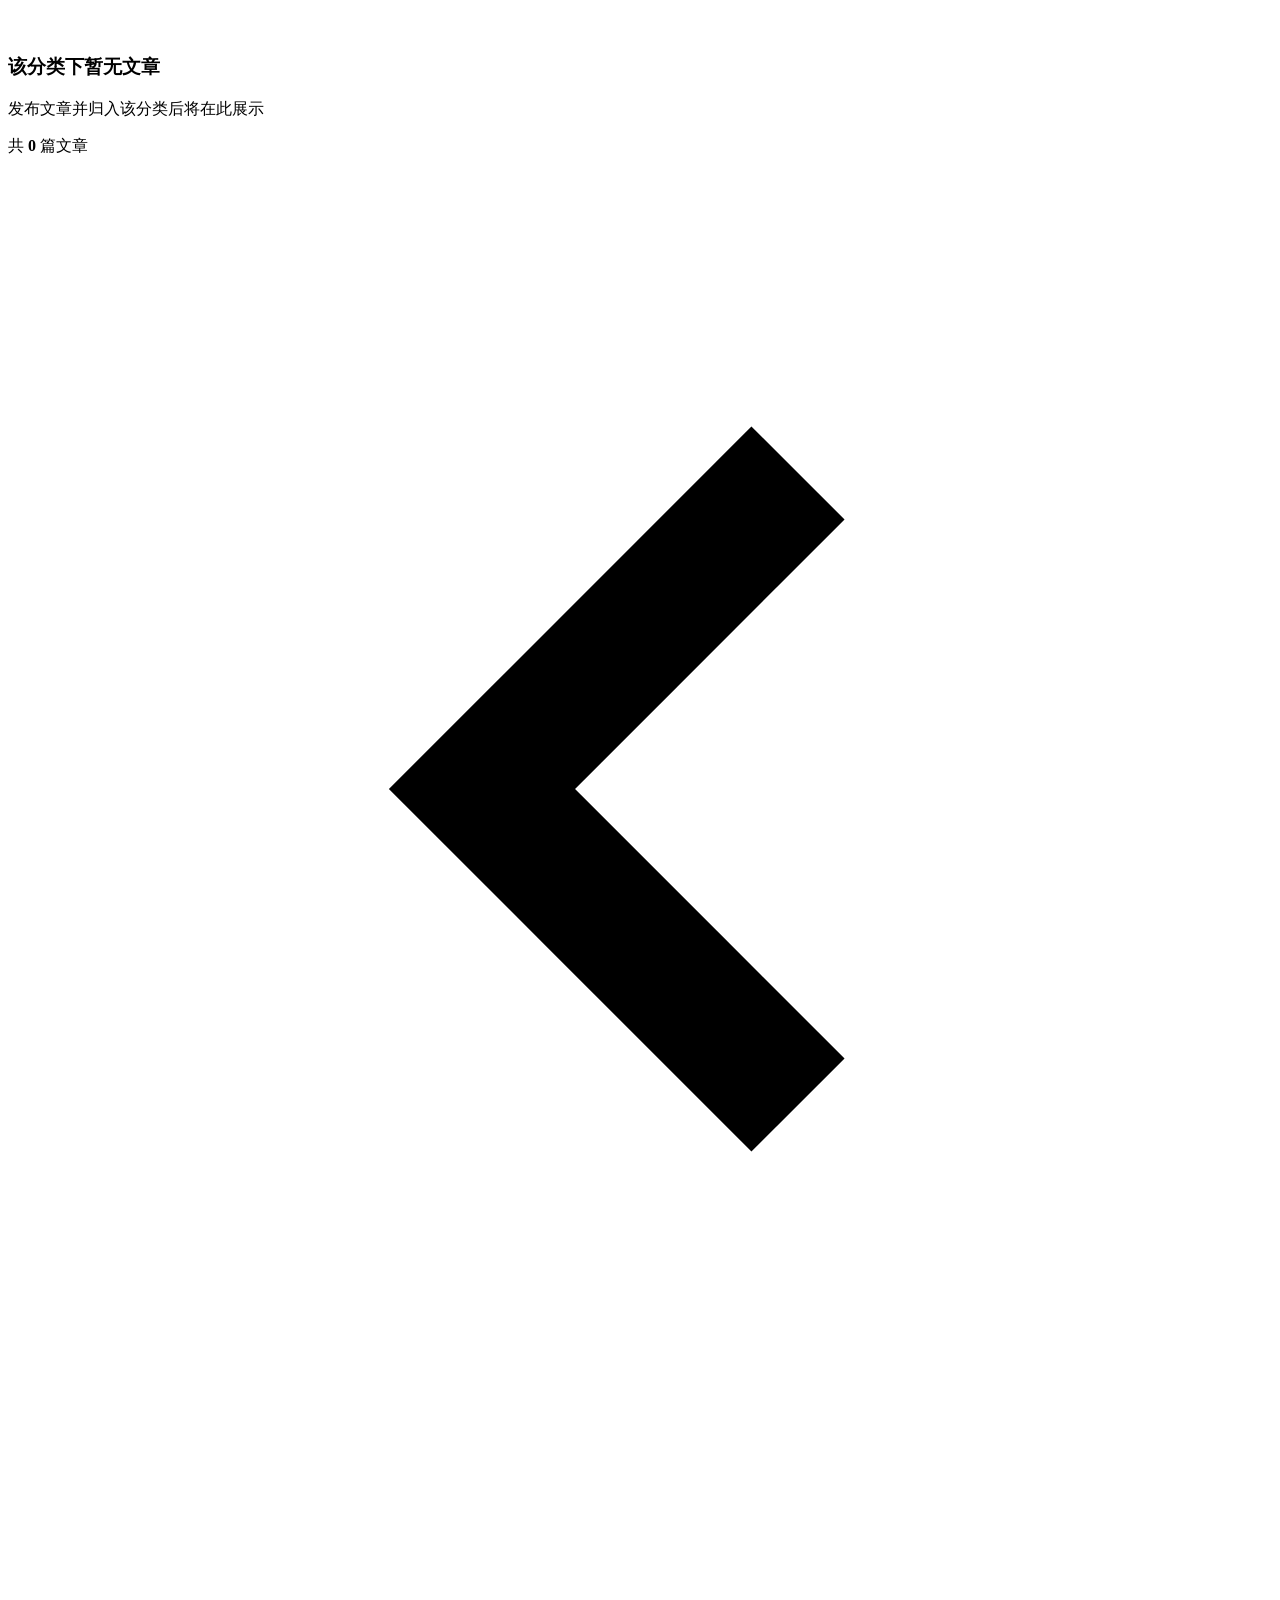
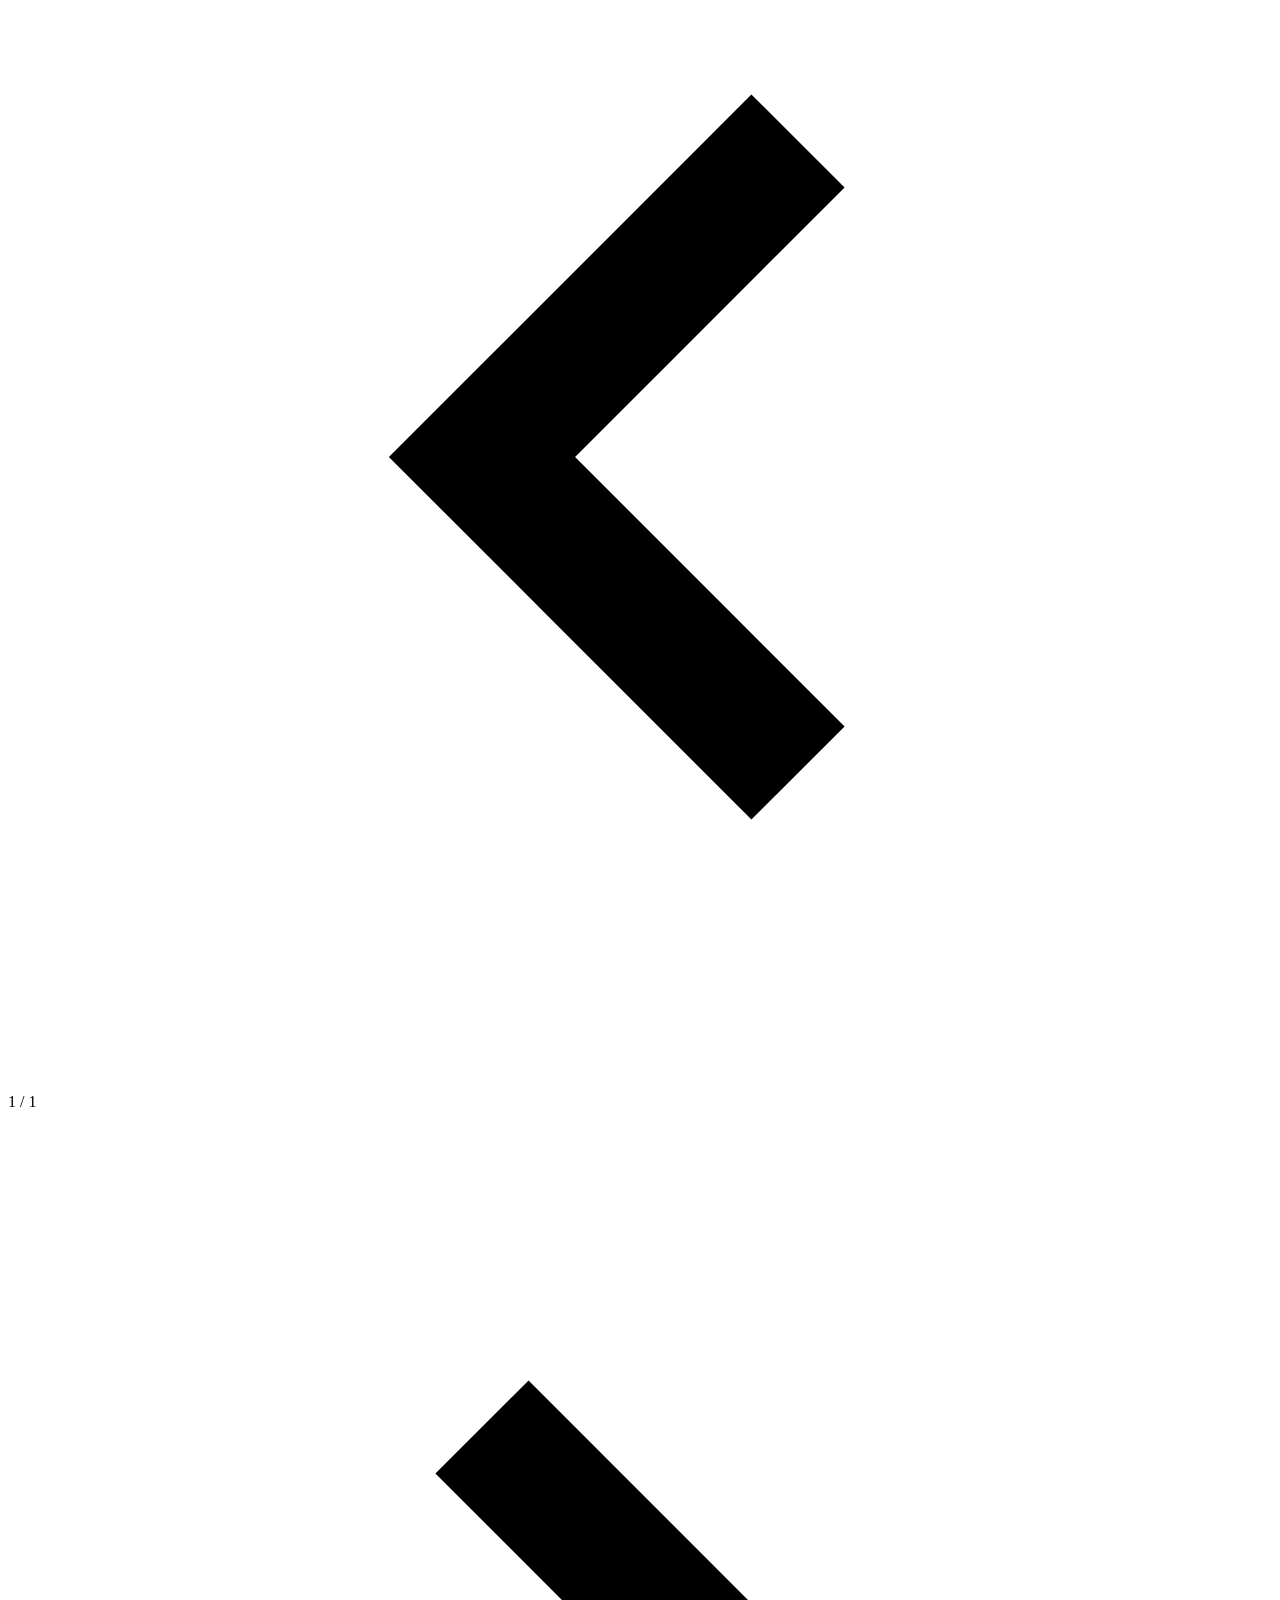
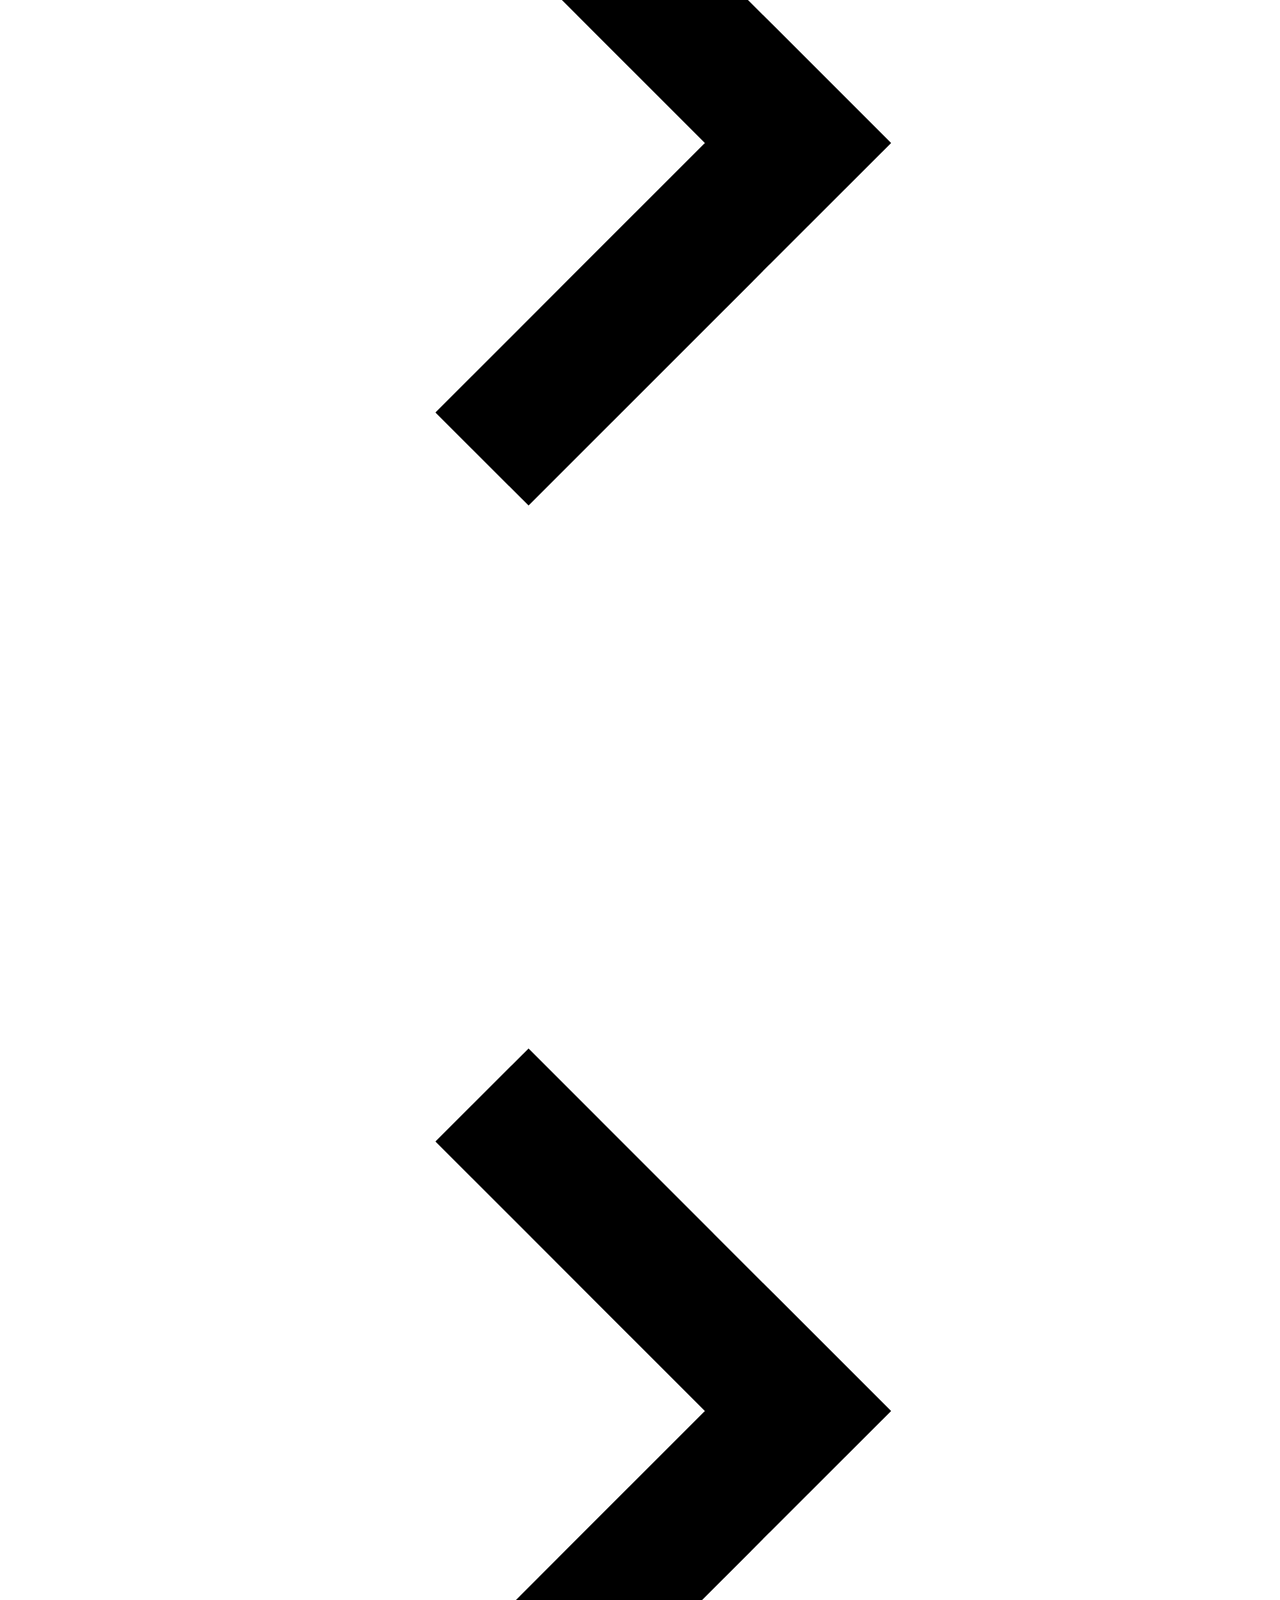
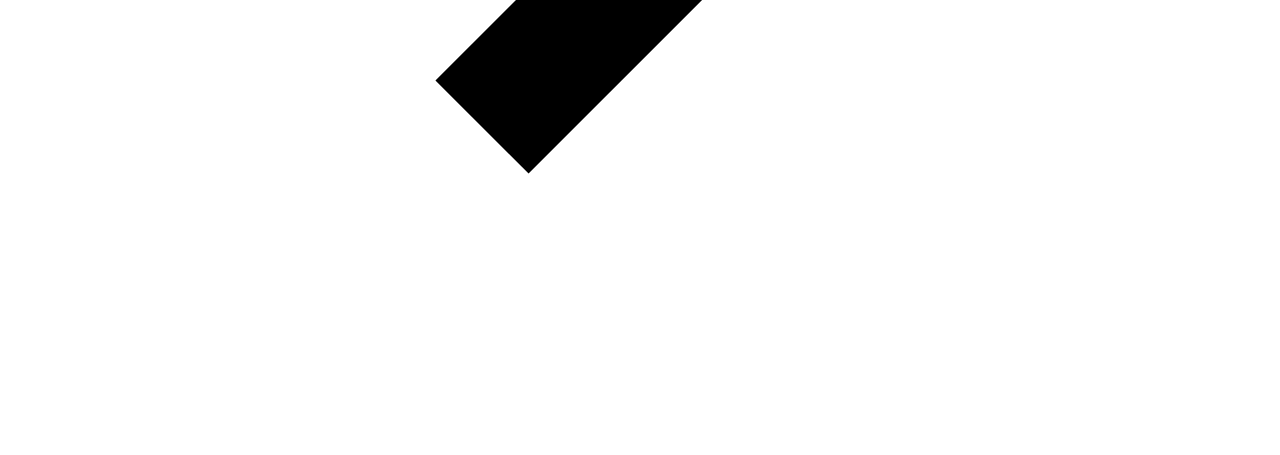
<file: templates/category.html>
<!DOCTYPE html>
<html xmlns:th="https://www.thymeleaf.org"
  th:replace="~{modules/layout :: html(title = ${category.spec.displayName ?: '技术分享'}, content = ~{::content}, head = ~{::head})}">
  <th:block th:fragment="head">
    <link rel="stylesheet" th:href="@{/assets/css/archives.css}" />
    <link rel="canonical" th:href="${site.url + category.status.permalink}" />
    <meta property="og:type" content="website" />
    <meta property="og:title"
      th:content="${category.spec.displayName + ' - ' + (theme.config.basic.title ?: site.title)}" />
    <meta property="og:description"
      th:content="${category.spec.description != null && !#strings.isEmpty(category.spec.description) ? category.spec.description : ('分类「' + category.spec.displayName + '」下的所有文章')}" />
    <meta property="og:url" th:content="${site.url + category.status.permalink}" />
    <meta name="twitter:title"
      th:content="${category.spec.displayName + ' - ' + (theme.config.basic.title ?: site.title)}" />
    <meta name="twitter:description"
      th:content="${category.spec.description != null && !#strings.isEmpty(category.spec.description) ? category.spec.description : ('分类「' + category.spec.displayName + '」下的所有文章')}" />
    <script
      th:if="${theme.config.seo != null && (theme.config.seo.enableJsonLd == null || theme.config.seo.enableJsonLd)}"
      type="application/ld+json" th:inline="javascript">
  {
    "@context": "https://schema.org",
    "@type": "CollectionPage",
    "name": /*[[${category.spec.displayName}]]*/ "",
    "description": /*[[${category.spec.description ?: ('分类「' + category.spec.displayName + '」下的所有文章')}]]*/ "",
    "url": /*[[${site.url + category.status.permalink}]]*/ "",
    "isPartOf": {
      "@type": "WebSite",
      "name": /*[[${theme.config.basic.title ?: site.title}]]*/ "",
      "url": /*[[${site.url}]]*/ ""
    }
  }
  </script>
  </th:block>
  <th:block th:fragment="content">
    <div class="page-gradient"></div>

    <main class="main">
      <div class="container">
        <header class="page-header">
          <h1 class="page-title category-title">
            <svg viewBox="0 0 24 24" fill="none" stroke="currentColor" stroke-width="2"
              style="width:24px;height:24px;vertical-align:middle;margin-right:8px;color:var(--color-accent)"
              th:data-default-icon="true">
              <path d="M22 19a2 2 0 0 1-2 2H4a2 2 0 0 1-2-2V5a2 2 0 0 1 2-2h5l2 3h9a2 2 0 0 1 2 2z" />
            </svg>
            <th:block th:if="${theme.config.basic.categoryIcons}">
              <th:block th:each="item : ${theme.config.basic.categoryIcons}">
                <i th:if="${item.slug == category.spec.slug and item.icon != null and item.icon != ''}"
                  th:class="${item.icon}"
                  th:style="${item.color != null and item.color != '' ? 'color:' + item.color + ';vertical-align:middle;margin-right:8px;font-size:20px;display:none' : 'vertical-align:middle;margin-right:8px;font-size:20px;display:none'}"
                  class="custom-category-icon"></i>
              </th:block>
            </th:block>
            <span th:text="${category.spec.displayName}">技术分享</span>
          </h1>
          <p class="page-desc" th:if="${posts.total}">共 <span th:text="${posts.total}">18</span> 篇文章</p>
          <p class="page-desc" th:unless="${posts.total}">共 18 篇文章</p>
        </header>
        <script th:inline="javascript">
          (function () {
            var title = document.querySelector('.category-title');
            var customIcon = title.querySelector('.custom-category-icon');
            var defaultIcon = title.querySelector('[data-default-icon]');
            if (customIcon) {
              customIcon.style.display = 'inline';
              defaultIcon.style.display = 'none';
            }
          })();
        </script>

        <div class="archive-list">
          <th:block th:if="${not #lists.isEmpty(posts.items)}">
            <a th:each="post : ${posts.items}" th:href="@{${post.status.permalink}}" class="archive-card"
              th:classappend="${post.spec.pinned ? 'pinned' : ''}">
              <span class="archive-card-pin" th:if="${post.spec.pinned}" title="置顶文章">
                <svg viewBox="0 0 1024 1024" width="16" height="16">
                  <path
                    d="M618.666667 209.066667V213.333333v-4.266666zM870.4 345.6l-196.266667-196.266667h-4.266666c-12.8-12.8-34.133333-21.333333-55.466667-21.333333s-42.666667 8.533333-55.466667 25.6H554.666667v4.266667c-17.066667 21.333333-25.6 46.933333-17.066667 76.8l17.066667 59.733333L435.2 384l-128-21.333333h-4.266667c-17.066667-4.266667-38.4 0-51.2 12.8-8.533333 0-12.8 4.266667-17.066666 8.533333l-51.2 51.2c-12.8 12.8-17.066667 21.333333-17.066667 34.133333 0 12.8 4.266667 21.333333 12.8 29.866667L324.266667 640l-183.466667 183.466667c-8.533333 12.8-12.8 21.333333-12.8 34.133333 0 12.8 4.266667 21.333333 12.8 29.866667s17.066667 8.533333 29.866667 8.533333c12.8 0 21.333333-4.266667 29.866666-12.8L384 699.733333l145.066667 145.066667c8.533333 8.533333 17.066667 12.8 29.866666 12.8 12.8 0 21.333333-4.266667 29.866667-12.8l51.2-51.2c4.266667-4.266667 8.533333-8.533333 8.533333-17.066667 8.533333-17.066667 12.8-34.133333 12.8-55.466666l-21.333333-128 89.6-119.466667 59.733333 17.066667h4.266667c21.333333 4.266667 42.666667 0 59.733333-8.533334 17.066667-12.8 29.866667-25.6 38.4-51.2 8.533333-34.133333 4.266667-59.733333-21.333333-85.333333zM810.666667 405.333333l-89.6-25.6c-17.066667-4.266667-34.133333 0-42.666667 17.066667L563.2 554.666667c-8.533333 8.533333-8.533333 21.333333-8.533333 29.866666l21.333333 145.066667c-4.266667 4.266667-4.266667 8.533333-8.533333 8.533333l-12.8 17.066667L268.8 469.333333l12.8-12.8c4.266667 0 8.533333-4.266667 12.8-8.533333l145.066667 21.333333c12.8 0 21.333333 0 29.866666-8.533333L627.2 341.333333c17.066667-12.8 21.333333-25.6 17.066667-42.666666l-25.6-85.333334L810.666667 405.333333z"
                    fill="currentColor" />
                </svg>
              </span>
              <div class="archive-card-cover">
                <img th:src="${post.spec.cover ?: 'https://picsum.photos/seed/post/300/200'}"
                  th:alt="${post.spec.title}" alt="Cover" />
              </div>
              <div class="archive-card-content">
                <h2 class="archive-card-title" th:text="${post.spec.title}">文章标题</h2>
                <p class="archive-card-desc" th:text="${post.status.excerpt ?: '暂无摘要...'}">文章摘要...</p>
                <div class="archive-card-meta">
                  <div class="archive-card-tags" th:if="${post.tags != null and not #lists.isEmpty(post.tags)}">
                    <span th:each="tag : ${post.tags}" class="archive-tag">
                      <svg viewBox="0 0 24 24" fill="none" stroke="currentColor" stroke-width="2" width="12"
                        height="12">
                        <path d="M20.59 13.41l-7.17 7.17a2 2 0 0 1-2.83 0L2 12V2h10l8.59 8.59a2 2 0 0 1 0 2.82z" />
                        <line x1="7" y1="7" x2="7.01" y2="7" />
                      </svg>
                      <span th:text="${tag.spec.displayName}">标签</span>
                    </span>
                  </div>
                  <time class="archive-card-date"
                    th:text="${#temporals.format(post.spec.publishTime, 'MM-dd')}">01-15</time>
                </div>
              </div>
              <span class="archive-card-month"
                th:text="${#temporals.format(post.spec.publishTime, 'M') + '月'}">1月</span>
              <th:block th:replace="~{modules/watermark :: watermark('archive-card-watermark')}" />
            </a>
          </th:block>

          <th:block th:if="${#lists.isEmpty(posts.items)}">
            <div class="plugin-notice">
              <div class="plugin-notice-icon">
                <svg viewBox="0 0 24 24" fill="none" stroke="currentColor" stroke-width="2">
                  <path d="M22 19a2 2 0 0 1-2 2H4a2 2 0 0 1-2-2V5a2 2 0 0 1 2-2h5l2 3h9a2 2 0 0 1 2 2z" />
                </svg>
              </div>
              <h3 class="plugin-notice-title">该分类下暂无文章</h3>
              <p class="plugin-notice-desc">发布文章并归入该分类后将在此展示</p>
            </div>
          </th:block>
        </div>

        <nav class="pagination">
          <div class="pagination-info">
            <span>共 <strong th:text="${posts.total}">0</strong> 篇文章</span>
          </div>

          <div class="pagination-controls">
            <a th:if="${posts.hasPrevious()}" class="pagination-arrow"
              th:href="@{${category.status.permalink} + '/page/' + ${posts.page - 1}}" title="上一页" aria-label="上一页">
              <svg viewBox="0 0 24 24" fill="none" stroke="currentColor" stroke-width="2.5">
                <path d="M15 18l-6-6 6-6" />
              </svg>
            </a>
            <span th:unless="${posts.hasPrevious()}" class="pagination-arrow disabled">
              <svg viewBox="0 0 24 24" fill="none" stroke="currentColor" stroke-width="2.5">
                <path d="M15 18l-6-6 6-6" />
              </svg>
            </span>

            <span class="pagination-current">
              <span th:text="${posts.page}">1</span> / <span th:text="${posts.totalPages}">1</span>
            </span>

            <a th:if="${posts.hasNext()}" class="pagination-arrow"
              th:href="@{${category.status.permalink} + '/page/' + ${posts.page + 1}}" title="下一页" aria-label="下一页">
              <svg viewBox="0 0 24 24" fill="none" stroke="currentColor" stroke-width="2.5">
                <path d="M9 18l6-6-6-6" />
              </svg>
            </a>
            <span th:unless="${posts.hasNext()}" class="pagination-arrow disabled">
              <svg viewBox="0 0 24 24" fill="none" stroke="currentColor" stroke-width="2.5">
                <path d="M9 18l6-6-6-6" />
              </svg>
            </span>
          </div>
        </nav>
      </div>
    </main>
  </th:block>

</html>
</file>
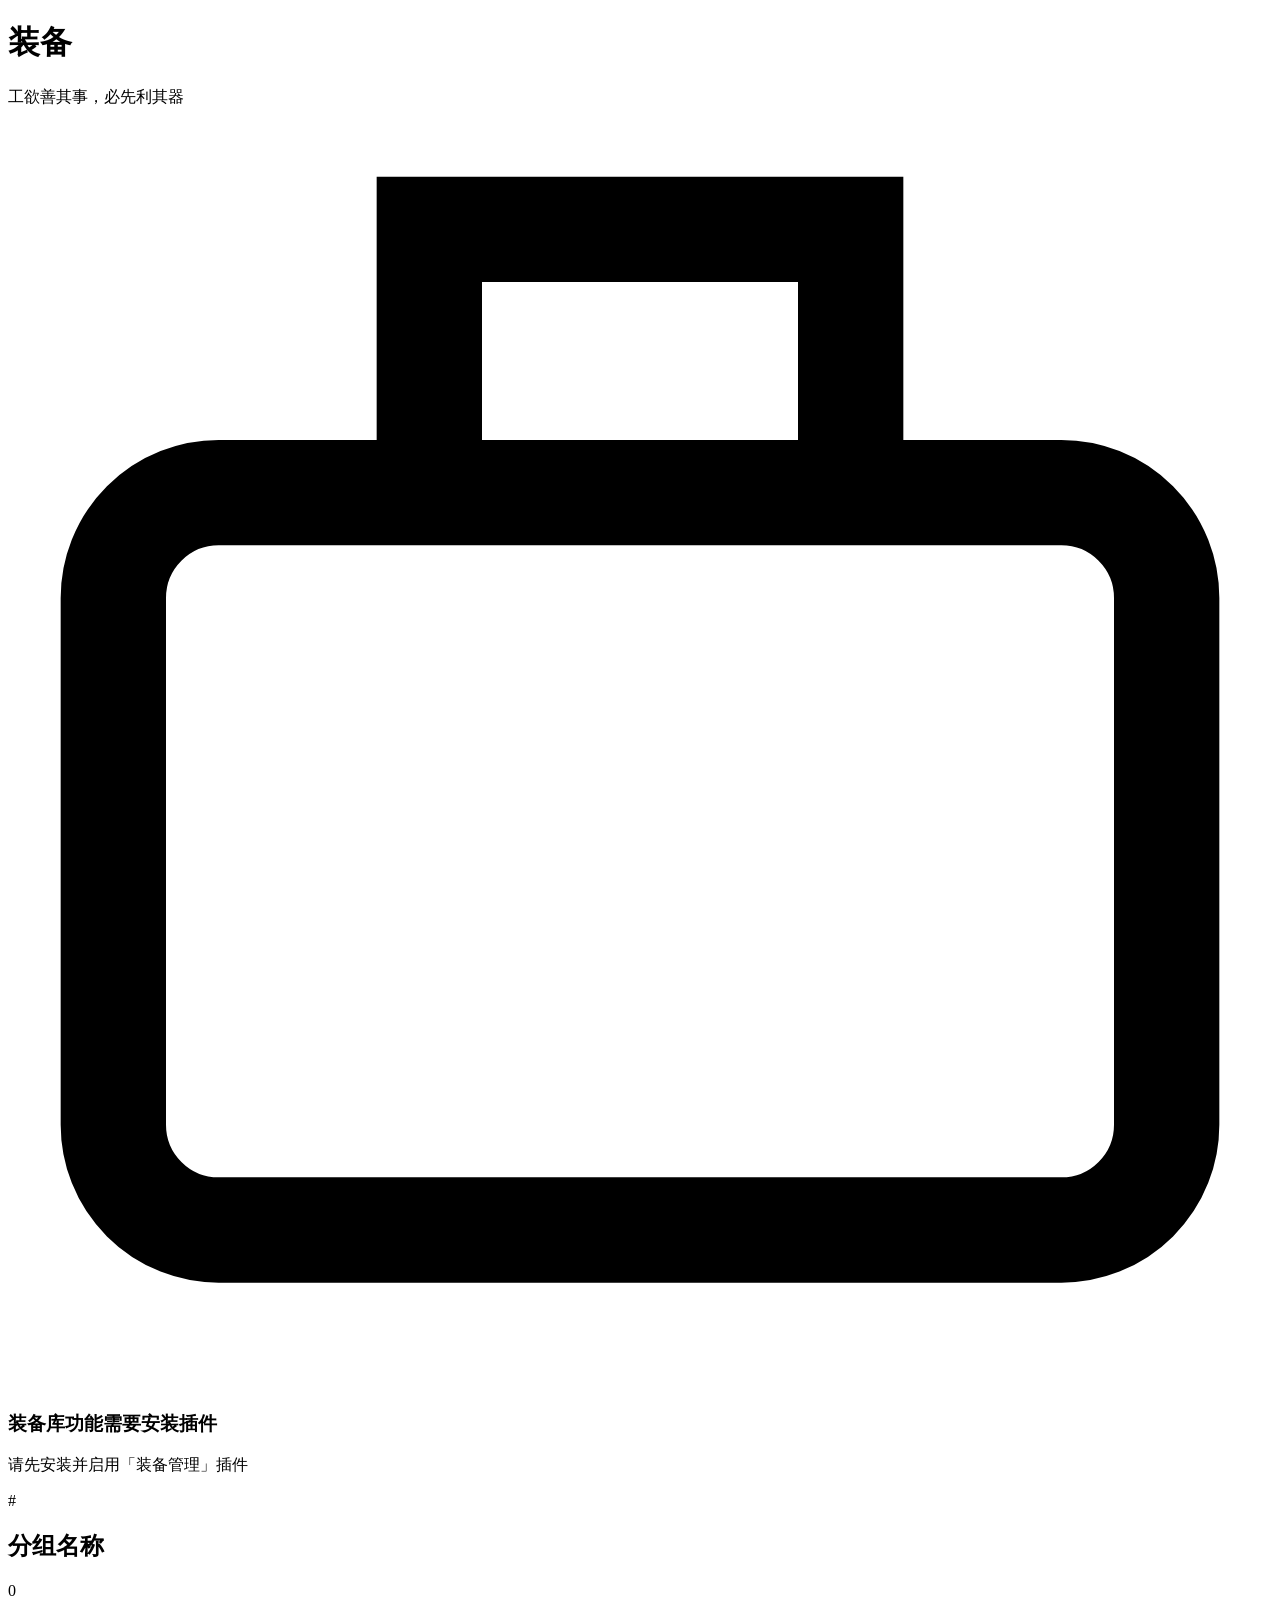
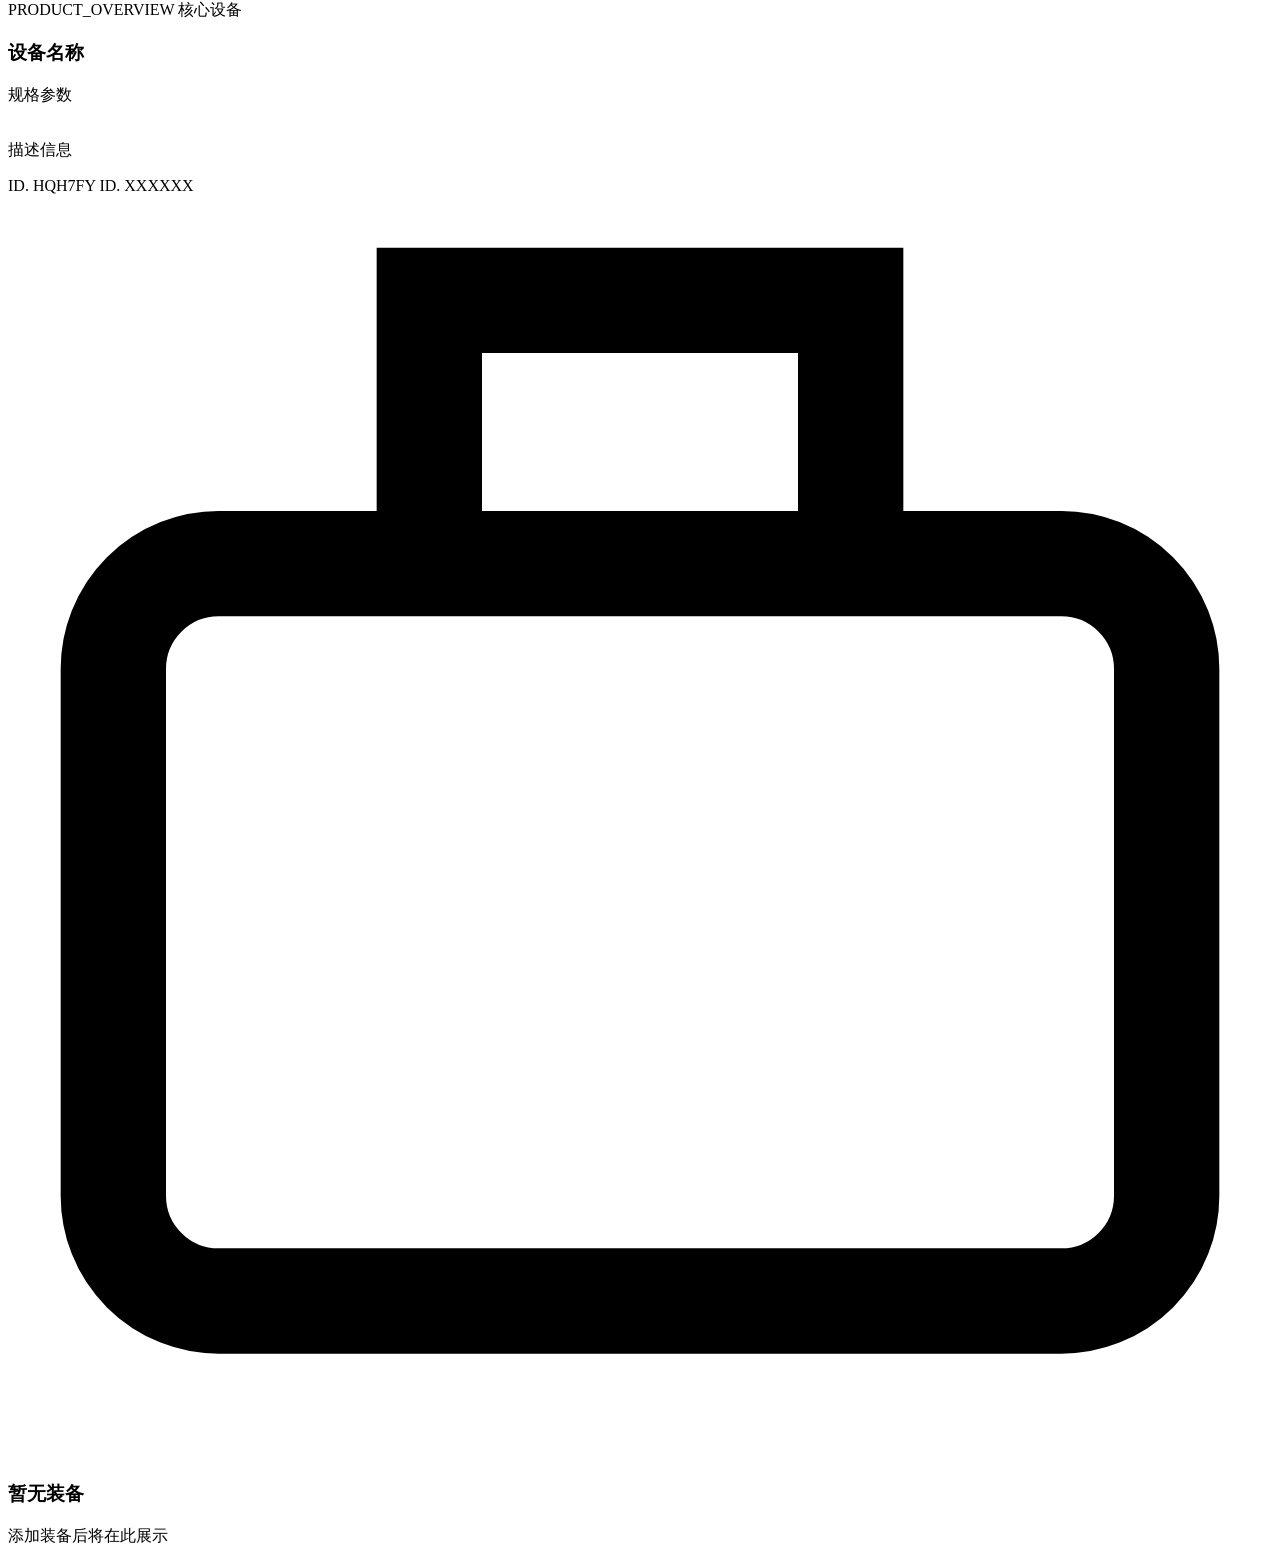
<file: templates/equipments.html>
<!DOCTYPE html>
<html xmlns:th="https://www.thymeleaf.org"
	th:replace="~{modules/layout :: html(title = ${(theme.config.watermark?.equipments?.enabled == true ? theme.config.watermark.equipments.title : null) ?: '装备'}, content = ~{::content}, head = ~{::head})}">

	<th:block th:fragment="head">
		<link rel="stylesheet" th:href="@{/assets/css/equipments.css}">
		<meta property="og:type" content="website" />
		<meta property="og:title" th:content="${((theme.config.watermark?.equipments?.enabled == true ? theme.config.watermark.equipments.title : null) ?: '装备') + ' - ' + (theme.config.basic != null and theme.config.basic.siteInfo != null and theme.config.basic.siteInfo.title != null ? theme.config.basic.siteInfo.title : site.title)}" />
		<meta property="og:description" th:content="${(theme.config.watermark?.equipments?.enabled == true ? theme.config.watermark.equipments.subtitle : null) ?: '工欲善其事，必先利其器'}" />
		<meta name="twitter:card" content="summary" />
		<meta name="twitter:title" th:content="${((theme.config.watermark?.equipments?.enabled == true ? theme.config.watermark.equipments.title : null) ?: '装备') + ' - ' + (theme.config.basic != null and theme.config.basic.siteInfo != null and theme.config.basic.siteInfo.title != null ? theme.config.basic.siteInfo.title : site.title)}" />
	</th:block>

	<th:block th:fragment="content">
		<div class="container">
			<header class="page-header" data-aos="fade-up">
				<h1 class="page-title" th:text="${(theme.config.watermark?.equipments?.enabled == true ? theme.config.watermark.equipments.title : null) ?: '装备'}">装备</h1>
				<p class="page-desc" th:text="${(theme.config.watermark?.equipments?.enabled == true ? theme.config.watermark.equipments.subtitle : null) ?: '工欲善其事，必先利其器'}">工欲善其事，必先利其器</p>
			</header>

			<!-- 未安装插件提示 -->
			<div th:if="${groups == null}" class="plugin-notice" data-aos="fade-up">
				<div class="plugin-notice-icon">
					<svg viewBox="0 0 24 24" fill="none" stroke="currentColor" stroke-width="2">
						<rect x="2" y="7" width="20" height="14" rx="2" ry="2"></rect>
						<polyline points="16 7 16 2 8 2 8 7"></polyline>
					</svg>
				</div>
				<h3 class="plugin-notice-title">装备库功能需要安装插件</h3>
				<p class="plugin-notice-desc">请先安装并启用「装备管理」插件</p>
			</div>

			<!-- 插件已安装时的正常内容 -->
			<th:block th:if="${groups != null}">
				<div class="equipments-content" th:if="${!#lists.isEmpty(groups)}">
					<th:block th:each="group : ${groups}">
						<div class="group-section" data-aos="fade-up">
							<div class="group-header">
								<span class="group-icon">#</span>
								<h2 class="group-title" th:text="${group.spec.displayName}">分组名称</h2>
								<span class="group-count"
									th:text="${group.status != null ? group.status.equipmentCount : 0}">0</span>
							</div>

							<div class="equipment-grid" th:if="${group.equipments != null and !#lists.isEmpty(group.equipments)}">
								<a th:href="${item.spec.url ?: 'javascript:void(0)'}"
									th:target="${item.spec.url != null and !#strings.isEmpty(item.spec.url)} ? '_blank' : '_self'"
									class="equipment-item"
									th:each="item : ${group.equipments}">
									<span class="tech-corner top-left"></span>
									<span class="tech-corner top-right"></span>
									<span class="tech-corner bottom-left"></span>
									<span class="tech-corner bottom-right"></span>

									<div class="item-meta-header">
										<span class="meta-label">PRODUCT_OVERVIEW</span>
										<span class="meta-status">核心设备</span>
									</div>

									<h3 class="item-title" th:text="${item.spec.displayName}">设备名称</h3>

									<div class="item-specification"
										th:if="${!#strings.isEmpty(item.spec.specification)}"
										th:text="${item.spec.specification}">
										规格参数
									</div>

									<div class="item-image-box" th:if="${!#strings.isEmpty(item.spec.cover)}">
										<img th:src="${item.spec.cover}" th:alt="${item.spec.displayName}" loading="lazy">
									</div>

									<p class="item-desc" th:if="${!#strings.isEmpty(item.spec.description)}"
										th:text="${item.spec.description}">描述信息</p>

									<div class="item-meta-footer">
										<span th:if="${#strings.length(item.metadata.name) >= 16}"
											th:text="'ID. ' + ${#strings.toUpperCase(#strings.substring(item.metadata.name, 10, 16))}">
											ID. HQH7FY
										</span>
										<span th:unless="${#strings.length(item.metadata.name) >= 16}"
											th:text="'ID. ' + ${#strings.toUpperCase(item.metadata.name)}">
											ID. XXXXXX
										</span>
									</div>
								</a>
							</div>
						</div>
					</th:block>
				</div>

				<div class="plugin-notice" th:if="${#lists.isEmpty(groups)}" data-aos="fade-up">
					<div class="plugin-notice-icon">
						<svg viewBox="0 0 24 24" fill="none" stroke="currentColor" stroke-width="2">
							<rect x="2" y="7" width="20" height="14" rx="2" ry="2"></rect>
							<polyline points="16 7 16 2 8 2 8 7"></polyline>
						</svg>
					</div>
					<h3 class="plugin-notice-title">暂无装备</h3>
					<p class="plugin-notice-desc">添加装备后将在此展示</p>
				</div>
			</th:block>
		</div>
	</th:block>

</html>
</file>
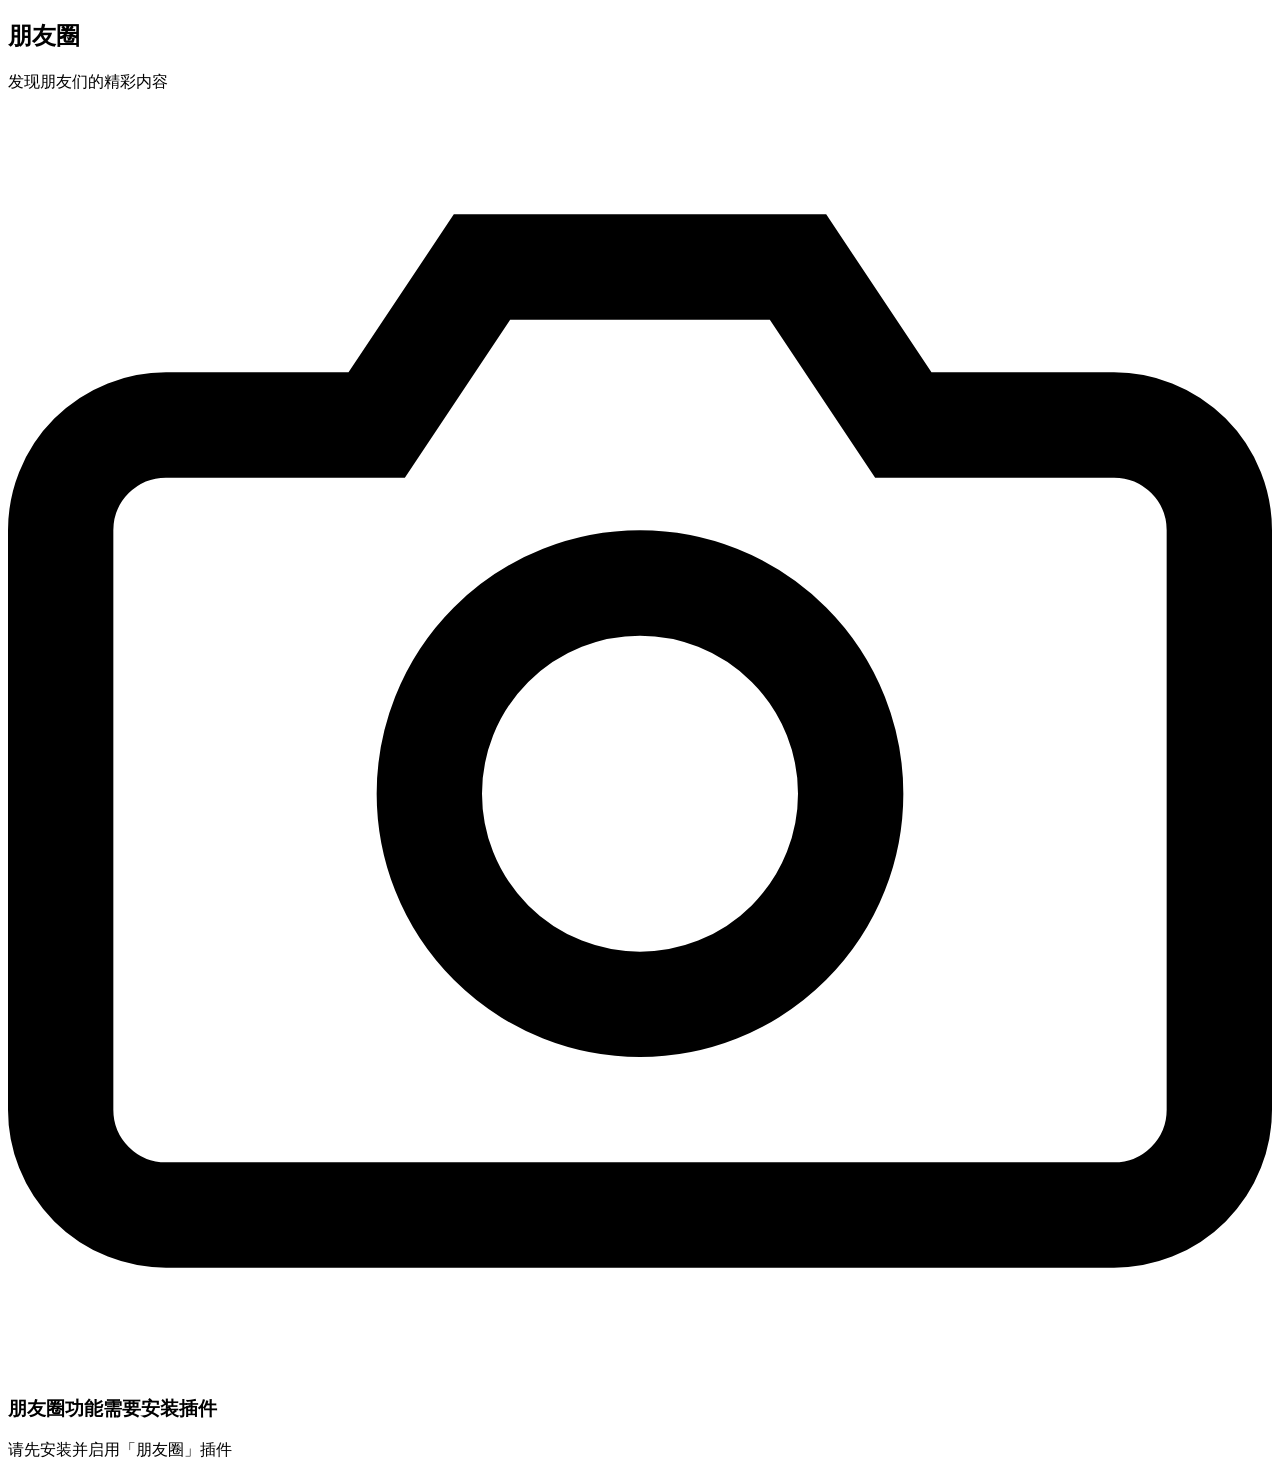
<file: templates/friends-circle.html>
<!DOCTYPE html>
<html xmlns:th="https://www.thymeleaf.org"
  th:replace="~{modules/layout :: html(title = ${singlePage.spec.title}, content = ~{::content}, head = ~{::head})}">
  <th:block th:fragment="head">
    <link rel="stylesheet" th:href="@{/assets/css/friends-circle.css}" />
    <meta property="og:type" content="website" />
    <meta property="og:title"
      th:content="${(singlePage.spec.title ?: '朋友圈') + ' - ' + (theme.config.basic.title ?: site.title)}" />
    <meta property="og:description" content="友链博客最新动态" />
    <meta name="twitter:title"
      th:content="${(singlePage.spec.title ?: '朋友圈') + ' - ' + (theme.config.basic.title ?: site.title)}" />
    <meta name="twitter:description" content="友链博客最新动态" />
    <script th:src="@{/assets/js/friends-circle.js}" defer></script>
  </th:block>
  <th:block th:fragment="content">
    <main class="main">
      <div class="container">
        <section class="friends-circle-page">
          <div class="friends-circle-header" data-aos="fade-up">
            <h1 class="friends-circle-title" th:text="${singlePage.spec.title}">朋友圈</h1>
            <p class="friends-circle-subtitle">发现朋友们的精彩内容</p>
          </div>

          <div th:if="${friendFinder == null}" class="plugin-notice" data-aos="fade-up">
            <div class="plugin-notice-icon">
              <svg viewBox="0 0 24 24" fill="none" stroke="currentColor" stroke-width="2">
                <path d="M23 19a2 2 0 0 1-2 2H3a2 2 0 0 1-2-2V8a2 2 0 0 1 2-2h4l2-3h6l2 3h4a2 2 0 0 1 2 2z" />
                <circle cx="12" cy="13" r="4" />
              </svg>
            </div>
            <h3 class="plugin-notice-title">朋友圈功能需要安装插件</h3>
            <p class="plugin-notice-desc">请先安装并启用「朋友圈」插件</p>
          </div>

          <th:block th:if="${friendFinder != null}">
            <div class="friends-circle-grid" id="friendsCircleGrid" data-aos="fade-up" data-aos-delay="100">
            </div>

            <div id="emptyState" class="friends-circle-empty"
              style="display:none;flex-direction:column;align-items:center;justify-content:center;padding:60px 20px;width:100%;"
              data-aos="fade-up">
              <div class="plugin-notice-icon">
                <svg viewBox="0 0 24 24" fill="none" stroke="currentColor" stroke-width="2" width="40" height="40">
                  <path d="M17 21v-2a4 4 0 0 0-4-4H5a4 4 0 0 0-4 4v2" />
                  <circle cx="9" cy="7" r="4" />
                  <path d="M23 21v-2a4 4 0 0 0-3-3.87" />
                  <path d="M16 3.13a4 4 0 0 1 0 7.75" />
                </svg>
              </div>
              <h3 class="plugin-notice-title">暂无朋友圈内容</h3>
              <p class="plugin-notice-desc">等待朋友们的更新</p>
            </div>

            <div id="pagination" class="friends-circle-pagination" style="display: none;" data-aos="fade-up">
              <div class="pagination-info">
                <span>共 <strong id="totalCount">0</strong> 篇文章</span>
              </div>

              <div class="pagination-controls">
                <button id="prevBtn" class="pagination-arrow" onclick="prevPage()" title="上一页" aria-label="上一页">
                  <svg viewBox="0 0 24 24" fill="none" stroke="currentColor" stroke-width="2.5">
                    <path d="M15 18l-6-6 6-6" />
                  </svg>
                </button>

                <span class="pagination-current">
                  <span id="currentPage">1</span> / <span id="totalPages">1</span>
                </span>

                <button id="nextBtn" class="pagination-arrow" onclick="nextPage()" title="下一页" aria-label="下一页">
                  <svg viewBox="0 0 24 24" fill="none" stroke="currentColor" stroke-width="2.5">
                    <path d="M9 18l6-6-6-6" />
                  </svg>
                </button>
              </div>
            </div>
          </th:block>
        </section>
      </div>
    </main>

    <script th:if="${friendFinder != null}" th:inline="javascript">
      window.allFriends = /*[[${friendFinder.listAll()}]]*/[];
    </script>
  </th:block>

</html>
</file>
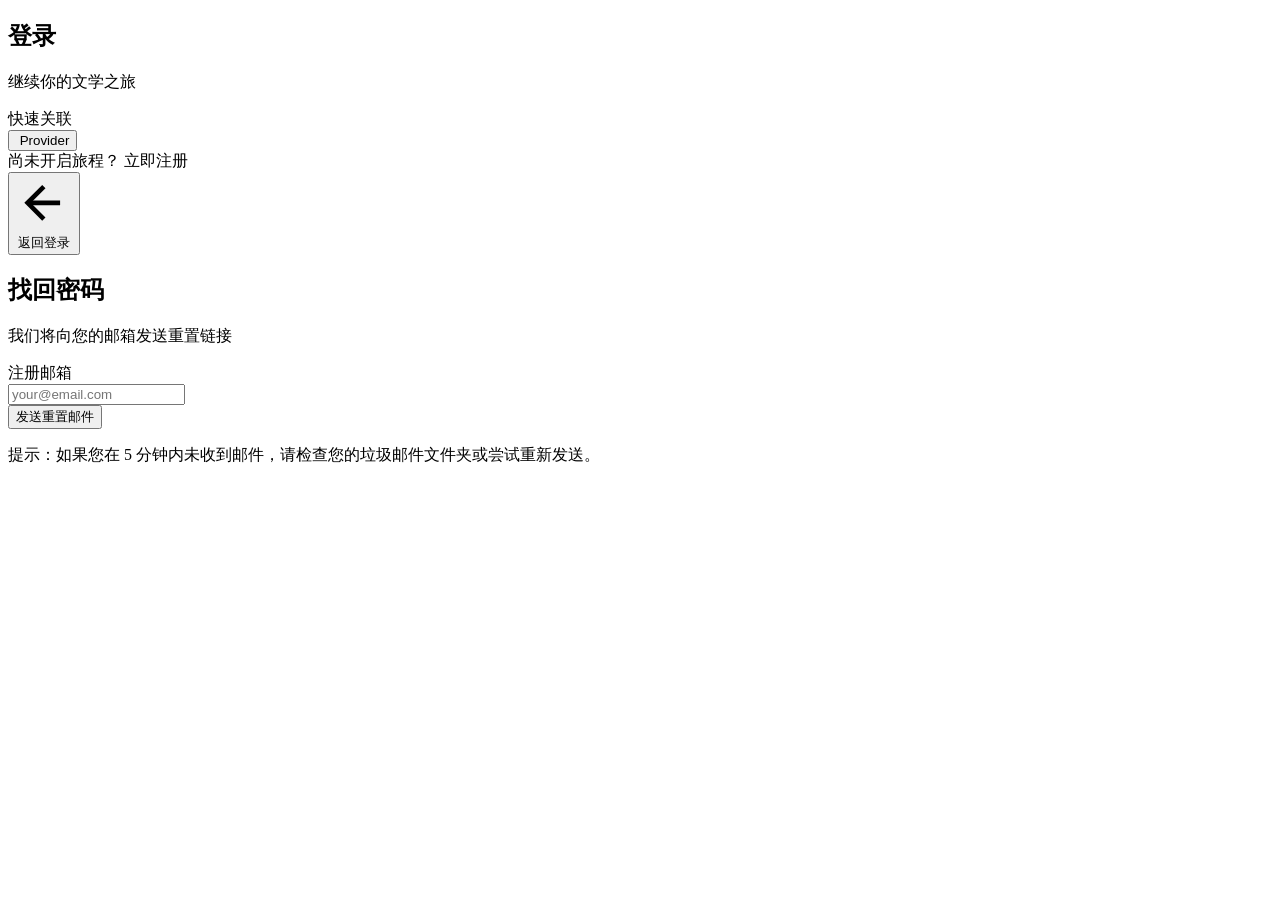
<file: templates/login.html>
<!doctype html>
<html xmlns:th="https://www.thymeleaf.org"
    th:replace="~{gateway_fragments/layout :: layout(title = |登录 - ${site.title}|, head = ~{::head}, body = ~{::body})}">

    <head>
        <script th:src="@{/assets/js/login.js}" defer></script>
    </head>

    <th:block th:fragment="body">
        <!-- 登录视图 -->
        <div class="gateway-view-panel active" id="view-login">
            <div class="form-header">
                <h2>登录</h2>
                <p>继续你的文学之旅</p>
            </div>

            <div th:replace="~{gateway_fragments/login::form}"></div>

            <th:block th:unless="${#lists.isEmpty(socialAuthProviders)}">
                <div class="social-divider">
                    <div class="divider-line"></div>
                    <div class="divider-text"><span>快速关联</span></div>
                </div>
                <div class="social-buttons">
                    <form th:each="provider : ${socialAuthProviders}"
                        th:action="|/login/social/${provider.metadata.name}?remember-me=false|" method="post"
                        class="social-btn-form">
                        <button type="submit" class="social-btn">
                            <img th:src="${provider.spec.logo}" th:alt="${provider.spec.displayName}"
                                class="social-btn-icon" />
                            <span th:text="${provider.spec.displayName}">Provider</span>
                        </button>
                    </form>
                </div>
            </th:block>

            <div class="gateway-switch">
                <th:block th:if="${globalInfo.allowRegistration}">
                    尚未开启旅程？ <a th:href="@{/signup}">立即注册</a>
                </th:block>
            </div>
        </div>

        <!-- 忘记密码视图 -->
        <div class="gateway-view-panel" id="view-forgot">
            <button type="button" class="back-to-login" onclick="switchView('login')">
                <svg viewBox="0 0 24 24" fill="none" stroke="currentColor" stroke-width="2">
                    <path d="M19 12H5" />
                    <path d="M12 19l-7-7 7-7" />
                </svg>
                <span>返回登录</span>
            </button>

            <div class="form-header">
                <h2>找回密码</h2>
                <p>我们将向您的邮箱发送重置链接</p>
            </div>

            <form class="halo-form" id="reset-form">
                <input type="hidden" name="_csrf" id="reset-csrf" value="" />
                <div class="form-item">
                    <label for="reset-email">注册邮箱</label>
                    <div class="form-input">
                        <input type="email" id="reset-email" name="email" required autocomplete="email"
                            placeholder="your@email.com" />
                    </div>
                </div>
                <div class="form-item">
                    <button type="submit">发送重置邮件</button>
                </div>
            </form>

            <div class="forgot-tip">
                <p>提示：如果您在 5 分钟内未收到邮件，请检查您的垃圾邮件文件夹或尝试重新发送。</p>
            </div>
        </div>
    </th:block>

</html>
</file>
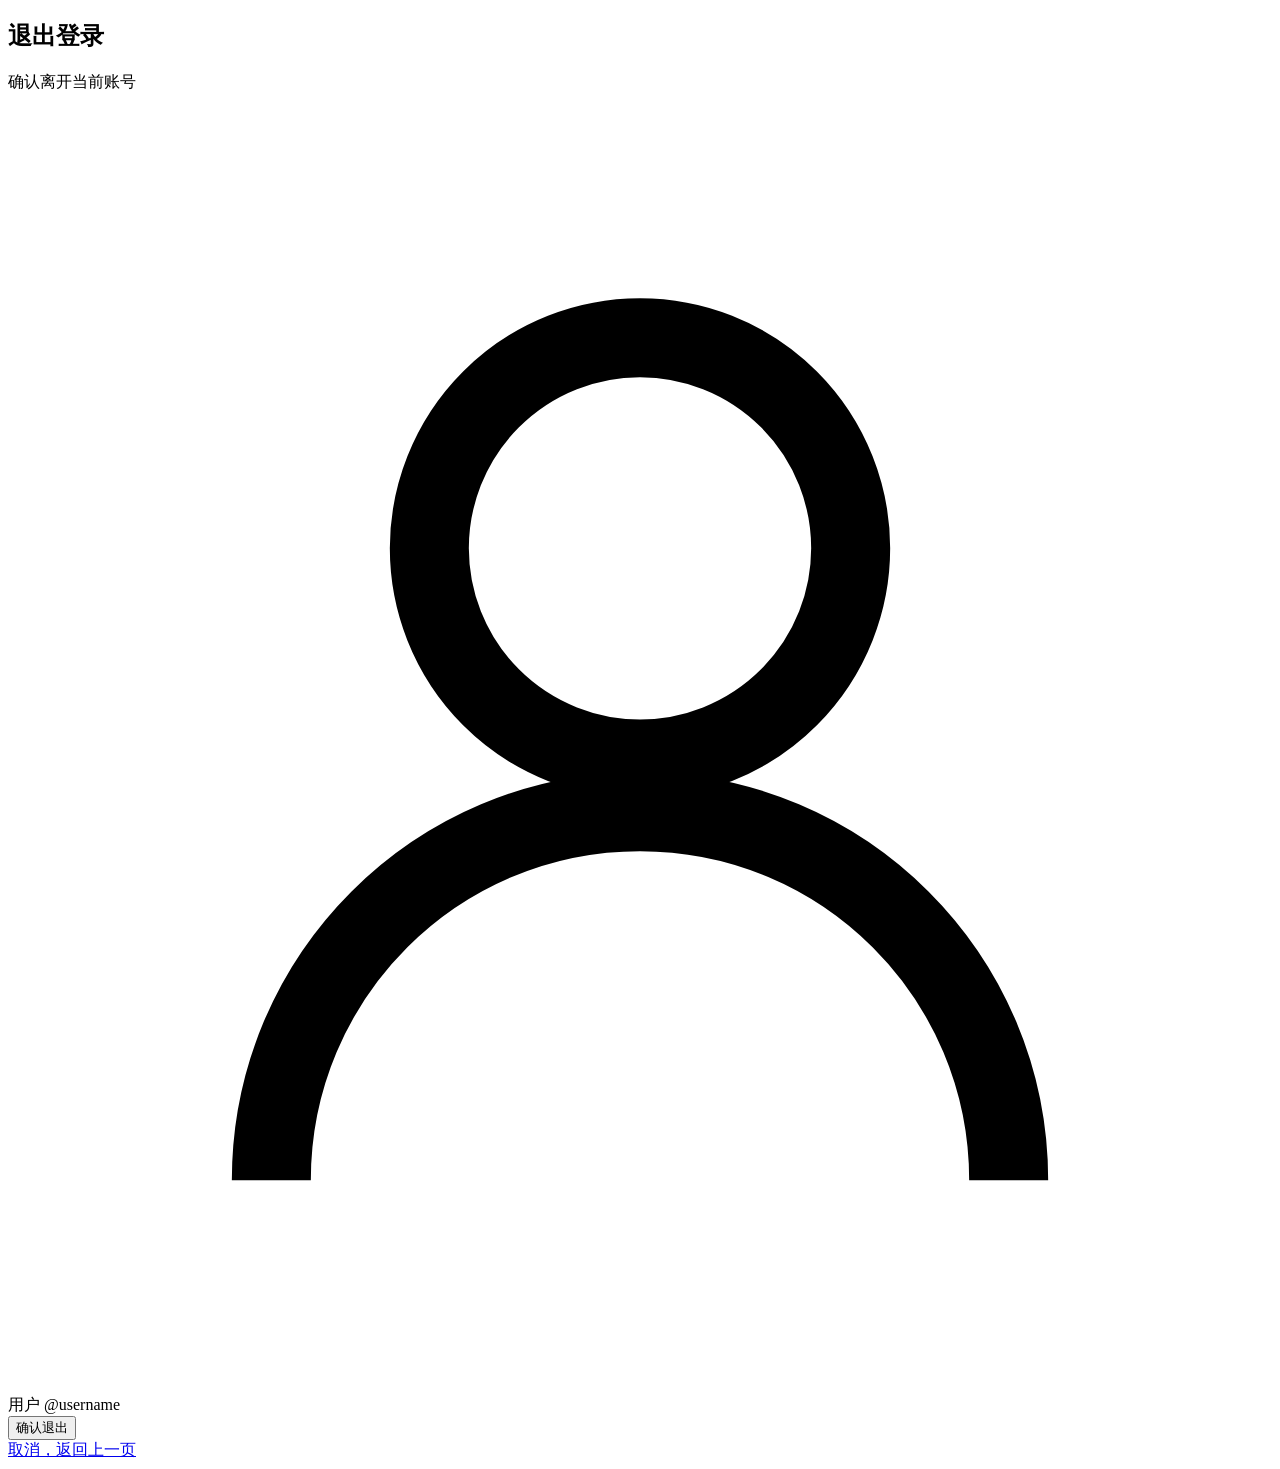
<file: templates/logout.html>
<!doctype html>
<html xmlns:th="https://www.thymeleaf.org"
    th:replace="~{gateway_fragments/layout :: layout(title = |退出登录 - ${site.title}|, head = ~{::head}, body = ~{::body})}">

    <head></head>

    <th:block th:fragment="body">
        <div class="gateway-view-panel active" id="view-logout">
            <div class="form-header">
                <h2>退出登录</h2>
                <p>确认离开当前账号</p>
            </div>

            <!-- 用户信息卡片 -->
            <div class="logout-user-card" th:object="${user}">
                <img th:if="*{spec.avatar}" th:src="*{spec.avatar}" alt="" class="logout-avatar" />
                <div class="logout-avatar-placeholder" th:unless="*{spec.avatar}">
                    <svg viewBox="0 0 24 24" fill="none" stroke="currentColor" stroke-width="1.5">
                        <circle cx="12" cy="8" r="4" />
                        <path d="M5 20c0-3.87 3.13-7 7-7s7 3.13 7 7" />
                    </svg>
                </div>
                <div class="logout-user-info">
                    <span class="logout-display-name" th:text="*{spec.displayName}">用户</span>
                    <span class="logout-username" th:text="'@' + *{metadata.name}">@username</span>
                </div>
            </div>

            <!-- 退出表单 -->
            <form class="halo-form" id="logout-form" name="logout-form" th:action="@{/logout}" method="post">
                <div class="form-item">
                    <button type="submit">确认退出</button>
                </div>
            </form>

            <div class="gateway-switch">
                <a href="javascript:history.back()">取消，返回上一页</a>
            </div>
        </div>
    </th:block>

</html>
</file>
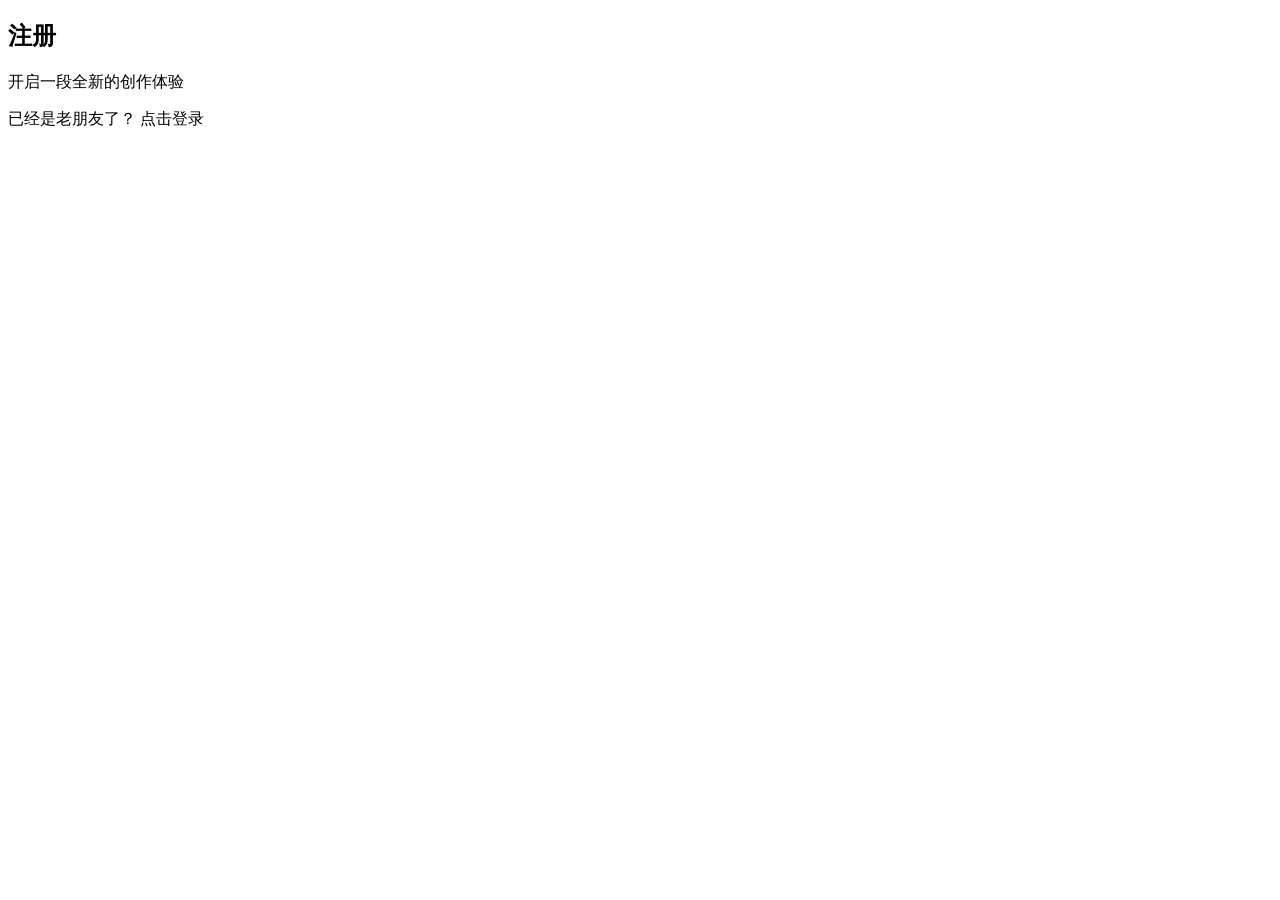
<file: templates/signup.html>
<!doctype html>
<html xmlns:th="https://www.thymeleaf.org"
    th:replace="~{gateway_fragments/layout :: layout(title = |注册 - ${site.title}|, head = ~{::head}, body = ~{::body})}">

    <head>
        <script th:src="@{/assets/js/signup.js}" defer></script>
    </head>

    <th:block th:fragment="body">
        <!-- 注册视图 -->
        <div class="gateway-view-panel active signup-view" id="view-register">
            <div class="form-header form-header-compact">
                <h2>注册</h2>
                <p>开启一段全新的创作体验</p>
            </div>

            <div class="signup-form-scroll custom-scrollbar">
                <form th:replace="~{gateway_fragments/signup::form}"></form>
            </div>

            <div class="gateway-switch gateway-switch-compact">
                已经是老朋友了？ <a th:href="@{/login}">点击登录</a>
            </div>
        </div>
    </th:block>

</html>
</file>
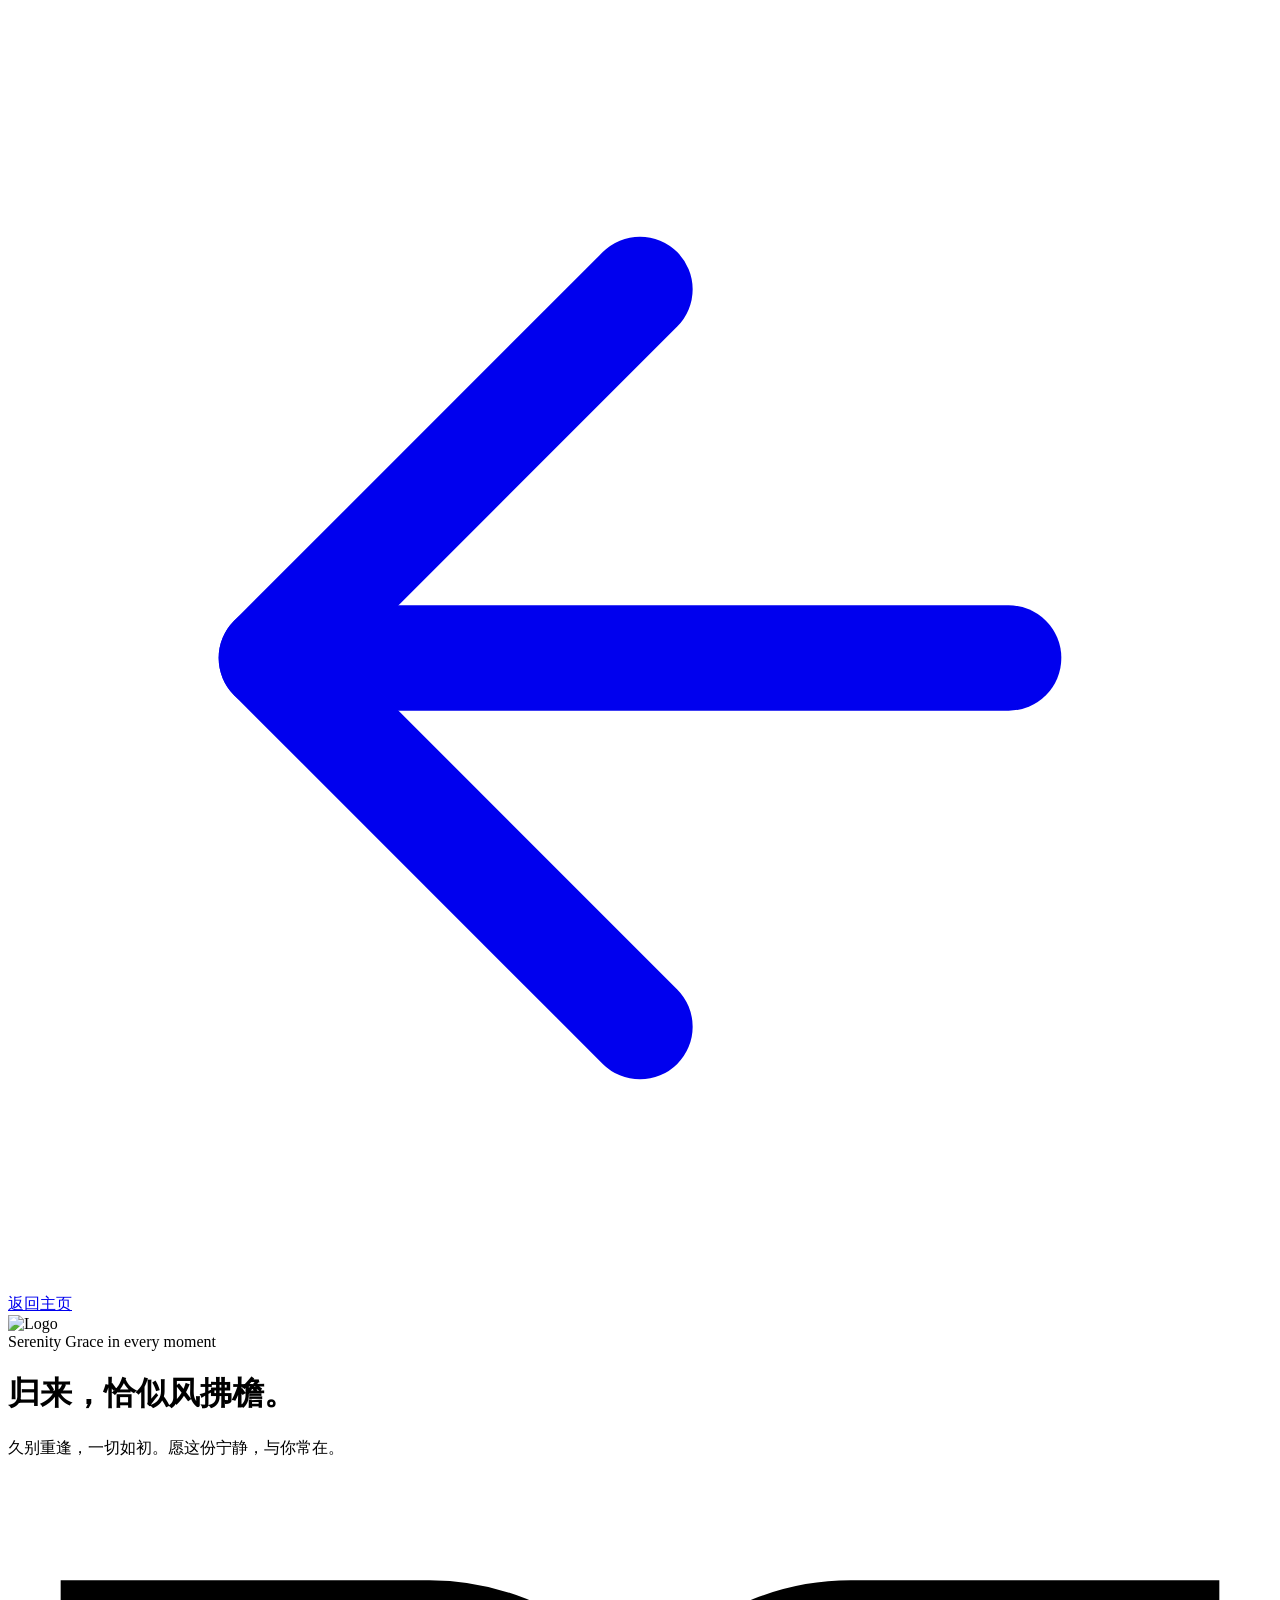
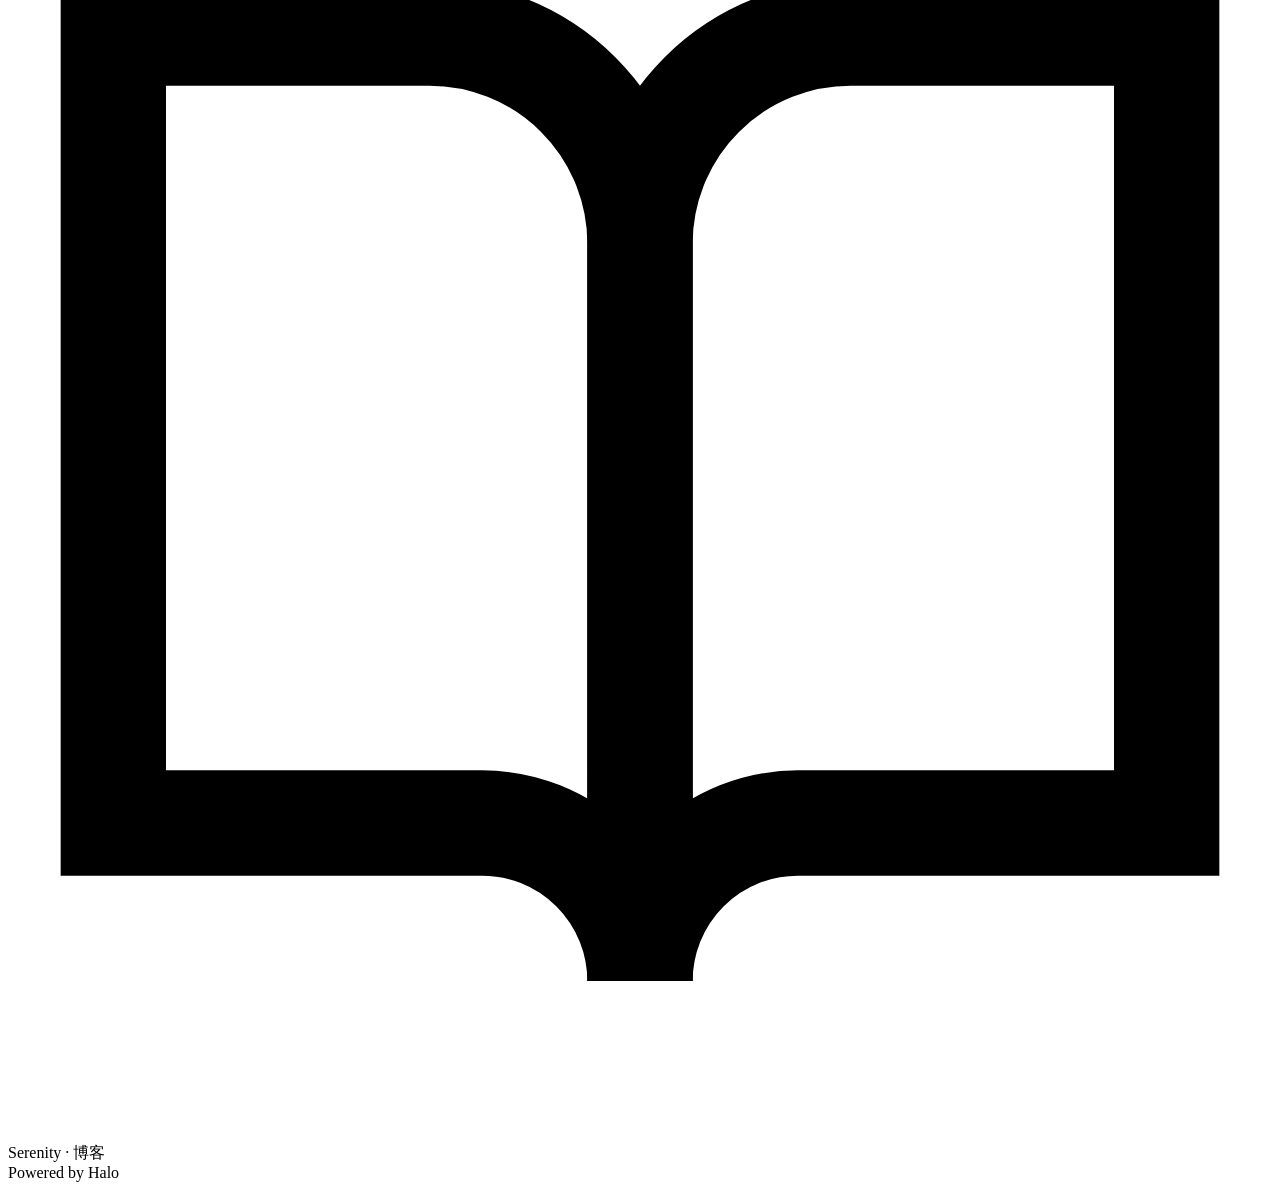
<file: templates/gateway_fragments/layout.html>
<!doctype html>
<html th:lang="${#locale.toLanguageTag}" th:fragment="layout (title,head,body)"
      th:with="defaultTheme = ${theme.config.basic?.defaultTheme != null ? theme.config.basic.defaultTheme : 'dark'}">
  <head>
    <meta charset="UTF-8" />
    <meta http-equiv="X-UA-Compatible" content="IE=edge" />
    <meta name="viewport" content="width=device-width, initial-scale=1, maximum-scale=2" />
    <title th:text="${title}"></title>
    <link rel="icon" th:href="${site.favicon}" />
    
    <th:block th:replace="~{gateway_fragments/common::basicStaticResources}"></th:block>
    <link rel="stylesheet" th:href="@{/assets/css/base.css}" />
    <link rel="stylesheet" th:href="@{/assets/css/login.css}" />
    <script th:src="@{/assets/js/gateway-toast.js}" defer></script>
    
    <!-- 暗色模式初始化（与主题一致） -->
    <meta name="default-theme" th:content="${defaultTheme}" />
    <script>
      (function() {
        var meta = document.querySelector('meta[name="default-theme"]');
        var defaultTheme = (meta && meta.content) || 'dark';
        var scheme = localStorage.getItem('color-scheme');
        if (!scheme || scheme === 'auto') {
          scheme = defaultTheme;
        }
        document.documentElement.setAttribute('data-theme', scheme);
      })();
    </script>
    <script th:inline="javascript">
      (function() {
        var enabled = /*[[${theme.config.basic != null and theme.config.basic.typographyConfig != null and theme.config.basic.typographyConfig.enabled != null ? theme.config.basic.typographyConfig.enabled : false}]]*/ false;
        if (!(enabled === true || enabled === 'true')) return;

        var fontKey = /*[[${theme.config.basic != null and theme.config.basic.typographyConfig != null and theme.config.basic.typographyConfig.globalFont != null ? theme.config.basic.typographyConfig.globalFont : ''}]]*/ '';
        var fontMap = {
          noto_sans_sc: '"Noto Sans SC", sans-serif',
          pingfang_sc: '"PingFang SC", sans-serif',
          microsoft_yahei: '"Microsoft YaHei", sans-serif',
          lxgw_wenkai: '"LXGW WenKai", serif',
          smiley_sans: '"Smiley Sans Oblique", "LXGW WenKai", sans-serif',
          zcool_kuaile: '"ZCOOL KuaiLe", "Comic Sans MS", cursive',
          youyuan: '"YouYuan", "Microsoft YaHei", sans-serif',
          styuanti: '"STYuanti", "PingFang SC", "Microsoft YaHei", sans-serif',
          stkaiti: '"STKaiti", "KaiTi", serif',
          stxingkai: '"STXingkai", "KaiTi", cursive',
          harmonyos_sans_sc: '"HarmonyOS Sans SC", sans-serif',
          misans: '"MiSans", sans-serif',
          inter: '"Inter", sans-serif'
        };

        var resolved = '';
        if (fontKey !== null && fontKey !== undefined) {
          var key = String(fontKey).trim();
          resolved = fontMap[key] || key;
        }
        if (!resolved) return;

        var root = document.documentElement;
        root.style.setProperty('--font-global', resolved);
        root.style.setProperty('--font-sans', resolved);
        root.style.setProperty('--font-serif', resolved);
        root.style.setProperty('--font-rounded', resolved);
        root.style.setProperty('--font-mono', resolved);
      })();
    </script>

    <th:block th:if="${head != null}">
      <th:block th:replace="${head}" />
    </th:block>
  </head>
  <body>
    <!-- 壁纸背景层（直接读取首页壁纸配置） -->
    <th:block th:if="${theme.config.home == null || theme.config.home.backgroundConfig == null || theme.config.home.backgroundConfig.showHeroBackground == null || theme.config.home.backgroundConfig.showHeroBackground}"
              th:with="hasApi = ${theme.config.home != null and theme.config.home.backgroundConfig != null and theme.config.home.backgroundConfig.heroBackgroundApi != null and not #strings.isEmpty(theme.config.home.backgroundConfig.heroBackgroundApi)}">
      <div class="gateway-wallpaper" id="gateway-wallpaper">
        <th:block th:if="${hasApi}">
          <img class="gateway-wallpaper-img" id="gateway-wallpaper-img" alt=""
               th:data-api="${theme.config.home.backgroundConfig.heroBackgroundApi}"
               th:data-api-mobile="${theme.config.home.backgroundConfig.heroBackgroundApiMobile}" />
        </th:block>
        <th:block th:unless="${hasApi}">
          <th:block th:with="bgUrl = ${(theme.config.home != null and theme.config.home.backgroundConfig != null and theme.config.home.backgroundConfig.heroBackground != null and not #strings.isEmpty(theme.config.home.backgroundConfig.heroBackground)) ? theme.config.home.backgroundConfig.heroBackground : '/themes/theme-Serenity/assets/public/labixiaoxi.webp'}">
            <img th:unless="${#strings.endsWith(#strings.toLowerCase(bgUrl), '.mp4') || #strings.endsWith(#strings.toLowerCase(bgUrl), '.webm')}"
                 th:src="${bgUrl}" alt="" class="gateway-wallpaper-img loaded" />
          </th:block>
        </th:block>
      </div>
      <script>
        (function() {
          var wrap = document.getElementById('gateway-wallpaper');
          if (wrap) document.body.classList.add('has-gateway-wallpaper');
          var img = document.getElementById('gateway-wallpaper-img');
          if (!img) img = document.querySelector('.gateway-wallpaper-img');
          if (!img) return;
          var api = img.getAttribute('data-api');
          if (api) {
            var CACHE_KEY = 'serenity_gw_wallpaper_url';
            var SESSION_KEY = 'serenity_gw_wallpaper_session';
            var cached = sessionStorage.getItem(CACHE_KEY);
            var apiMobile = img.getAttribute('data-api-mobile');
            var isMobile = /Android|webOS|iPhone|iPad|iPod|BlackBerry|IEMobile|Opera Mini/i.test(navigator.userAgent);
            var finalUrl = cached || ((isMobile && apiMobile) ? apiMobile : api);
            img.src = finalUrl;
            img.decoding = 'async';
            img.onload = function() {
              img.classList.add('loaded');
              if (!cached && img.src) sessionStorage.setItem(CACHE_KEY, img.src);
            };
            img.onerror = function() {
              if (cached) {
                sessionStorage.removeItem(CACHE_KEY);
                img.src = (isMobile && apiMobile) ? apiMobile : api;
              } else {
                wrap.style.display = 'none';
                document.body.classList.remove('has-gateway-wallpaper');
              }
            };
          }
        })();
      </script>
    </th:block>

    <!-- 背景层 -->
    <div class="atmosphere"></div>
    <div class="paper-texture"></div>

    <!-- 返回主页按钮 -->
    <a href="/" class="gateway-home-btn" aria-label="返回主页">
      <svg viewBox="0 0 24 24" fill="none" stroke="currentColor" stroke-width="2" stroke-linecap="round" stroke-linejoin="round">
        <path d="M19 12H5"/><path d="M12 19l-7-7 7-7"/>
      </svg>
      <span>返回主页</span>
    </a>

    <!-- 主容器 -->
    <div class="gateway-page">
      <div class="gateway-container glass">

        <!-- 左侧：品牌展示区 -->
        <div class="gateway-brand">
          <div class="brand-bg-glow"></div>

          <div class="brand-top">
            <div class="brand-logo-row">
              <div class="brand-logo-icon">
                <img th:src="${site.logo ?: (site.favicon ?: '/themes/theme-Serenity/assets/public/ics6.webp')}"
                     th:alt="${site.title}" alt="Logo" />
              </div>
              <div class="brand-logo-info">
                <span class="brand-logo-text" th:text="${site.title}">Serenity</span>
                <span class="brand-logo-subtitle" th:if="${site.subtitle}" th:text="${site.subtitle}">Grace in every moment</span>
              </div>
            </div>

            <div id="brand-text-area">
              <h1 class="brand-headline" id="brand-headline" th:text="${#strings.contains(title, '退出') ? '暂别，山高水长间。' : (#strings.contains(title, '注册') ? '轻落，如花映水间。' : '归来，恰似风拂檐。')}">归来，恰似风拂檐。</h1>
              <p class="brand-desc" id="brand-desc" th:text="${#strings.contains(title, '退出') ? '短暂的离开，是为了更好的重逢。期待你的再次归来。' : (#strings.contains(title, '注册') ? '在这片宁静之地，留下你温柔的印记。每一个故事，都值得被安放。' : '久别重逢，一切如初。愿这份宁静，与你常在。')}">久别重逢，一切如初。愿这份宁静，与你常在。</p>
            </div>
          </div>

          <div class="brand-bottom">
            <div class="brand-stats-row">
              <svg viewBox="0 0 24 24" fill="none" stroke="currentColor" stroke-width="2">
                <path d="M2 3h6a4 4 0 0 1 4 4v14a3 3 0 0 0-3-3H2z"/><path d="M22 3h-6a4 4 0 0 0-4 4v14a3 3 0 0 1 3-3h7z"/>
              </svg>
              <span th:text="${'Serenity · ' + site.title}">Serenity · 博客</span>
            </div>
          </div>
        </div>

        <!-- 右侧：表单区域 -->
        <div class="gateway-form-area">
          <th:block th:replace="${body}" />
        </div>

      </div>
    </div>

    <!-- 页脚 -->
    <div class="gateway-footer">
      <span>Powered by <a href="https://halo.run" target="_blank" rel="noopener" style="pointer-events:auto;color:inherit;text-decoration:none;">Halo</a></span>
      <span th:if="${theme.config.basic?.siteInfo?.author}" th:text="'Theme by ' + ${theme.config.basic.siteInfo.author}"></span>
    </div>
  </body>
</html>
</file>
